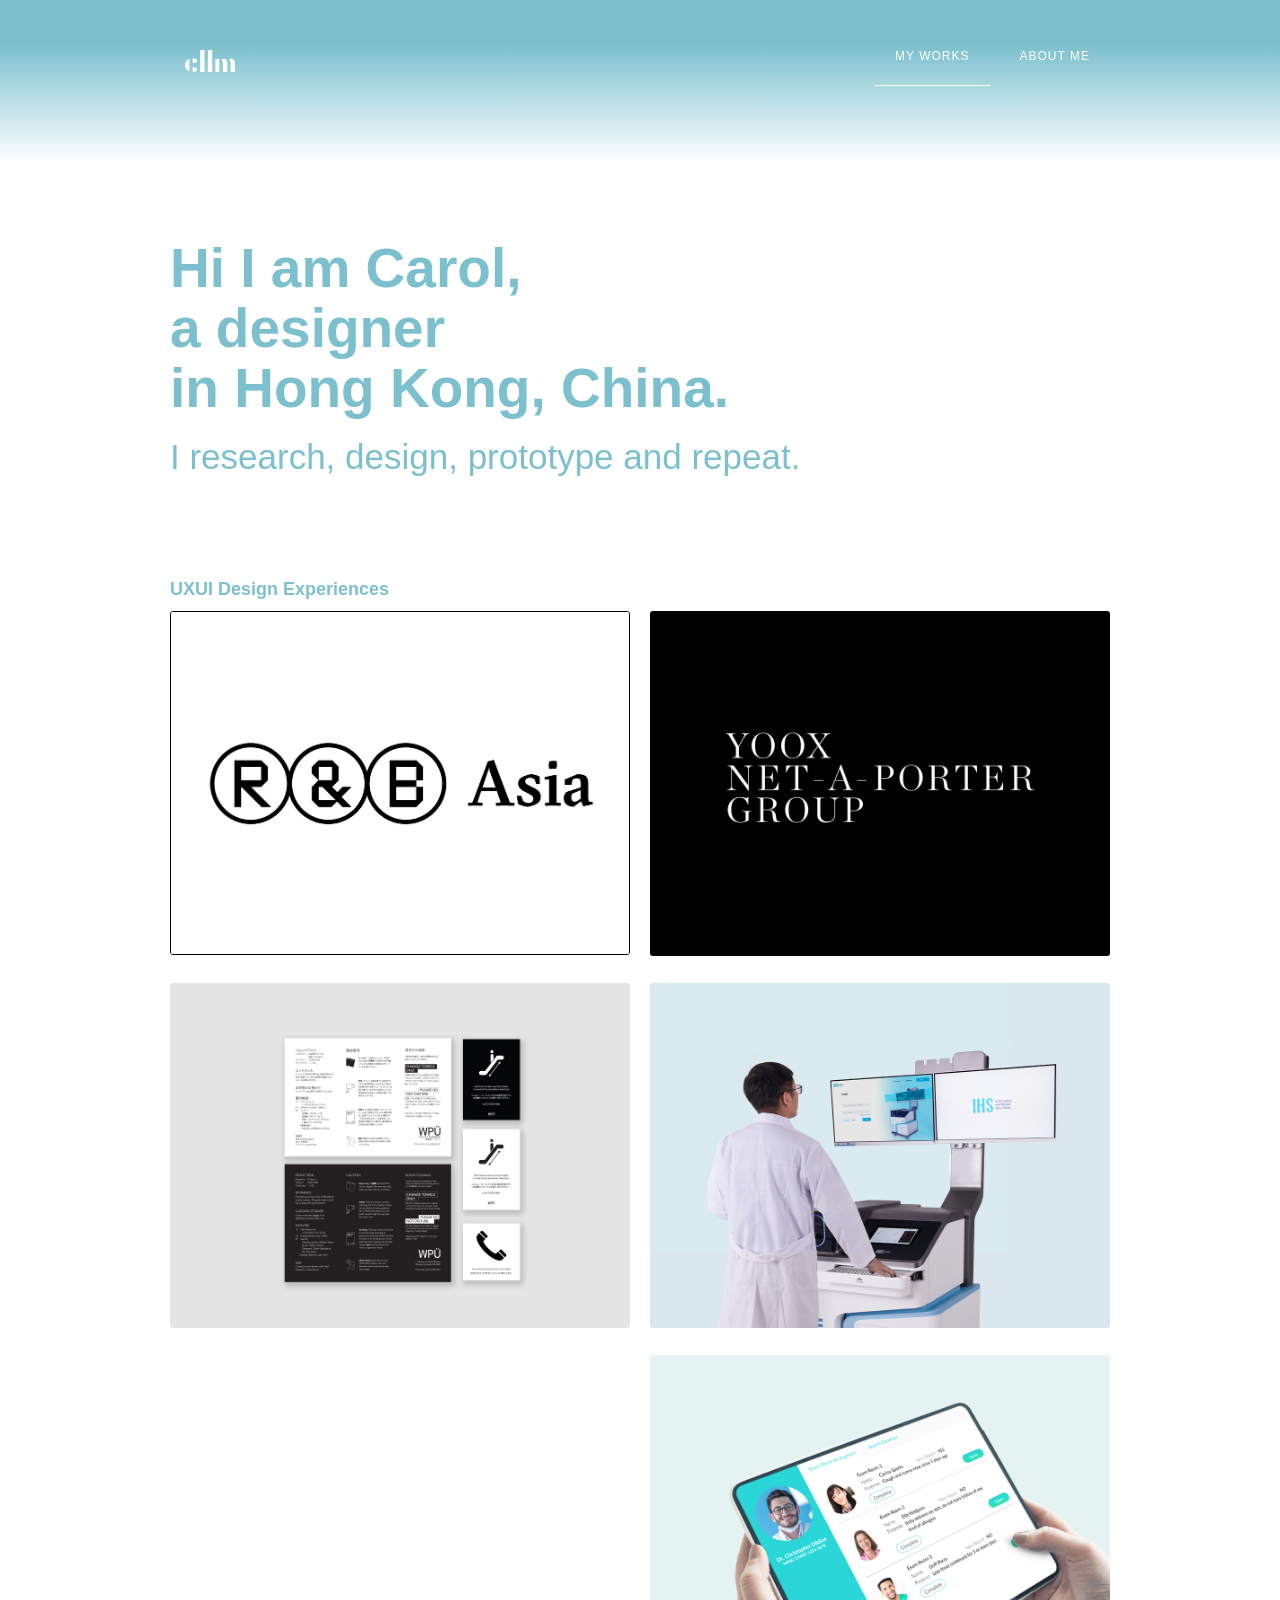
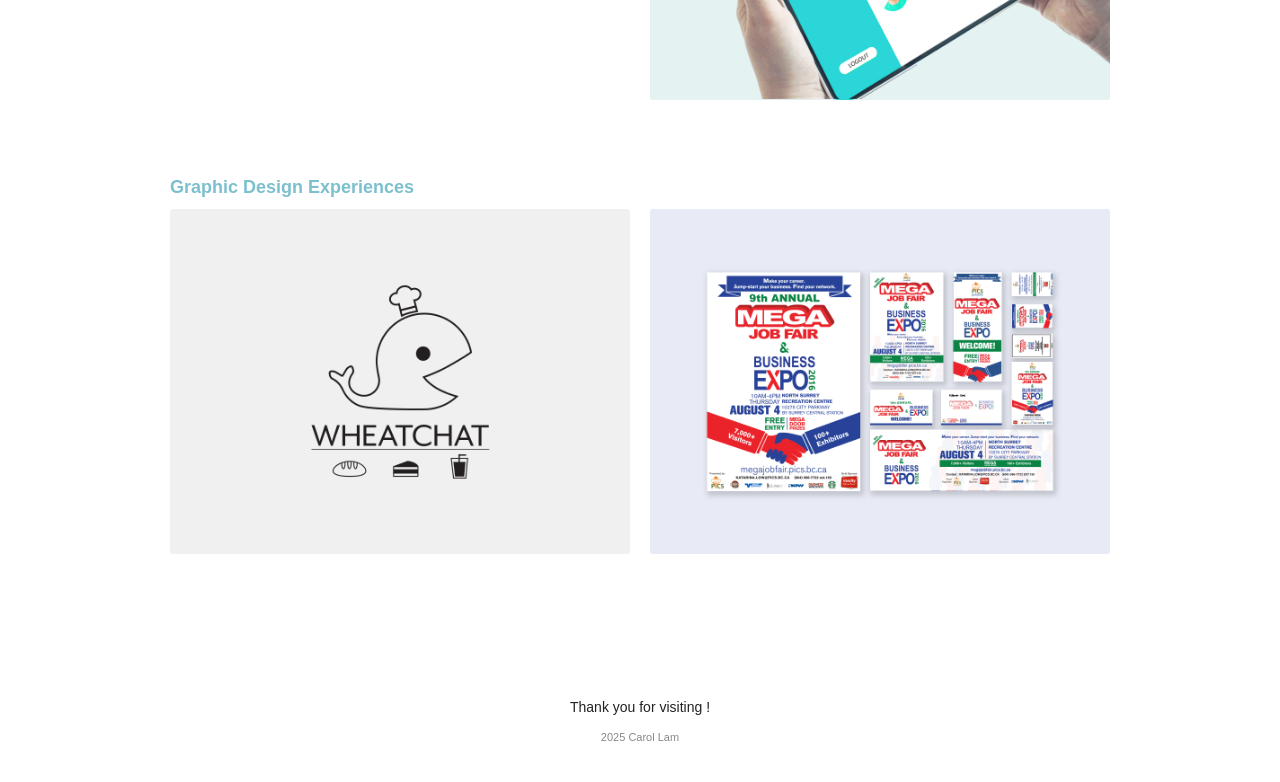
<file: index.html>
<!DOCTYPE html><!-- This site was created in Webflow. http://www.webflow.com --><!-- Last Published: Thu Jan 13 2022 04:57:56 GMT+0000 (Coordinated Universal Time) -->
<html data-wf-domain="carollam-ca.webflow.io" data-wf-page="61d27268a0a01c2654c23e5b" data-wf-site="61d27268a0a01cc143c23e53" data-wf-status="1">
   <head>
      <meta charset="utf-8"/>
      <title>carollam.ca</title>
      <meta content="width=device-width, initial-scale=1" name="viewport"/>
      <meta content="Webflow" name="generator"/>
      <link href="css/stylesheet.css" rel="stylesheet" type="text/css"/>
      <script src="js/webfont.js" type="text/javascript"></script><script type="text/javascript">WebFont.load({  google: {    families: ["Open Sans:300,300italic,400,400italic,600,600italic,700,700italic,800,800italic","Lato:100,100italic,300,300italic,400,400italic,700,700italic,900,900italic"]  }});</script><!--[if lt IE 9]><script src="https://cdnjs.cloudflare.com/ajax/libs/html5shiv/3.7.3/html5shiv.min.js" type="text/javascript"></script><![endif]--><script type="text/javascript">!function(o,c){var n=c.documentElement,t=" w-mod-";n.className+=t+"js",("ontouchstart"in o||o.DocumentTouch&&c instanceof DocumentTouch)&&(n.className+=t+"touch")}(window,document);</script>
      <link href="img/cllmwhite.svg" rel="shortcut icon"/>
      <link href="" rel="apple-touch-icon"/>
   </head>
   <body class="body">
      <div class="hero wf-section">
         <div data-collapse="medium" data-animation="default" data-duration="400" data-easing="ease" data-easing2="ease" role="banner" class="nav w-nav">
            <div class="w-container">
               <a href="index.html" aria-current="page" class="logo w-nav-brand w--current"><img src="img/cllmwhite.svg" loading="lazy" width="50" alt="" class="image"/></a>
               <nav role="navigation" class="nav-menu w-nav-menu"><a href="/" aria-current="page" class="nav-link w-nav-link w--current">my works</a><a href="about.html" class="nav-link w-nav-link">about Me</a></nav>
               <div class="menu-button w-nav-button">
                  <div class="w-icon-nav-menu"></div>
               </div>
            </div>
         </div>
         <div class="heading-wrapper w-container">
            <h4 class="heading-2">I research, design, prototype and repeat.</h4>
            <h1 class="main-heading">Hi I am Carol, <br/>a designer <br/>in Hong Kong, China.</h1>
         </div>
      </div>
      <div class="section wf-section">
         <div class="container w-container">
            <div class="w-dyn-list">
               <h4 class="project-title-copy">UXUI Design Experiences</h4>
               <div role="list" class="collection-list w-dyn-items w-row">
                   <div role="listitem" class="w-dyn-item w-col w-col-6"><a href="RBA.html" class="w-inline-block"><img src="img/RBA.png" alt="" sizes="100vw" srcset="img/RBA.png 500w, img/RBA.png 800w" class="project-image" style="border: black 1px; border-style: solid;"/></a></div>
                  <div role="listitem" class="w-dyn-item w-col w-col-6"><a href="Ynap.html" class="w-inline-block"><img src="img/Ynap.jpg" alt="" sizes="100vw" srcset="img/Ynap.jpg 500w, img/Ynap.jpg 800w" class="project-image"/></a></div>
                  <div role="listitem" class="w-dyn-item w-col w-col-6"><a href="WPU.html" class="w-inline-block"><img src="img/WPU 1.jpg" alt="" sizes="100vw" srcset="img/WPU 1.jpg 500w, img/WPU 1.jpg 800w" class="project-image"/></a></div>
                  <div role="listitem" class="w-dyn-item w-col w-col-6"><a href="ihs.html" class="w-inline-block"><img src="img/IHS.jpg" alt="" sizes="100vw" srcset="img/IHS.jpg 500w, img/IHS.jpg 800w" class="project-image"/></a></div>
                  <div role="listitem" class="w-dyn-item w-col w-col-6"><a href="ehr.html" class="w-inline-block"><img src="img/EHR cover.jpg" alt="" sizes="100vw" srcset="img/EHR cover.jpg 500w, img/EHR cover.jpg 800w" class="project-image"/></a></div>
               </div>
            </div>
            <div class="w-dyn-list">
               <h4 class="project-title-copy">Graphic Design Experiences</h4>
               <div role="list" class="collection-list w-dyn-items w-row">
                  <div role="listitem" class="w-dyn-item w-col w-col-6"><a href="wheatchat.html" class="w-inline-block"><img src="img/WheatChat cover.jpg" alt="" sizes="100vw" srcset="img/WheatChat cover.jpg 500w, img/WheatChat cover.jpg 800w" class="project-image"/></a></div>
                  <div role="listitem" class="w-dyn-item w-col w-col-6"><a href="mjf.html" class="w-inline-block"><img src="img/MJF.jpg" alt="" sizes="100vw" srcset="img/MJF.jpg 500w, img/MJF.jpg 800w" class="project-image"/></a></div>
               </div>
            </div>
         </div>
      </div>
      </div>
      <div class="footer wf-section">
         <div class="w-container">
            <div class="footer-logo">Thank you for visiting !</div>
            <div class="text-block">2025 Carol Lam</div>
         </div>
      </div>
      <script src="js/cloudfront.js" type="text/javascript" integrity="sha256-9/aliU8dGd2tb6OSsuzixeV4y/faTqgFtohetphbbj0=" crossorigin="anonymous"></script><script src="js/webflow.js" type="text/javascript"></script><!--[if lte IE 9]><script src="//cdnjs.cloudflare.com/ajax/libs/placeholders/3.0.2/placeholders.min.js"></script><![endif]-->
   </body>
</html>
</file>
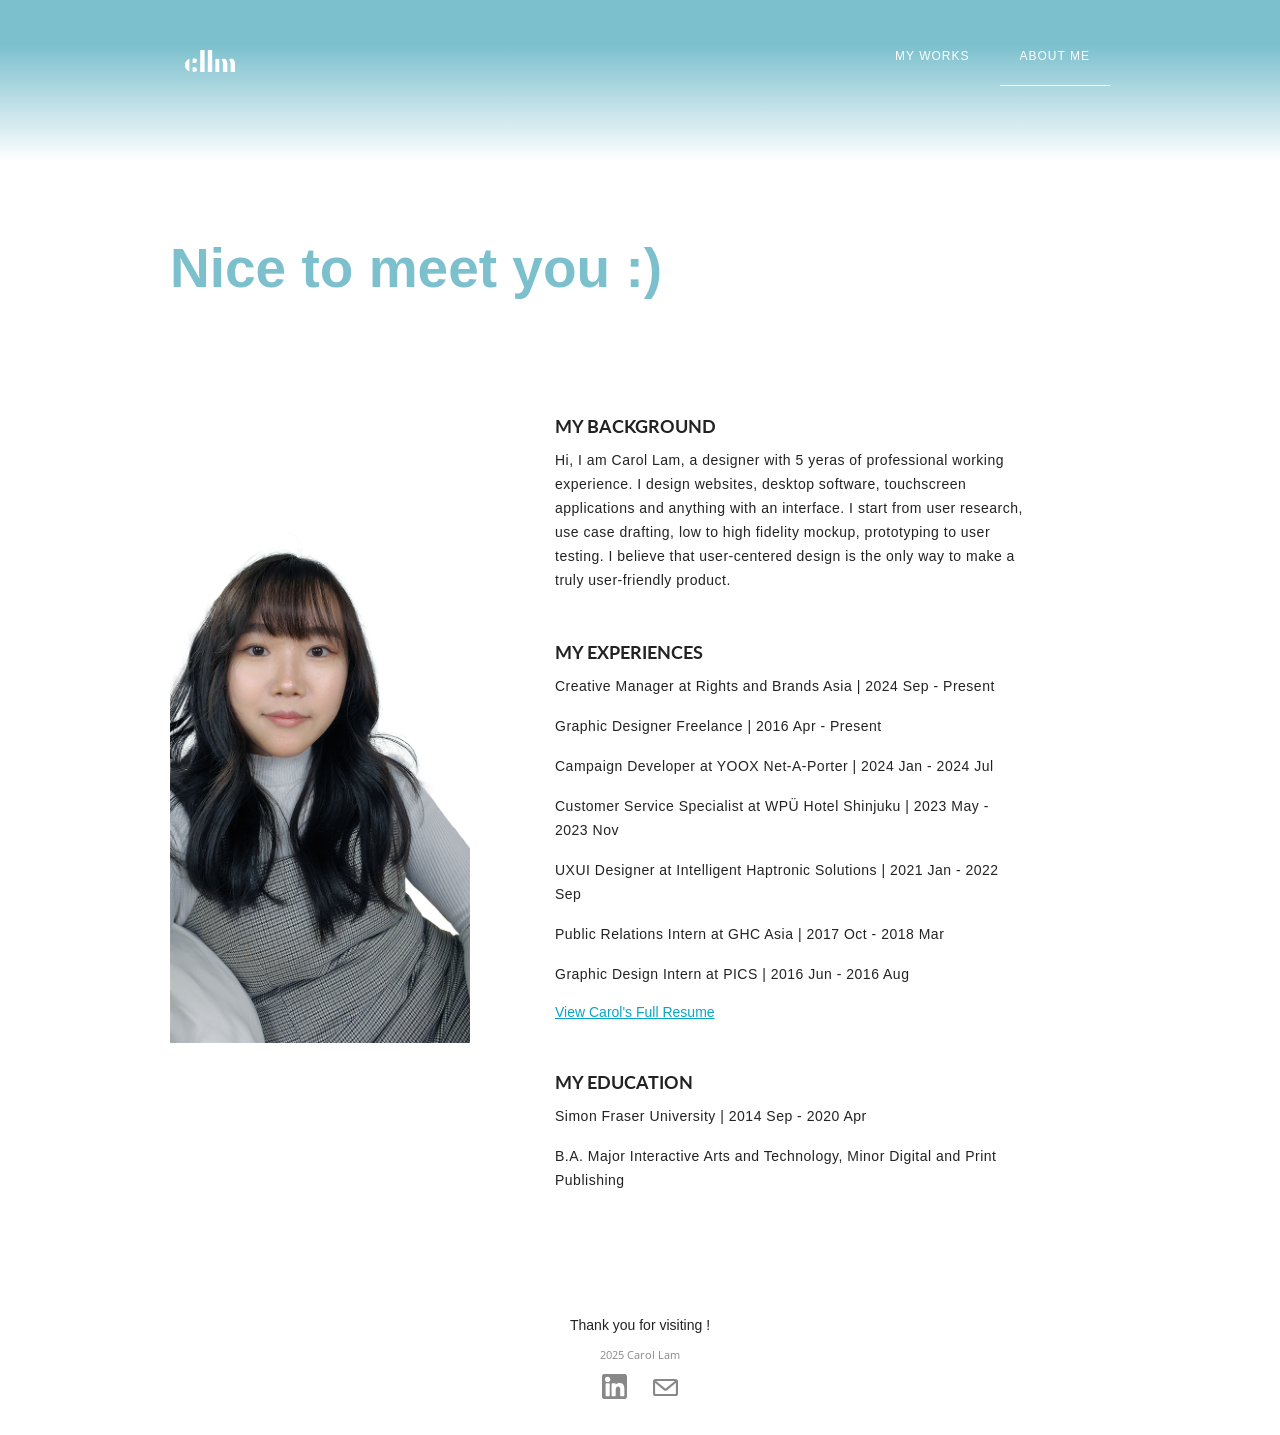
<file: about.html>
<!DOCTYPE html><!-- This site was created in Webflow. http://www.webflow.com --><!-- Last Published: Thu Jan 13 2022 04:57:56 GMT+0000 (Coordinated Universal Time) -->
<html data-wf-domain="carollam-ca.webflow.io" data-wf-page="61d27268a0a01c0ea5c23e61" data-wf-site="61d27268a0a01cc143c23e53" data-wf-status="1">
   <head>
      <meta charset="utf-8"/>
      <title>carollam.ca</title>
      <meta content="width=device-width, initial-scale=1" name="viewport"/>
      <meta content="Webflow" name="generator"/>
      <link href="css/stylesheet.css" rel="stylesheet" type="text/css"/>
      <script src="js/webfont.js" type="text/javascript"></script><script type="text/javascript">WebFont.load({  google: {    families: ["Open Sans:300,300italic,400,400italic,600,600italic,700,700italic,800,800italic","Lato:100,100italic,300,300italic,400,400italic,700,700italic,900,900italic"]  }});</script><!--[if lt IE 9]><script src="https://cdnjs.cloudflare.com/ajax/libs/html5shiv/3.7.3/html5shiv.min.js" type="text/javascript"></script><![endif]--><script type="text/javascript">!function(o,c){var n=c.documentElement,t=" w-mod-";n.className+=t+"js",("ontouchstart"in o||o.DocumentTouch&&c instanceof DocumentTouch)&&(n.className+=t+"touch")}(window,document);</script>
      <link href="img/cllmwhite.svg" rel="shortcut icon" type="image/x-icon"/>
      <link href="" rel="apple-touch-icon"/>
   </head>
   <body class="body-2">
      <div class="hero wf-section">
         <div data-collapse="medium" data-animation="default" data-duration="400" data-easing="ease" data-easing2="ease" role="banner" class="nav w-nav">
            <div class="w-container">
               <a href="index.html" class="logo w-nav-brand"><img src="img/cllmwhite.svg" loading="lazy" width="50" alt="" class="image"/></a>
               <nav role="navigation" class="nav-menu w-nav-menu"><a href="index.html" class="nav-link w-nav-link">my works</a><a href="about.html" aria-current="page" class="nav-link w-nav-link w--current">about Me</a></nav>
               <div class="menu-button w-nav-button">
                  <div class="w-icon-nav-menu"></div>
               </div>
            </div>
         </div>
         <div class="heading-wrapper w-container">
            <h1 class="main-heading">Nice to meet you :)</h1>
         </div>
      </div>
      <div class="section-2 wf-section">
         <div class="body aboutme w-container">
            <img src="img/Me2021.2.png" loading="lazy" width="300" sizes="(max-width: 479px) 100vw, (max-width: 767px) 45vw, 300px" alt="A Picture of Carol" srcset="img/Me2021.2.png 500w, img/Me2021.2.png 620w" class="image-2"/>
            <div href="" class="about-me w-richtext">
               <h4>MY BACKGROUND</h4>
               <p>Hi, I am Carol Lam, a designer with 5 yeras of professional working experience. I design websites, desktop software, touchscreen applications and anything with an interface. I start from user research, use case drafting, low to high fidelity mockup, prototyping to user testing. I believe that user-centered design is the only way to make a truly user-friendly product.<br/></p>
               <h4>MY EXPERIENCES</h4>
               <p>Creative Manager at Rights and Brands Asia | 2024 Sep - Present</p>
               <p>Graphic Designer Freelance | 2016 Apr - Present</p>
               <p>Campaign Developer at YOOX Net-A-Porter | 2024 Jan - 2024 Jul</p>
               <p>Customer Service Specialist at WPÜ Hotel Shinjuku | 2023 May - 2023 Nov</p>
               <p>UXUI Designer at Intelligent Haptronic Solutions | 2021 Jan - 2022 Sep</p>
               <p>Public Relations Intern at GHC Asia | 2017 Oct - 2018 Mar</p>
               <p>Graphic Design Intern at PICS | 2016 Jun - 2016 Aug</p>
               <a href="CarolResume.pdf">View Carol's Full Resume</a>
               <h4>MY EDUCATION</h4>
               <p>Simon Fraser University | 2014 Sep - 2020 Apr</p>
               <p>B.A. Major Interactive Arts and Technology, Minor Digital and Print Publishing</p>
            </div>
         </div>
      </div>
      <div class="footer wf-section">
         <div class="w-container">
            <div class="footer-logo">Thank you for visiting !</div>
            <div class="text-block">2025 Carol Lam</div>
         </div>
         <div class="div-block"><a href="https://www.linkedin.com/in/carol-lam-yee-on/" target="_blank" class="w-inline-block"><img src="img/linkedin.svg" loading="lazy" width="25" alt=""/></a><a href="mailto:carollam.yeeon@hotmail.com" class="w-inline-block"><img src="img/Email.svg" loading="lazy" width="25" alt=""/></a></div>
      </div>
      <script src="js/cloudfront.js" type="text/javascript" integrity="sha256-9/aliU8dGd2tb6OSsuzixeV4y/faTqgFtohetphbbj0=" crossorigin="anonymous"></script><script src="js/webflow.js" type="text/javascript"></script><!--[if lte IE 9]><script src="//cdnjs.cloudflare.com/ajax/libs/placeholders/3.0.2/placeholders.min.js"></script><![endif]-->
   </body>
</html>
</file>
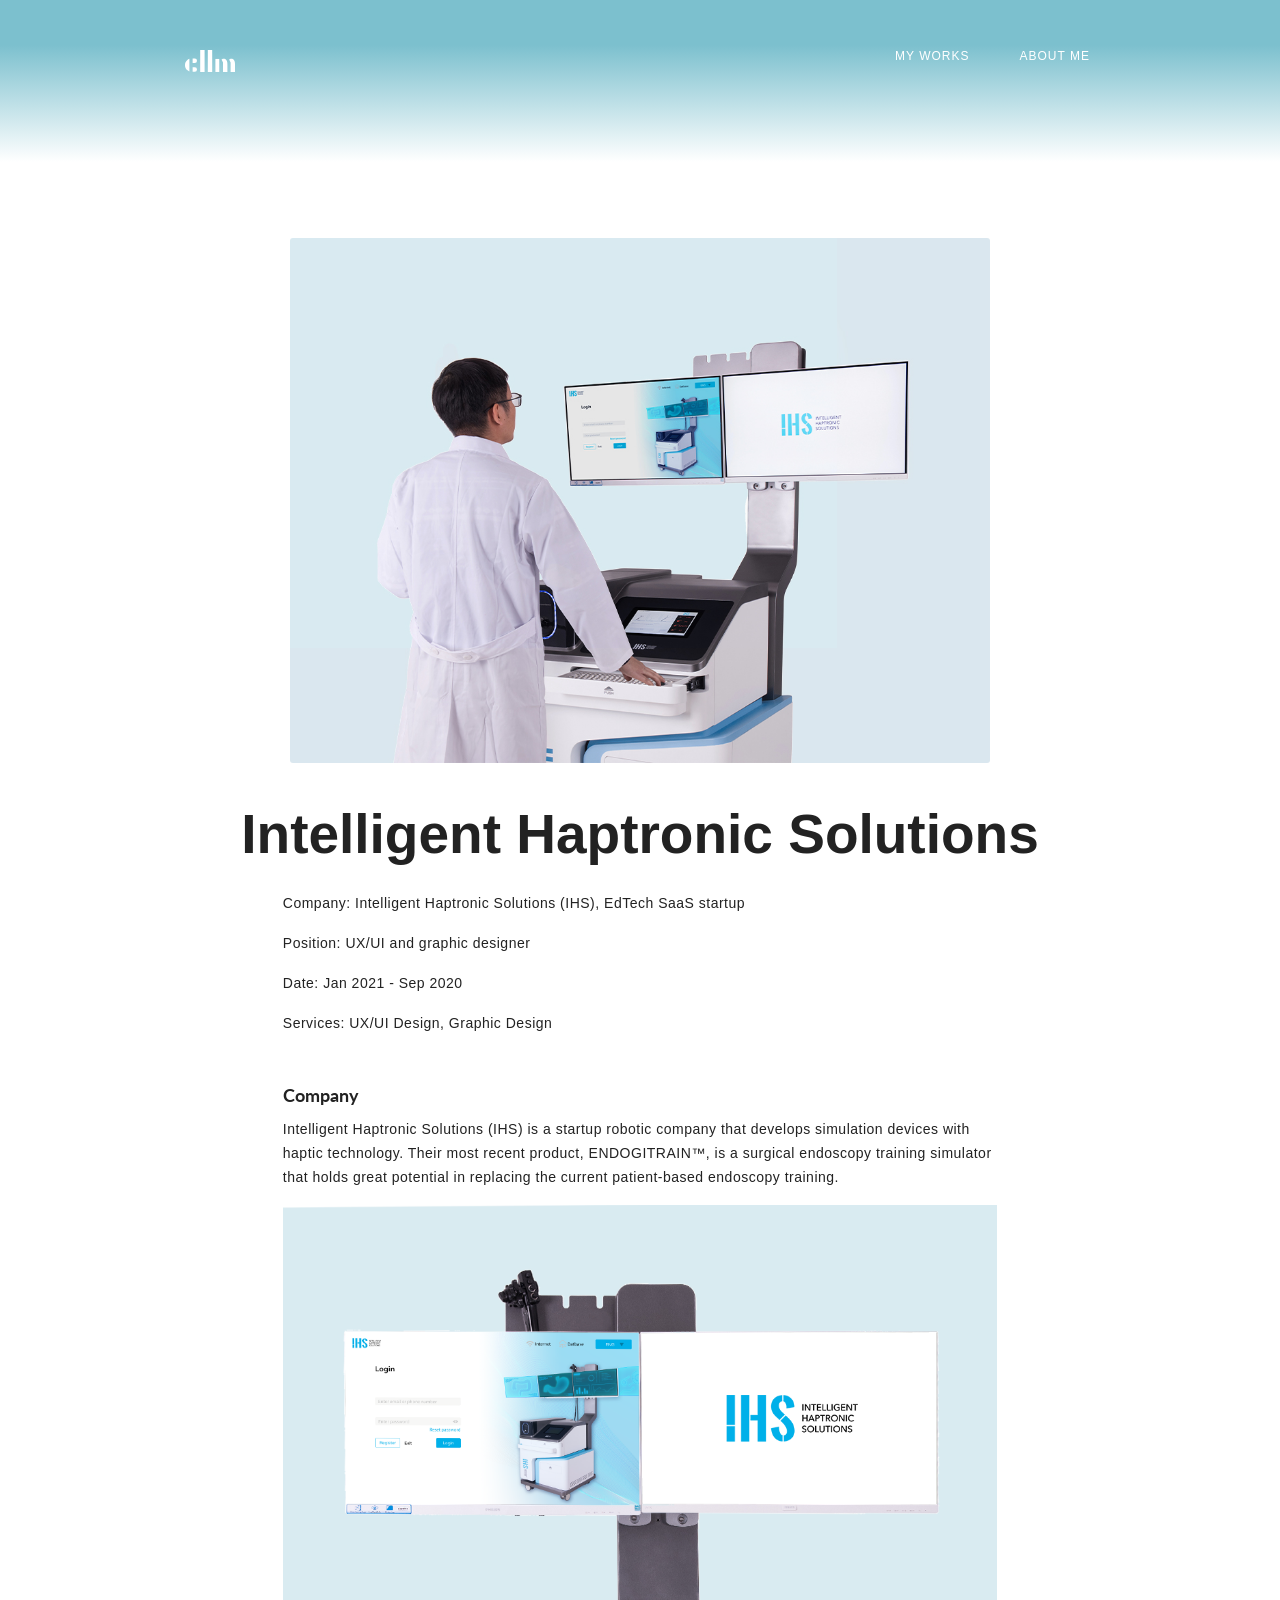
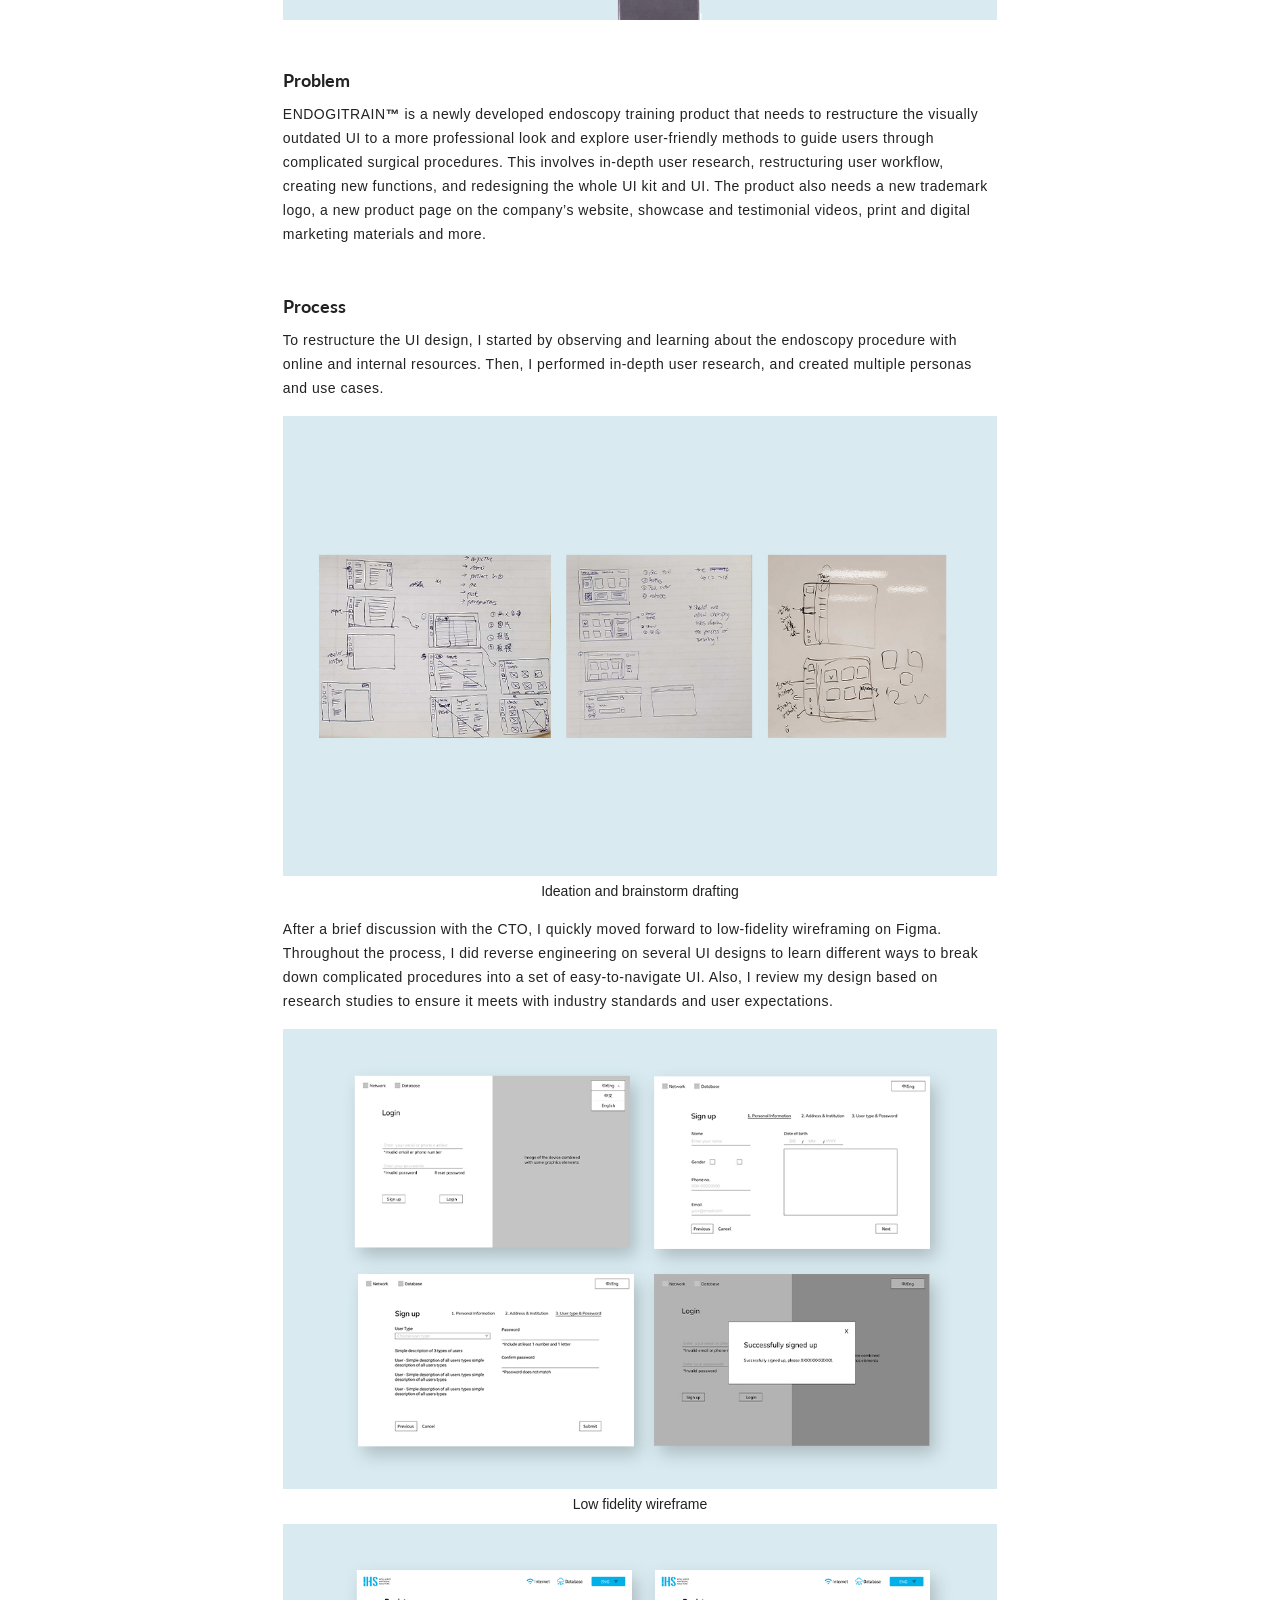
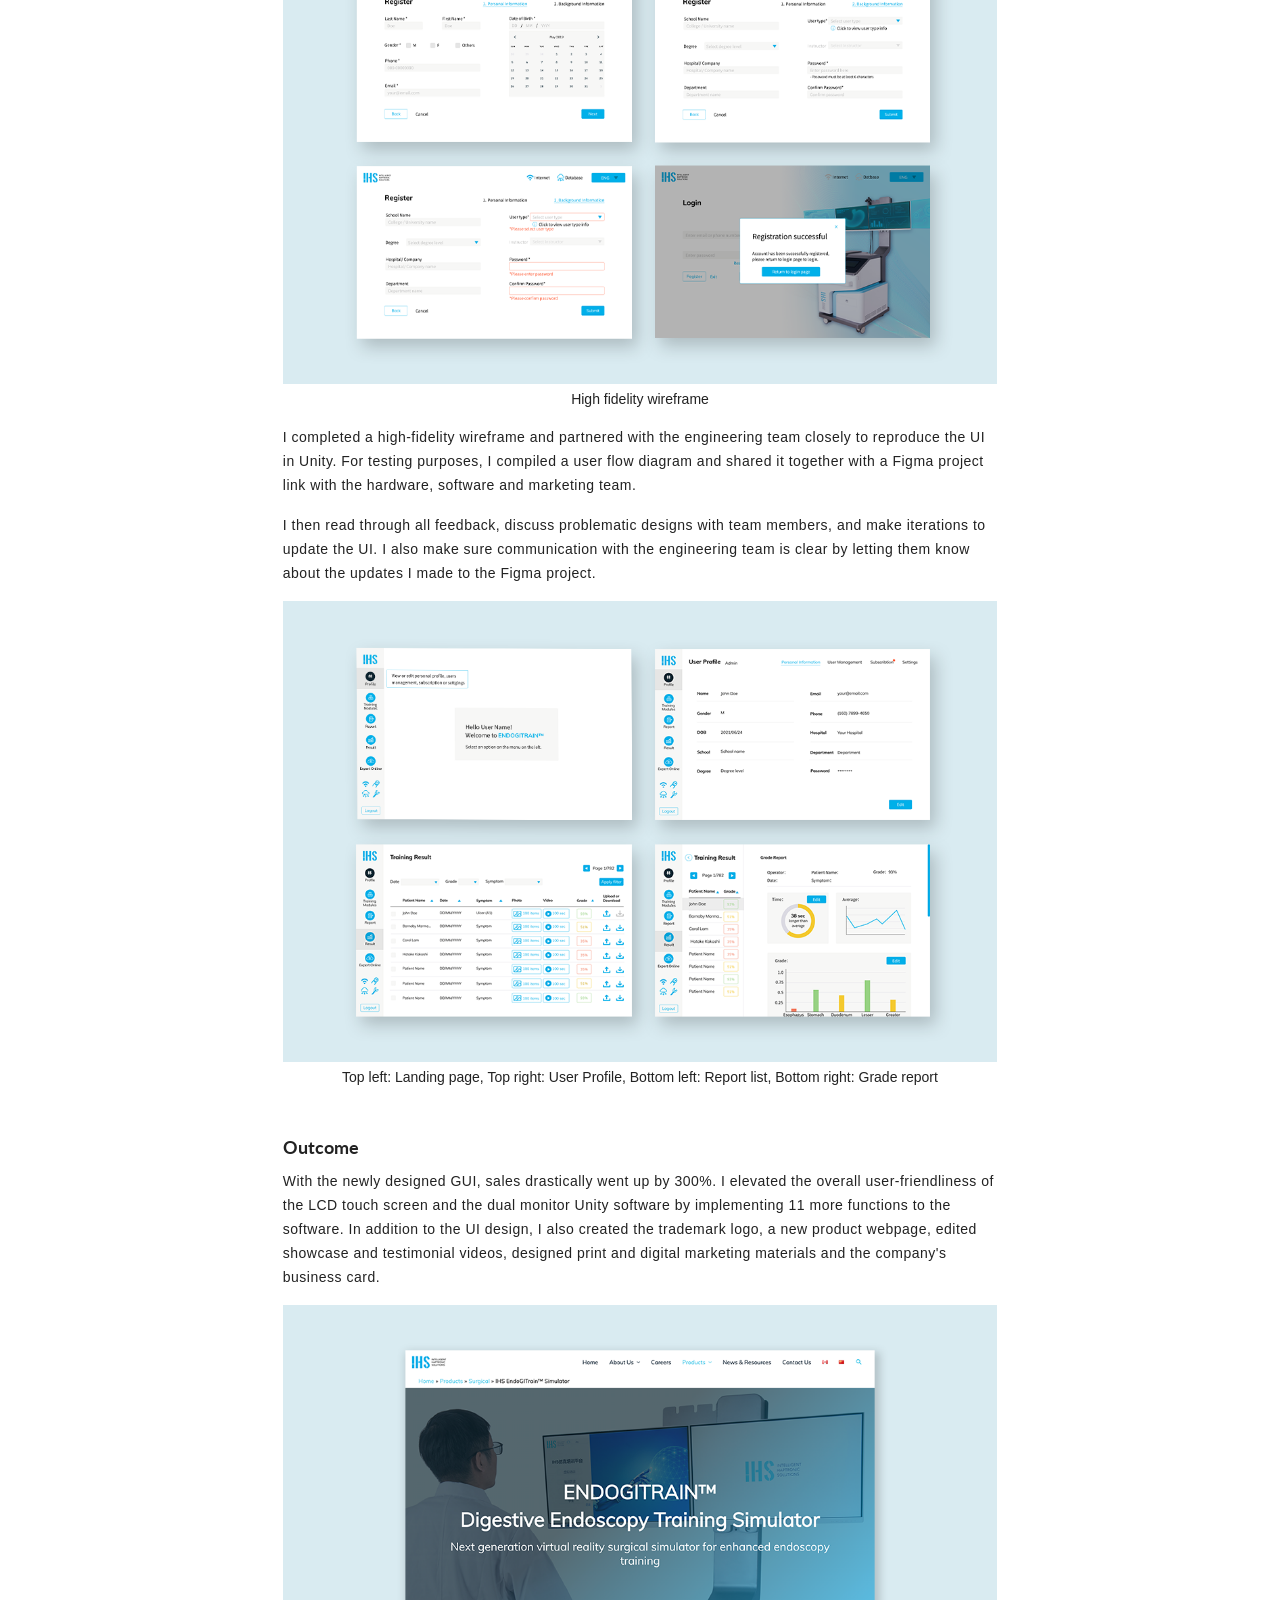
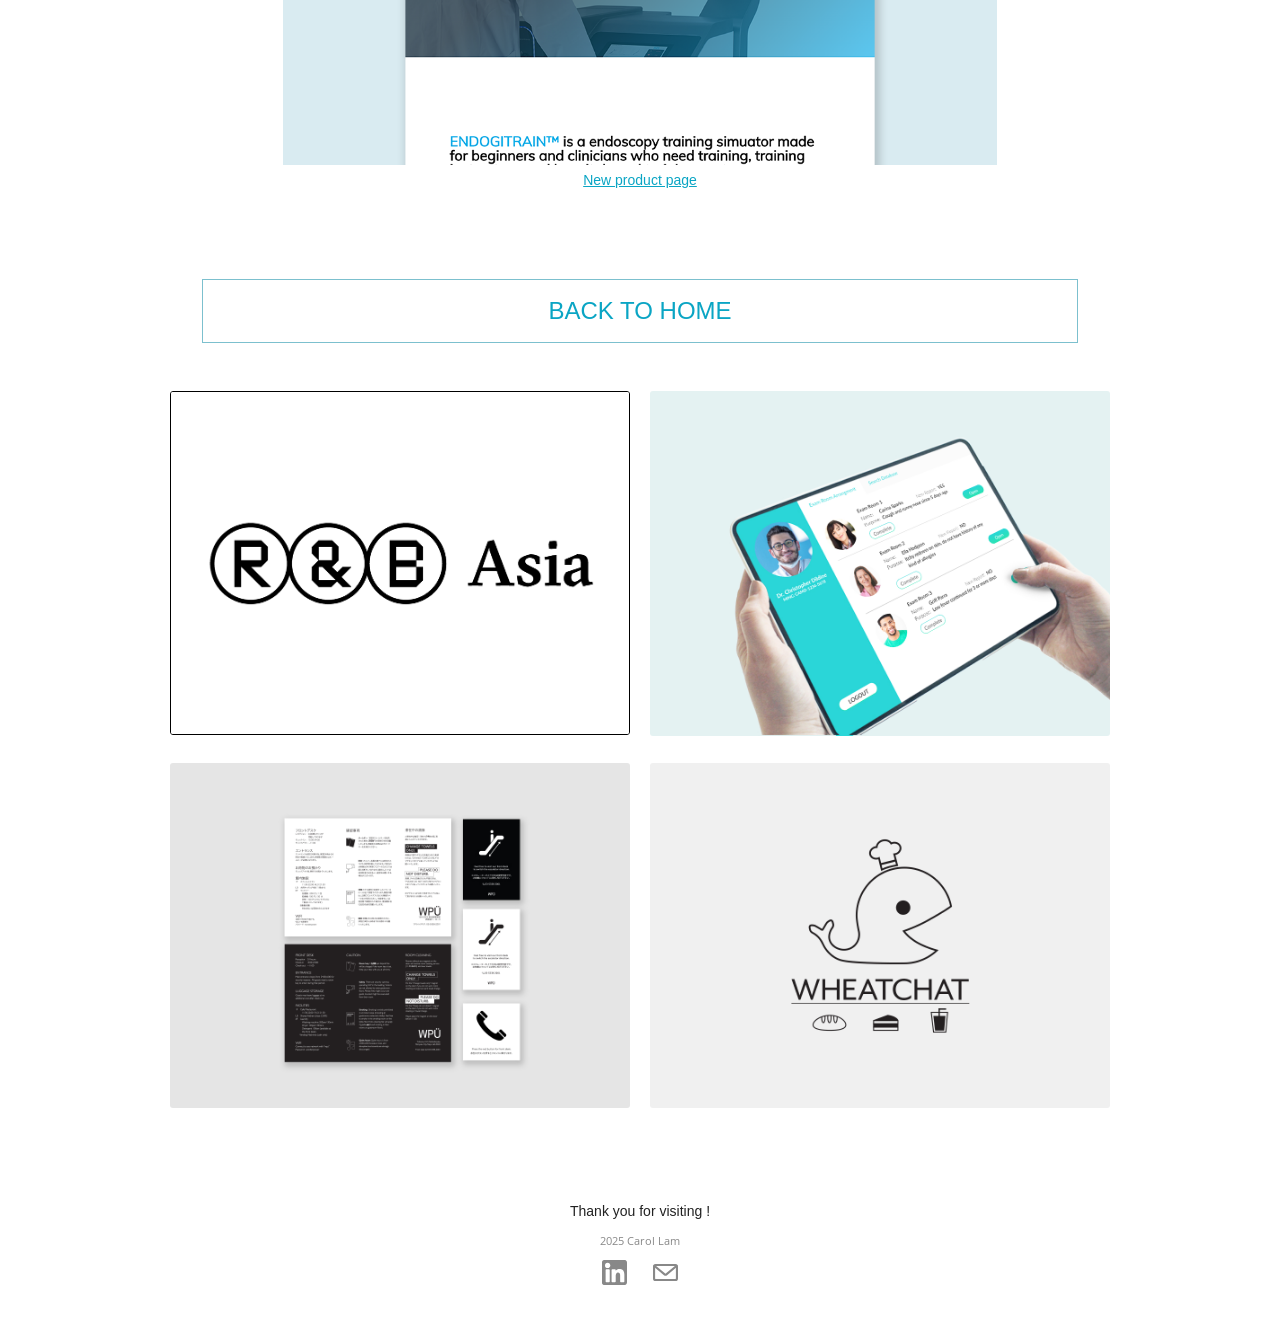
<file: ihs.html>
<!DOCTYPE html><!-- This site was created in Webflow. http://www.webflow.com --><!-- Last Published: Thu Jan 13 2022 04:57:56 GMT+0000 (Coordinated Universal Time) -->
<html data-wf-domain="carollam-ca.webflow.io" data-wf-page="61d27268a0a01c259ec23e5f" data-wf-site="61d27268a0a01cc143c23e53" data-wf-status="1">
   <head>
      <meta charset="utf-8"/>
      <title>Projects</title>
      <meta content="width=device-width, initial-scale=1" name="viewport"/>
      <meta content="Webflow" name="generator"/>
      <link href="css/stylesheet.css" rel="stylesheet" type="text/css"/>
      <script src="js/webfont.js" type="text/javascript"></script><script type="text/javascript">WebFont.load({  google: {    families: ["Open Sans:300,300italic,400,400italic,600,600italic,700,700italic,800,800italic","Lato:100,100italic,300,300italic,400,400italic,700,700italic,900,900italic"]  }});</script><!--[if lt IE 9]><script src="https://cdnjs.cloudflare.com/ajax/libs/html5shiv/3.7.3/html5shiv.min.js" type="text/javascript"></script><![endif]--><script type="text/javascript">!function(o,c){var n=c.documentElement,t=" w-mod-";n.className+=t+"js",("ontouchstart"in o||o.DocumentTouch&&c instanceof DocumentTouch)&&(n.className+=t+"touch")}(window,document);</script>
      <link href="img/cllmwhite.svg" rel="shortcut icon" type="image/x-icon"/>
      <link href="" rel="apple-touch-icon"/>
   </head>
   <body class="body-3">
      <div class="hero project-page wf-section">
         <div data-collapse="medium" data-animation="default" data-duration="400" data-easing="ease" data-easing2="ease" role="banner" class="nav w-nav">
            <div class="w-container">
               <a href="index.html" class="logo w-nav-brand"><img src="img/cllmwhite.svg" loading="lazy" width="50" alt="" class="image"/></a>
               <nav role="navigation" class="nav-menu w-nav-menu"><a href="index.html" class="nav-link w-nav-link">my works</a><a href="about.html" class="nav-link w-nav-link">about Me</a></nav>
               <div class="menu-button w-nav-button">
                  <div class="w-icon-nav-menu"></div>
               </div>
            </div>
         </div>
         <div class="heading-wrapper w-container">
            <h1 class="main-heading project">Intelligent Haptronic Solutions</h1>
            <img src="img/IHS.jpg" alt="" sizes="(max-width: 479px) 100vw, (max-width: 767px) 448.46875px, 698.5px" srcset="img/IHS.jpg 500w, img/IHS.jpg 800w" class="main-detail-image"/>
         </div>
      </div>
      <div class="w-container">
         <div class="project-body-copy w-richtext">
            <p>Company: Intelligent Haptronic Solutions (IHS), EdTech SaaS startup</p>
            <p>Position: UX/UI and graphic designer</p>
            <p>Date: Jan 2021 - Sep 2020</p>
            <p>Services: UX/UI Design, Graphic Design</p>
            <h4><strong>Company</strong></h4>
            <p>Intelligent Haptronic Solutions (IHS) is a startup robotic company that develops simulation devices with haptic technology. Their most recent product, ENDOGITRAIN™, is a surgical endoscopy training simulator that holds great potential in replacing the current patient-based endoscopy training. </p>
            <figure style="max-width:1056pxpx" class="w-richtext-align-fullwidth w-richtext-figure-type-image">
               <div><img src="img/IHS.1.png" loading="lazy" alt=""/></div>
            </figure>
            <h4><strong>Problem</strong></h4>
            <p>ENDOGITRAIN<strong>™</strong> is a newly developed endoscopy training product that needs to restructure the visually outdated UI to a more professional look and explore user-friendly methods to guide users through complicated surgical procedures. This involves in-depth user research, restructuring user workflow, creating new functions, and redesigning the whole UI kit and UI. The product also needs a new trademark logo, a new product page on the company’s website, showcase and testimonial videos, print and digital marketing materials and more.</p>
            <h4><strong>Process</strong></h4>
            <p>
               To restructure the UI design, I started by observing and learning about the endoscopy procedure with online and internal resources. Then, I performed in-depth user research, and created multiple personas and use cases. <br/>
               <figure style="max-width:1056pxpx" class="w-richtext-align-fullwidth w-richtext-figure-type-image">
            <div><img src="img/IHS.4.jpg" loading="lazy" alt=""/></div><figcaption>Ideation and brainstorm drafting</figcaption></figure></p>
            <p>
               After a brief discussion with the CTO, I quickly moved forward to low-fidelity wireframing on Figma. Throughout the process, I did reverse engineering on several UI designs to learn different ways to break down complicated procedures into a set of easy-to-navigate UI. Also, I review my design based on research studies to ensure it meets with industry standards and user expectations.<br/>
               <figure style="max-width:1056pxpx" class="w-richtext-align-fullwidth w-richtext-figure-type-image">
            <div><img src="img/IHS.5.jpg" loading="lazy" alt=""/></div><figcaption>Low fidelity wireframe</figcaption></figure>
            <figure style="max-width:1056pxpx" class="w-richtext-align-fullwidth w-richtext-figure-type-image">
               <div><img src="img/IHS.2.png" loading="lazy" alt=""/></div>
               <figcaption>High fidelity wireframe</figcaption>
            </figure>
            </p>
            <p>I completed a high-fidelity wireframe and partnered with the engineering team closely to reproduce the UI in Unity. For testing purposes, I compiled a user flow diagram and shared it together with a Figma project link with the hardware, software and marketing team.<br/></p>
            <p>I then  read through all feedback, discuss problematic designs with team members, and make iterations to update the UI. I also make sure communication with the engineering team is clear by letting them know about the updates I made to the Figma project.<br/></p>
            <figure style="max-width:1056pxpx" class="w-richtext-align-fullwidth w-richtext-figure-type-image">
               <div><img src="img/IHS.3.png" loading="lazy" alt=""/></div>
               <figcaption>Top left: Landing page, Top right: User Profile, Bottom left: Report list, Bottom right: Grade report</figcaption>
            </figure>
            <h4><strong>Outcome</strong></h4>
            <p>With the newly designed GUI, sales drastically went up by 300%. I elevated the overall user-friendliness of the LCD touch screen and the dual monitor Unity software by implementing 11 more functions to the software. In addition to the UI design, I also created the trademark logo, a new product webpage, edited showcase and testimonial videos, designed print and digital marketing materials and the company&#x27;s business card.<br/></p>
            <a href="https://www.intelligent-haptronic-solutions.com/products/surgical/ihs-endogitrain-simulator/" class="project-image">
               <figure style="max-width:1056pxpx" class="w-richtext-align-fullwidth w-richtext-figure-type-image">
                  <div><img src="img/IHS6.png" loading="lazy" alt=""/></div>
                  <figcaption>New product page</figcaption>
               </figure>
            </a>
         </div>
      </div>
      <div class="container-3 w-container">
         <a href="index.html" style="text-decoration: none;">
            <h3 class="section-title">Back to Home</h3>
         </a>
         <div class="w-dyn-list">
            <div role="list" class="w-dyn-items w-row">
               <div role="listitem" class="w-dyn-item w-col w-col-6"><a href="rba.html" class="w-inline-block"><img src="img/RBA.png" alt="" sizes="(max-width: 767px) 96vw, (max-width: 991px) 354px, 460px" srcset="img/RBA.png 500w, img/RBA.png 800w" class="project-image" style="border: black 1px; border-style: solid;"/></a></div>
               <div role="listitem" class="w-dyn-item w-col w-col-6"><a href="ehr.html" class="w-inline-block"><img src="img/EHR cover.jpg" alt="" sizes="(max-width: 767px) 96vw, (max-width: 991px) 354px, 460px" srcset="img/EHR cover.jpg 500w, img/EHR cover.jpg 800w" class="project-image"/></a></div>
               <div role="listitem" class="w-dyn-item w-col w-col-6"><a href="WPU.html" class="w-inline-block"><img src="img/WPU 1.jpg" alt="" sizes="100vw" srcset="img/WPU 1.jpg 500w, img/WPU 1.jpg 800w" class="project-image"/></a></div>
               <div role="listitem" class="w-dyn-item w-col w-col-6"><a href="wheatchat.html" class="w-inline-block"><img src="img/WheatChat cover.jpg" alt="" sizes="(max-width: 767px) 96vw, (max-width: 991px) 354px, 460px" srcset="img/WheatChat cover.jpg 500w, img/WheatChat cover.jpg 800w" class="project-image"/></a></div>
            </div>
         </div>
      </div>
      <div class="footer wf-section">
         <div class="w-container">
            <div class="footer-logo">Thank you for visiting !</div>
            <div class="text-block">2025 Carol Lam</div>
         </div>
         <div class="div-block"><a href="https://www.linkedin.com/in/carol-lam-yee-on/" target="_blank" class="w-inline-block"><img src="img/linkedin.svg" loading="lazy" width="25" alt=""/></a><a href="mailto:carollam.yeeon@hotmail.com" class="w-inline-block"><img src="img/Email.svg" loading="lazy" width="25" alt=""/></a></div>
      </div>
      <script src="js/cloudfront.js" type="text/javascript" integrity="sha256-9/aliU8dGd2tb6OSsuzixeV4y/faTqgFtohetphbbj0=" crossorigin="anonymous"></script><script src="js/webflow.js" type="text/javascript"></script><!--[if lte IE 9]><script src="//cdnjs.cloudflare.com/ajax/libs/placeholders/3.0.2/placeholders.min.js"></script><![endif]-->
   </body>
</html>
</file>
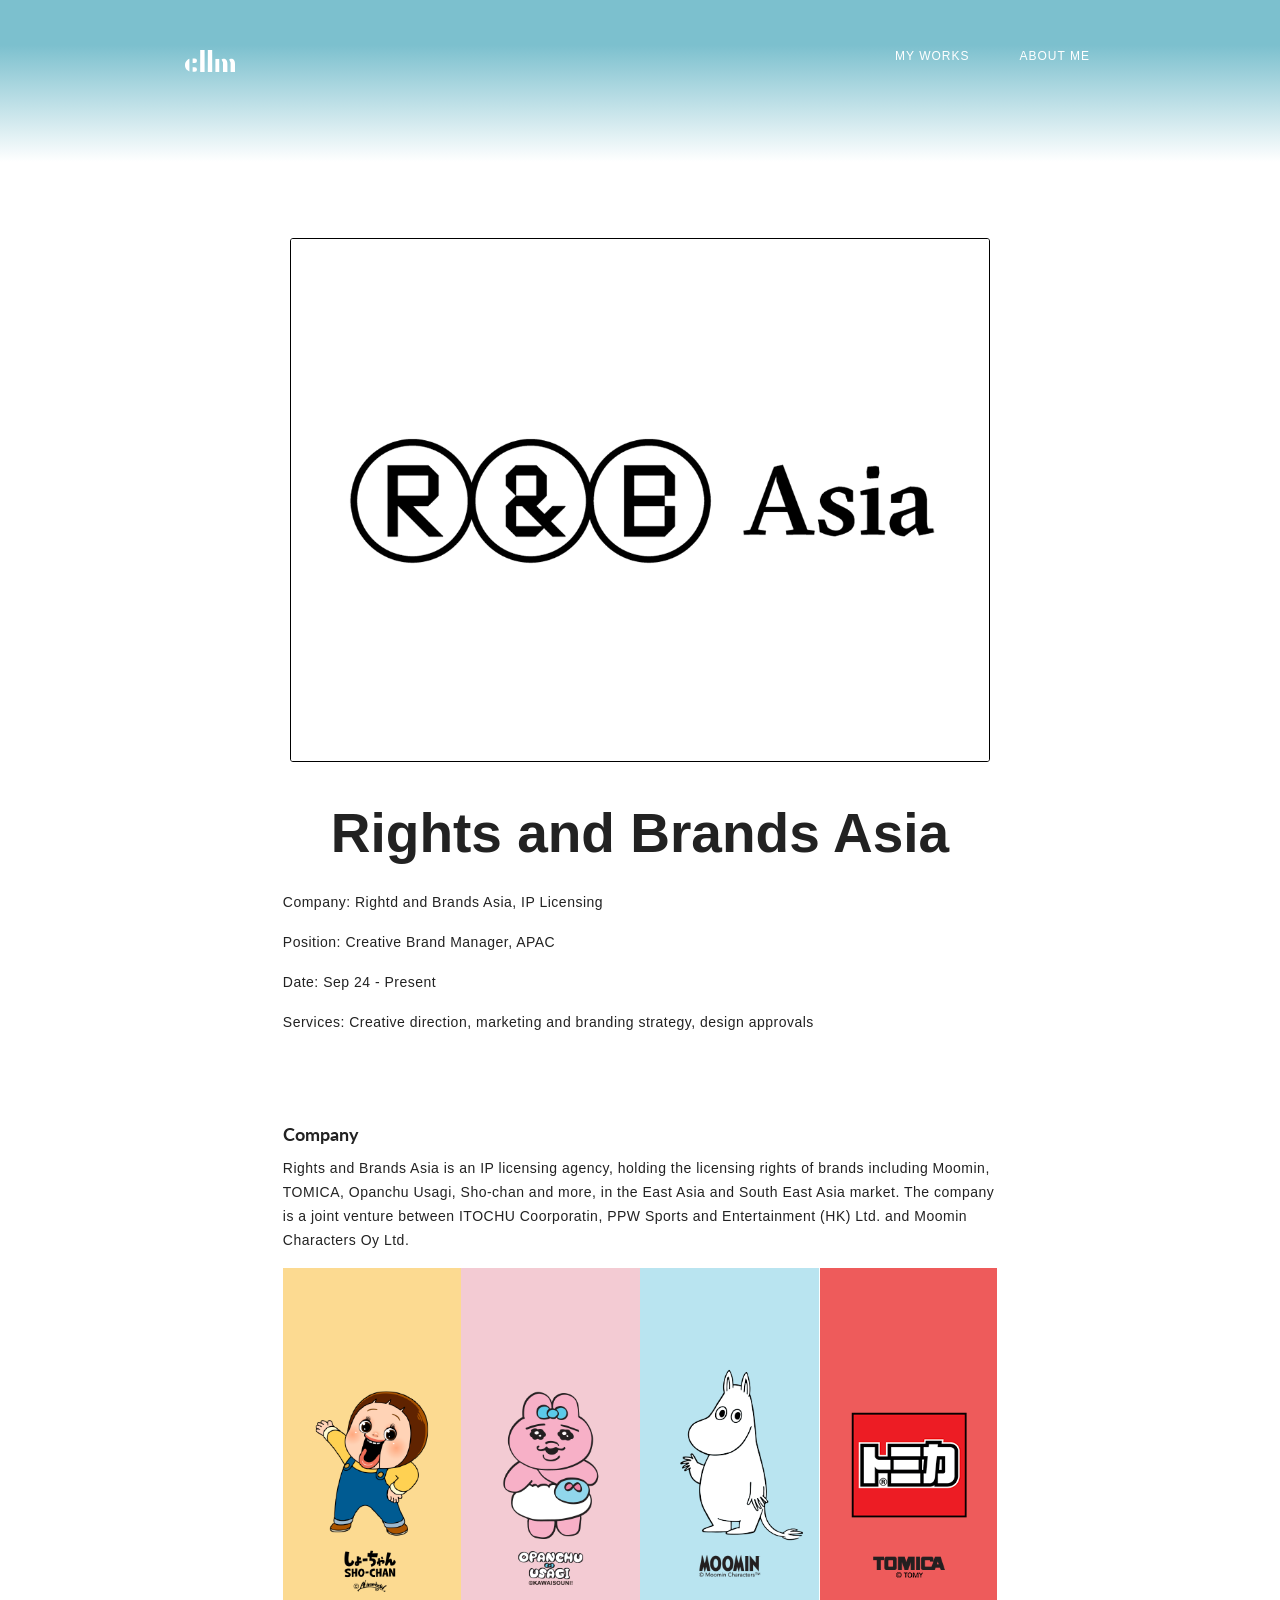
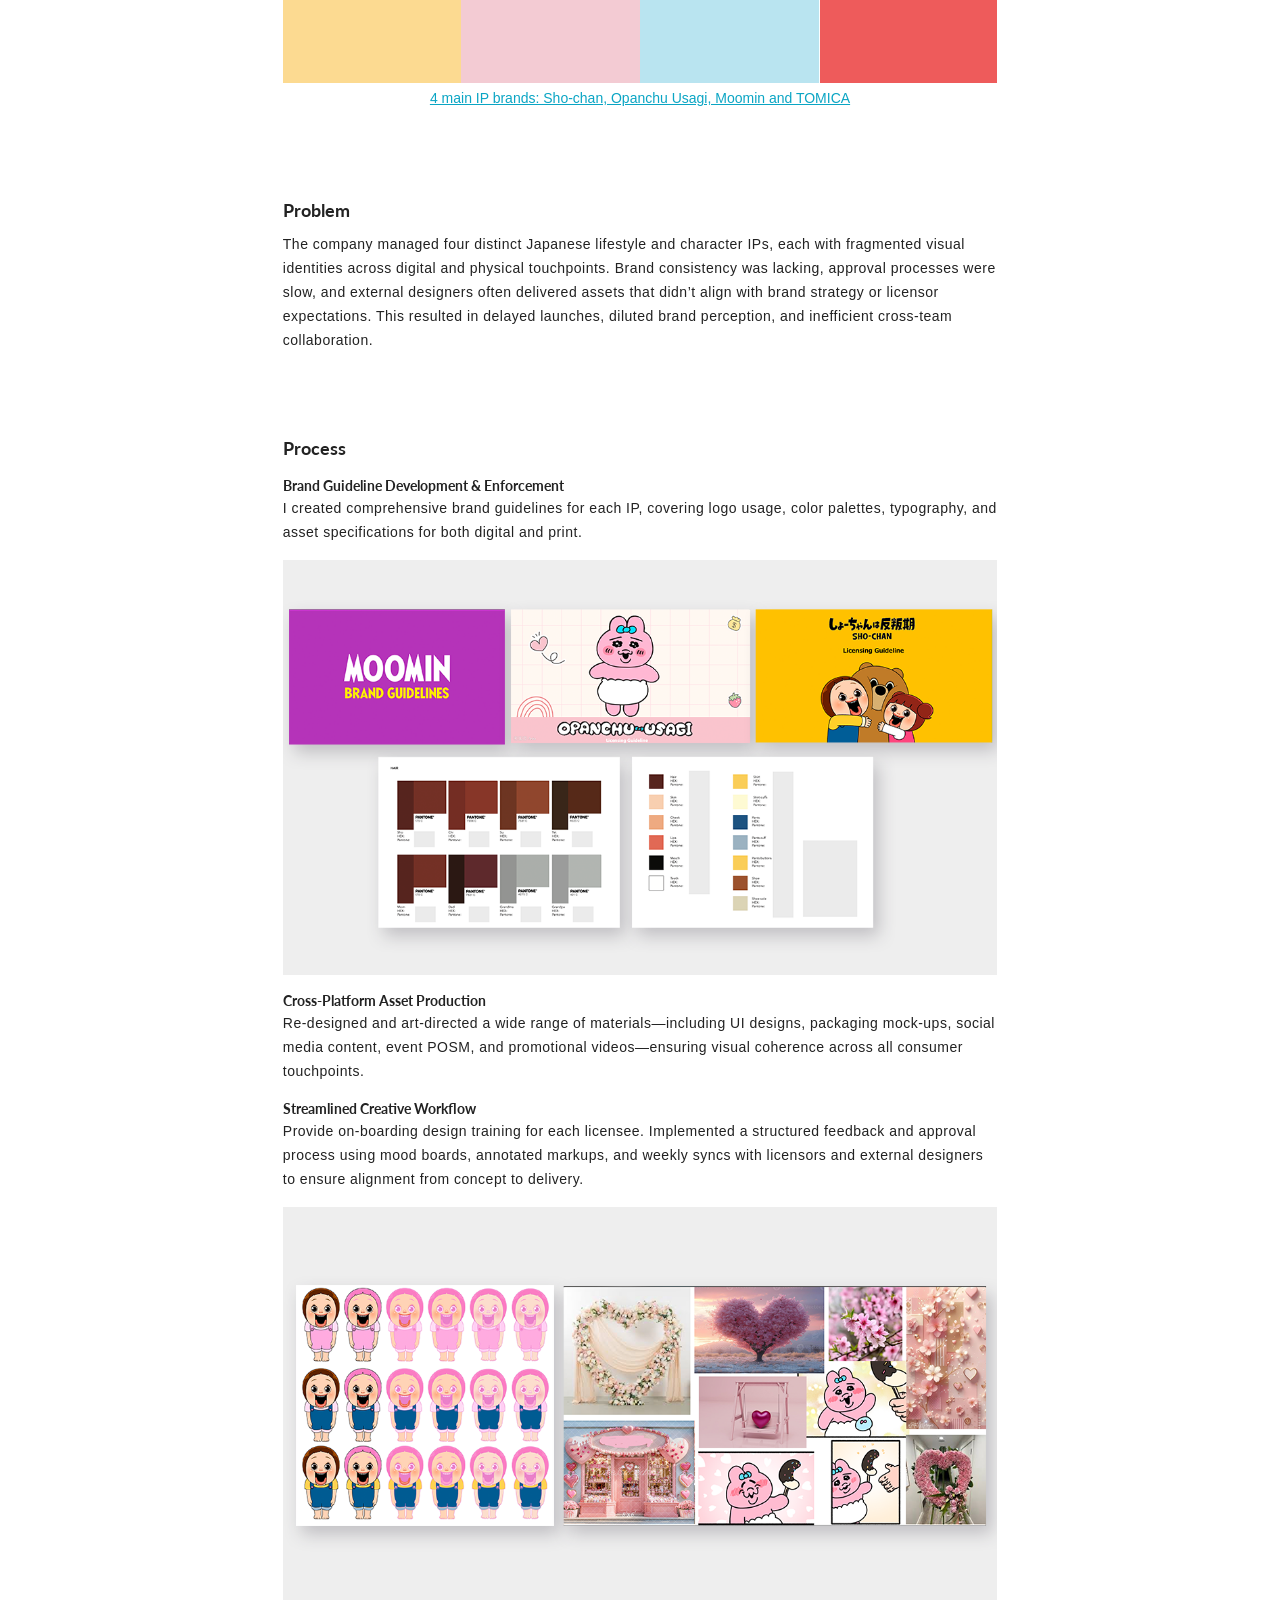
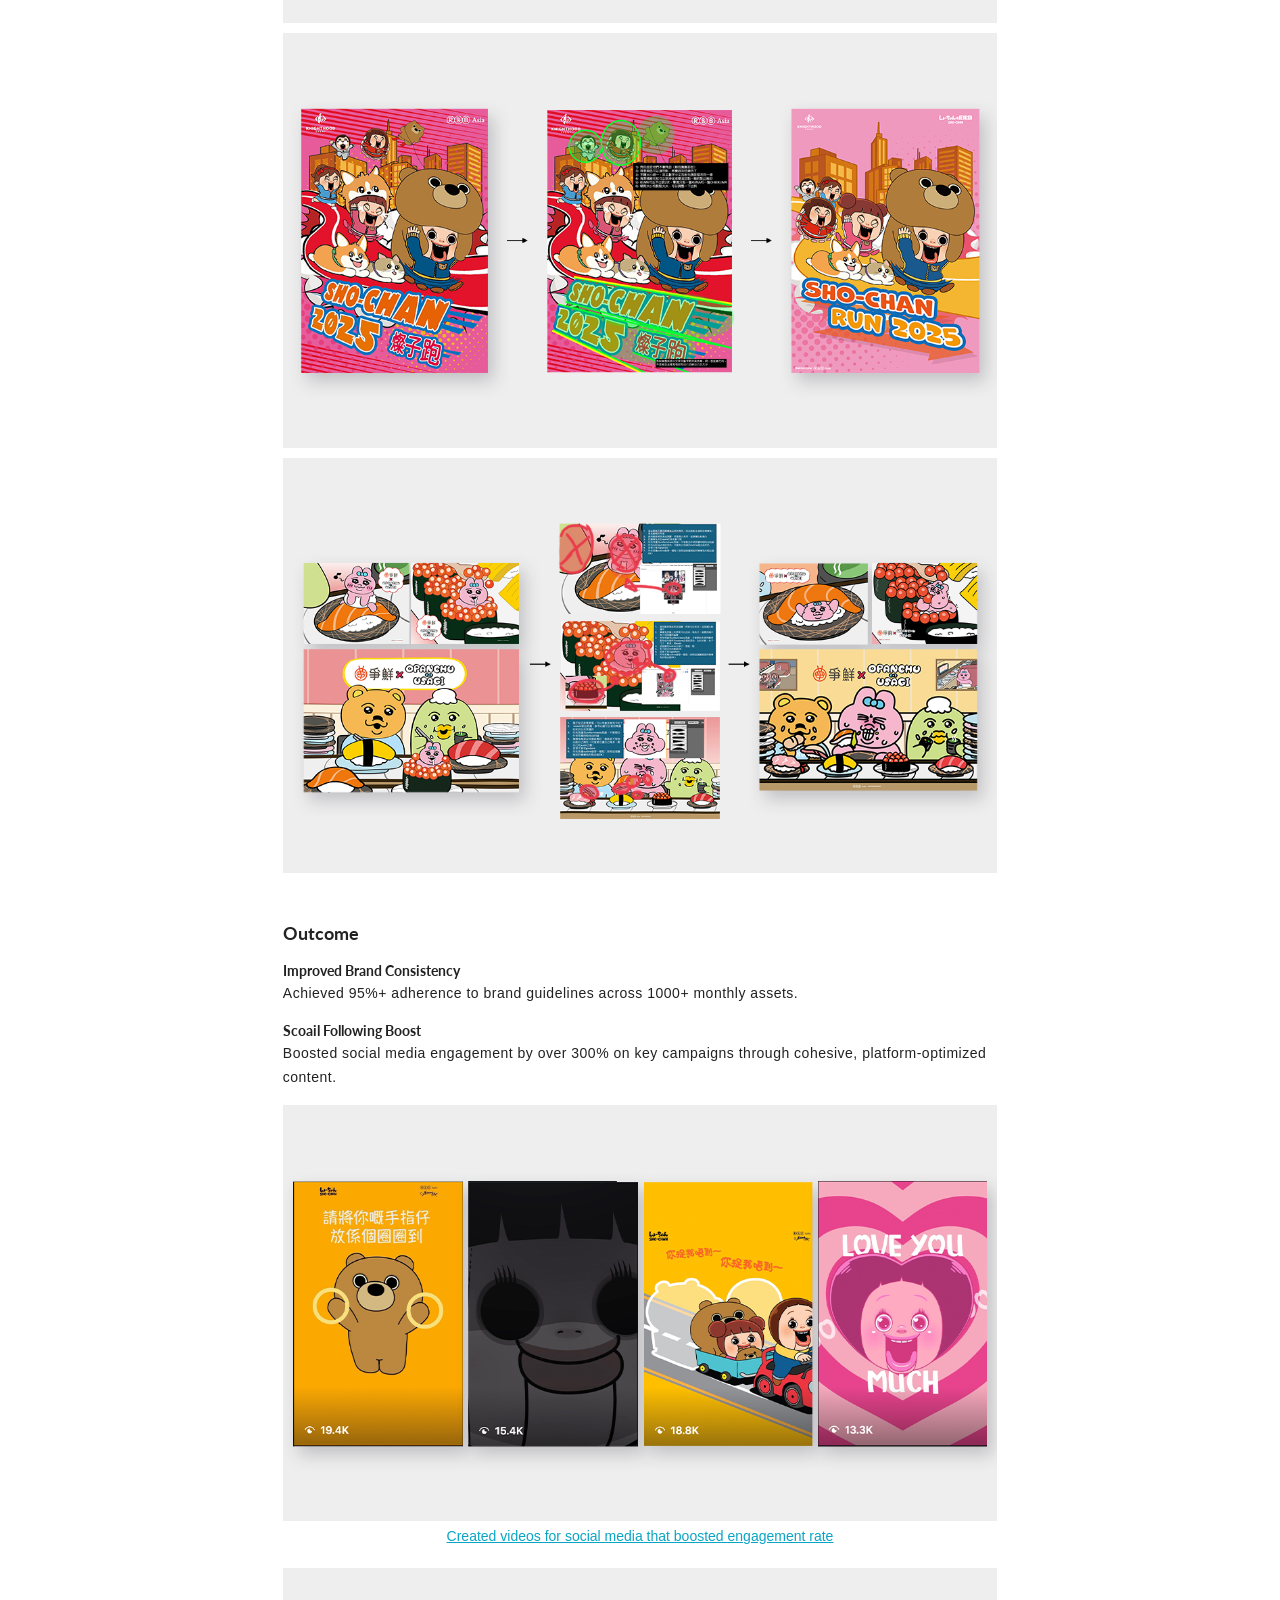
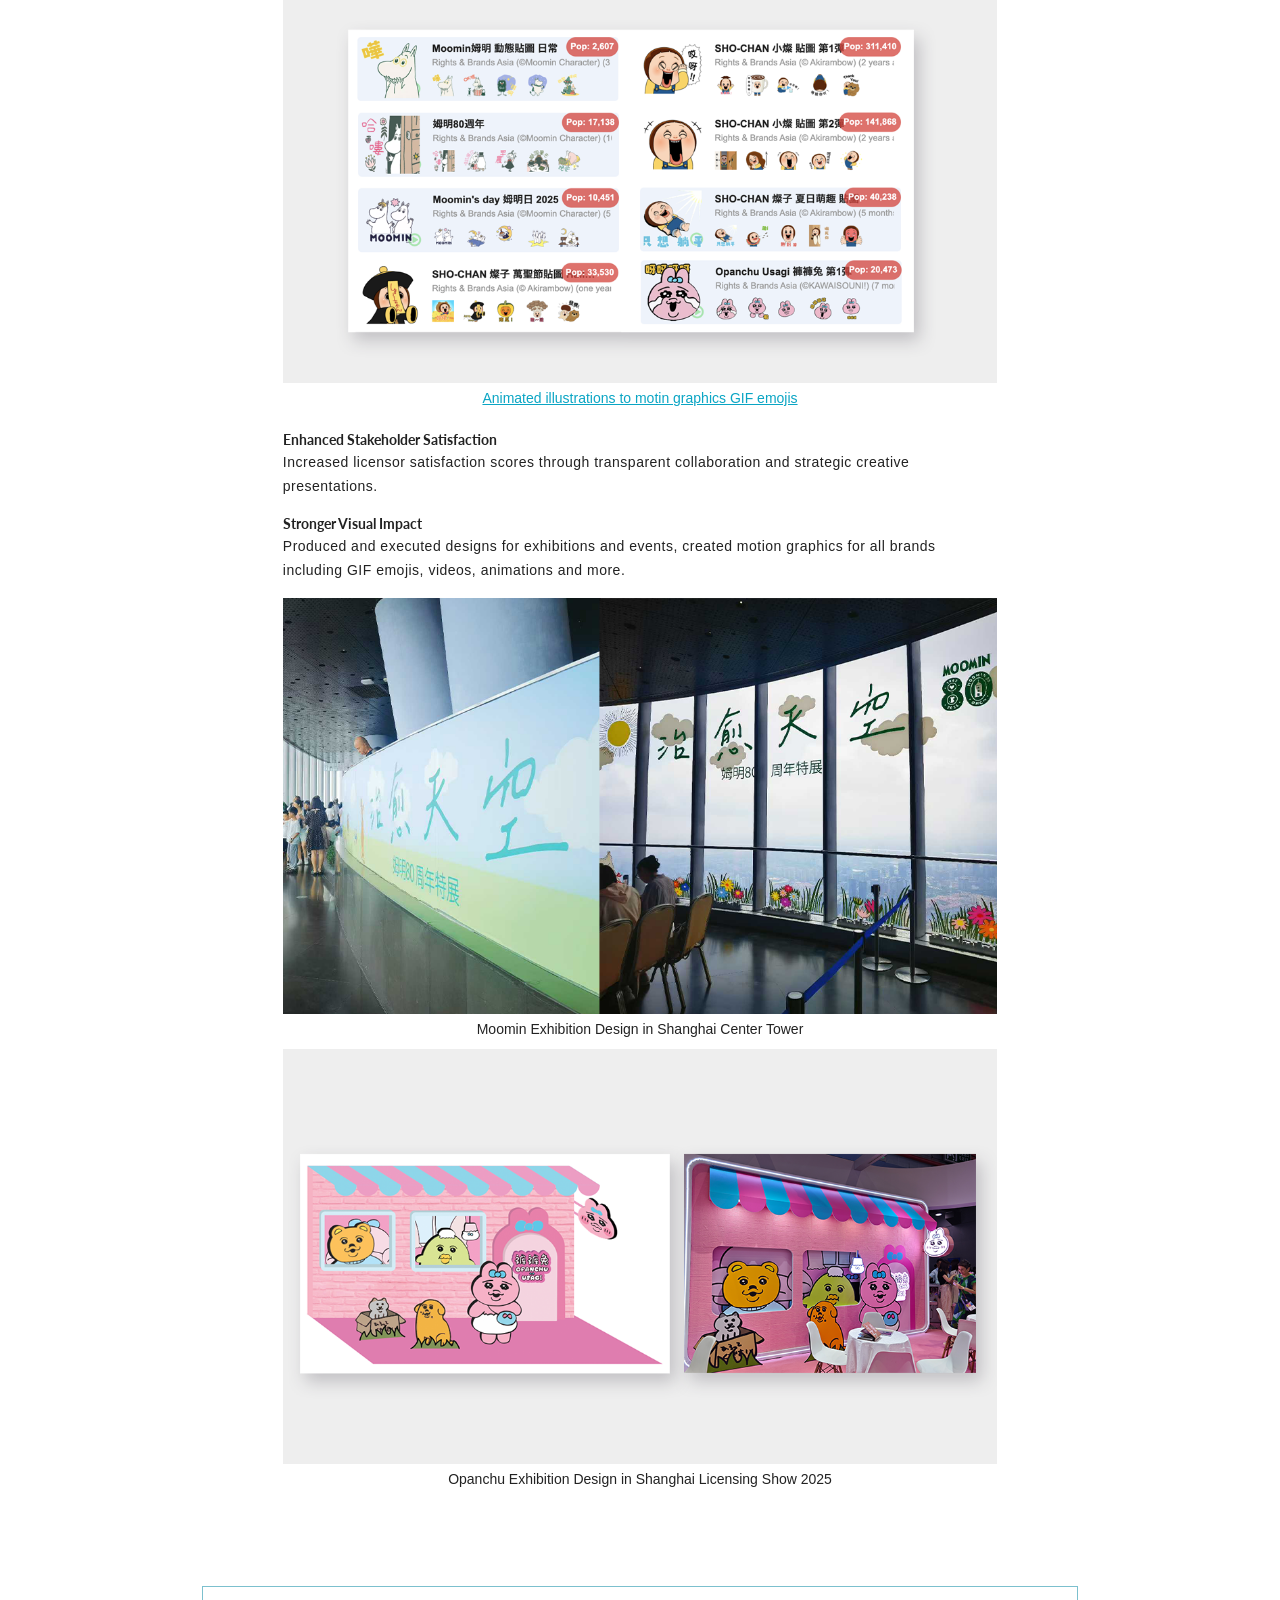
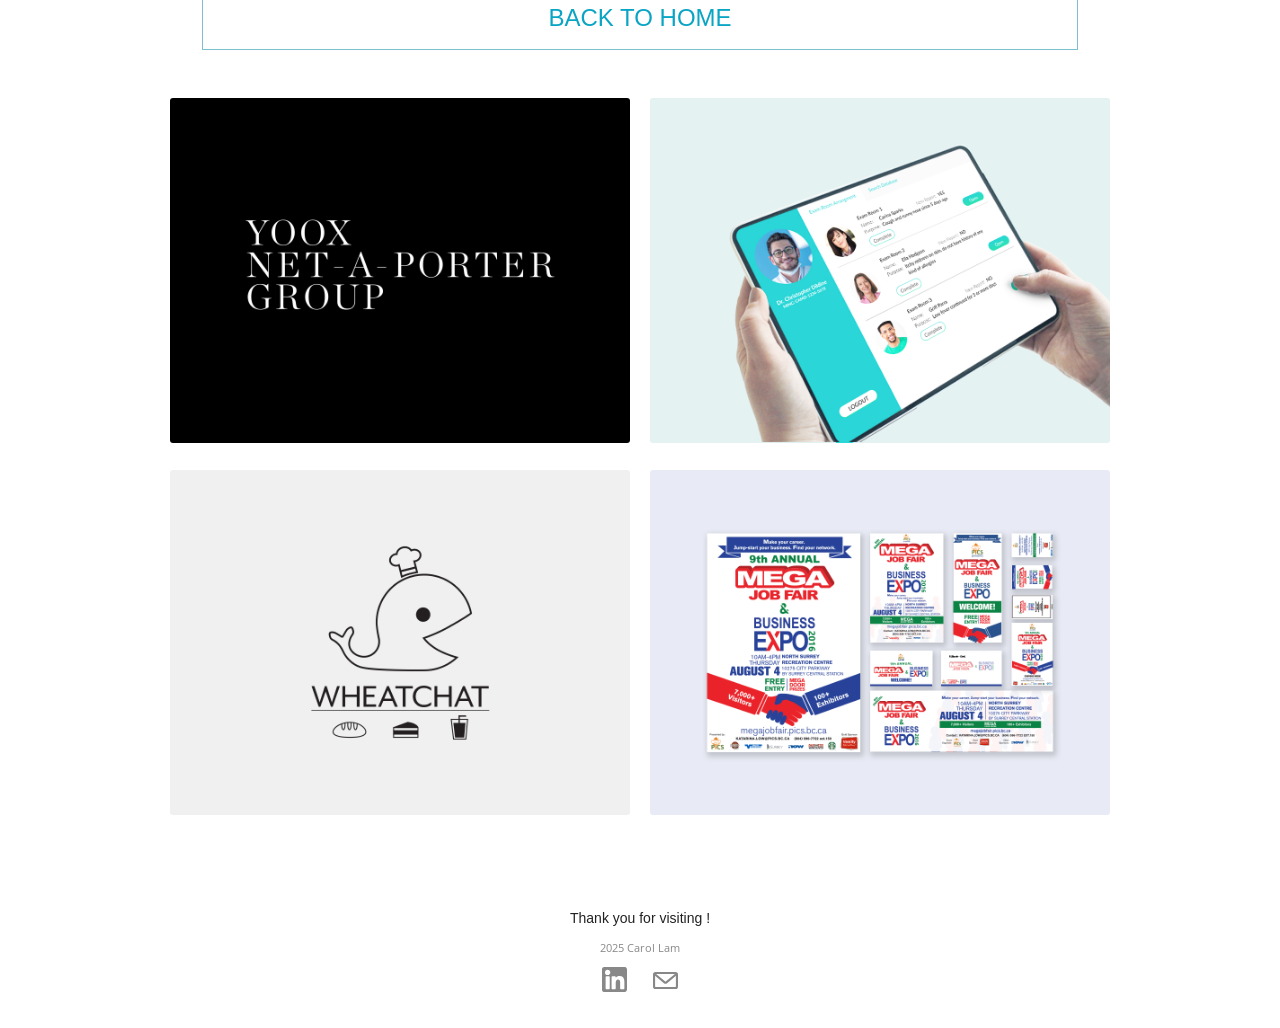
<file: RBA.html>
<!DOCTYPE html>
<html data-wf-domain="carollam-ca.webflow.io" data-wf-page="61d27268a0a01c259ec23e5f" data-wf-site="61d27268a0a01cc143c23e53" data-wf-status="1">
   <head>
      <meta charset="utf-8"/>
      <title>Projects</title>
      <meta content="width=device-width, initial-scale=1" name="viewport"/>
      <meta content="Webflow" name="generator"/>
      <link href="css/stylesheet.css" rel="stylesheet" type="text/css"/>
      <script src="js/webfont.js" type="text/javascript"></script><script type="text/javascript">WebFont.load({  google: {    families: ["Open Sans:300,300italic,400,400italic,600,600italic,700,700italic,800,800italic","Lato:100,100italic,300,300italic,400,400italic,700,700italic,900,900italic"]  }});</script><!--[if lt IE 9]><script src="https://cdnjs.cloudflare.com/ajax/libs/html5shiv/3.7.3/html5shiv.min.js" type="text/javascript"></script><![endif]--><script type="text/javascript">!function(o,c){var n=c.documentElement,t=" w-mod-";n.className+=t+"js",("ontouchstart"in o||o.DocumentTouch&&c instanceof DocumentTouch)&&(n.className+=t+"touch")}(window,document);</script>
      <link href="img/cllmwhite.svg" rel="shortcut icon" type="image/x-icon"/>
      <link href="" rel="apple-touch-icon"/>
   </head>
   <body class="body-3">
      <div class="hero project-page wf-section">
         <div data-collapse="medium" data-animation="default" data-duration="400" data-easing="ease" data-easing2="ease" role="banner" class="nav w-nav">
            <div class="w-container">
               <a href="index.html" class="logo w-nav-brand"><img src="img/cllmwhite.svg" loading="lazy" width="50" alt="" class="image"/></a>
               <nav role="navigation" class="nav-menu w-nav-menu"><a href="index.html" class="nav-link w-nav-link">my works</a><a href="about.html" class="nav-link w-nav-link">about Me</a></nav>
               <div class="menu-button w-nav-button">
                  <div class="w-icon-nav-menu"></div>
               </div>
            </div>
         </div>
         <div class="heading-wrapper w-container">
            <h1 class="main-heading project">Rights and Brands Asia</h1>
            <img src="img/RBA.png" alt="" style="border: black 1px; border-style: solid;" sizes="(max-width: 479px) 100vw, (max-width: 767px) 448.46875px, 698.5px" srcset="himg/RBA.png 500w, img/RBA.png 800w" class="main-detail-image"/>
         </div>
      </div>
      <div class="w-container">
         <div class="project-body-copy w-richtext">
            <p>Company: Rightd and Brands Asia, IP Licensing</p>
            <p>Position: Creative Brand Manager, APAC</p>
            <p>Date: Sep 24 - Present</p>
            <p>Services: Creative direction, marketing and branding strategy, design approvals</p>
            <p>‍</p>
            <h4><strong>Company</strong></h4>
            <p>Rights and Brands Asia is an IP licensing agency, holding the licensing rights of brands including Moomin, TOMICA, Opanchu Usagi, Sho-chan and more, in the East Asia and South East Asia market. The company is a joint venture between ITOCHU Coorporatin, PPW Sports and Entertainment (HK) Ltd. and Moomin Characters Oy Ltd.</p>
            <a href="https://rightsandbrands.com/asia/" class="project-image">
               <figure style="max-width:1100pxpx" class="w-richtext-align-fullwidth w-richtext-figure-type-image">
                <div><img src="img/RBA1.png" loading="lazy" alt=""/></div>
                <figcaption>4 main IP brands: Sho-chan, Opanchu Usagi, Moomin and TOMICA</figcaption>
               </figure>
           </a>
            <br>
            <h4><strong>Problem</strong></h4>
            <p>The company managed four distinct Japanese lifestyle and character IPs, each with fragmented visual identities across digital and physical touchpoints. Brand consistency was lacking, approval processes were slow, and external designers often delivered assets that didn’t align with brand strategy or licensor expectations. This resulted in delayed launches, diluted brand perception, and inefficient cross-team collaboration.<br/></p>           
             <br>
            <h4><strong>Process</strong></h4>
            <h5>Brand Guideline Development & Enforcement</h5> <p>I created comprehensive brand guidelines for each IP, covering logo usage, color palettes, typography, and asset specifications for both digital and print.</p>

            <figure style="max-width:1100pxpx" class="w-richtext-align-fullwidth w-richtext-figure-type-image">
               <div><img src="img/RBA2.png" loading="lazy" alt="Brands guidelines for each brand, details are reomved for confidential issues."/></div>
            </figure>

            <h5>Cross-Platform Asset Production</h5> <p>Re-designed and art-directed a wide range of materials—including UI designs, packaging mock-ups, social media content, event POSM, and promotional videos—ensuring visual coherence across all consumer touchpoints.</p> 
            
            <h5>Streamlined Creative Workflow</h5> <p>Provide on-boarding design training for each licensee. Implemented a structured feedback and approval process using mood boards, annotated markups, and weekly syncs with licensors and external designers to ensure alignment from concept to delivery.</p>

             <figure style="max-width:1100pxpx" class="w-richtext-align-fullwidth w-richtext-figure-type-image">
               <div><img src="img/RBA6.png" loading="lazy" alt="Brands guidelines for each brand, details are reomved for confidential issues."/></div>
            </figure>

             <figure style="max-width:1100pxpx" class="w-richtext-align-fullwidth w-richtext-figure-type-image">
               <div><img src="img/RBA3.png" loading="lazy" alt="Brands guidelines for each brand, details are reomved for confidential issues."/></div>
            </figure>

            <figure style="max-width:1100pxpx" class="w-richtext-align-fullwidth w-richtext-figure-type-image">
               <div><img src="img/RBA4.png" loading="lazy" alt="Brands guidelines for each brand, details are reomved for confidential issues."/></div>
            </figure>


            <h4><strong>Outcome</strong></h4>
            <h5>Improved Brand Consistency</h5> <p>Achieved 95%+ adherence to brand guidelines across 1000+ monthly assets.</p>

            <h5>Scoail Following Boost</h5> <p>Boosted social media engagement by over 300% on key campaigns through cohesive, platform-optimized content.</p>

            <a href="https://www.instagram.com/shochanofficial_hk/reels/" class="project-image">
            <figure style="max-width:1100pxpx" class="w-richtext-align-fullwidth w-richtext-figure-type-image">
                <div><img src="img/RBA8.png" loading="lazy" alt=""/></div>
                <figcaption>Created videos for social media that boosted engagement rate</figcaption>
            </figure>
            </a>

            <a href="https://whatsticker.online/cache/search/HK?keyword=Rights+%26+Brands+Asia" class="project-image">
            <figure style="max-width:1100pxpx" class="w-richtext-align-fullwidth w-richtext-figure-type-image">
                <div><img src="img/RBA9.png" loading="lazy" alt=""/></div>
                <figcaption>Animated illustrations to motin graphics GIF emojis</figcaption>
            </figure>
            </a>

            <h5>Enhanced Stakeholder Satisfaction</h5> <p>Increased licensor satisfaction scores through transparent collaboration and strategic creative presentations.</p>

            <h5>Stronger Visual Impact</h5> <p>Produced and executed designs for exhibitions and events, created motion graphics for all brands including GIF emojis, videos, animations and more.</p>
            
            <figure style="max-width:1100pxpx" class="w-richtext-align-fullwidth w-richtext-figure-type-image">
                <div><img src="img/RBA5.png" loading="lazy" alt=""/></div>
                <figcaption>Moomin Exhibition Design in Shanghai Center Tower</figcaption>
            </figure>


             <figure style="max-width:1100pxpx" class="w-richtext-align-fullwidth w-richtext-figure-type-image">
               <div><img src="img/RBA7.png" loading="lazy" alt="Brands guidelines for each brand, details are reomved for confidential issues."/></div>
               <figcaption>Opanchu Exhibition Design in Shanghai Licensing Show 2025</figcaption>
            </figure>
            <br>
         </div>
      </div>
 
      <div class="container-3 w-container">
         <a href="index.html" style="text-decoration: none;">
            <h3 class="section-title">Back to Home</h3>
         </a>
         <div class="w-dyn-list">
            <div role="list" class="w-dyn-items w-row">
               <div role="listitem" class="w-dyn-item w-col w-col-6"><a href="Ynap.html" class="w-inline-block"><img src="img/Ynap.jpg" alt="" sizes="(max-width: 767px) 96vw, (max-width: 991px) 354px, 460px" srcset="img/Ynap.jpg 500w, img/Ynap.jpg 800w" class="project-image"/></a></div>
               <div role="listitem" class="w-dyn-item w-col w-col-6"><a href="ehr.html" class="w-inline-block"><img src="img/EHR cover.jpg" alt="" sizes="(max-width: 767px) 96vw, (max-width: 991px) 354px, 460px" srcset="img/EHR cover.jpg 500w, img/EHR cover.jpg 800w" class="project-image"/></a></div>
               <div role="listitem" class="w-dyn-item w-col w-col-6"><a href="wheatchat.html" class="w-inline-block"><img src="img/WheatChat cover.jpg" alt="" sizes="(max-width: 767px) 96vw, (max-width: 991px) 354px, 460px" srcset="img/WheatChat cover.jpg 500w, img/WheatChat cover.jpg 800w" class="project-image"/></a></div>
               <div role="listitem" class="w-dyn-item w-col w-col-6"><a href="mjf.html" aria-current="page" class="w-inline-block w--current"><img src="img/MJF.jpg" alt="" sizes="(max-width: 767px) 96vw, (max-width: 991px) 354px, 460px" srcset="img/MJF.jpg 500w, img/MJF.jpg 800w" class="project-image"/></a></div>
            </div>
         </div>
      </div>
      <div class="footer wf-section">
         <div class="w-container">
            <div class="footer-logo">Thank you for visiting !</div>
            <div class="text-block">2025 Carol Lam</div>
         </div>
         <div class="div-block"><a href="https://www.linkedin.com/in/carol-lam-yee-on/" target="_blank" class="w-inline-block"><img src="img/linkedin.svg" loading="lazy" width="25" alt=""/></a><a href="mailto:carollam.yeeon@hotmail.com" class="w-inline-block"><img src="img/Email.svg" loading="lazy" width="25" alt=""/></a></div>
      </div>
      <script src="js/cloudfront.js" type="text/javascript" integrity="sha256-9/aliU8dGd2tb6OSsuzixeV4y/faTqgFtohetphbbj0=" crossorigin="anonymous"></script><script src="js/webflow.js" type="text/javascript"></script><!--[if lte IE 9]><script src="//cdnjs.cloudflare.com/ajax/libs/placeholders/3.0.2/placeholders.min.js"></script><![endif]-->
   </body>
</html>
</file>
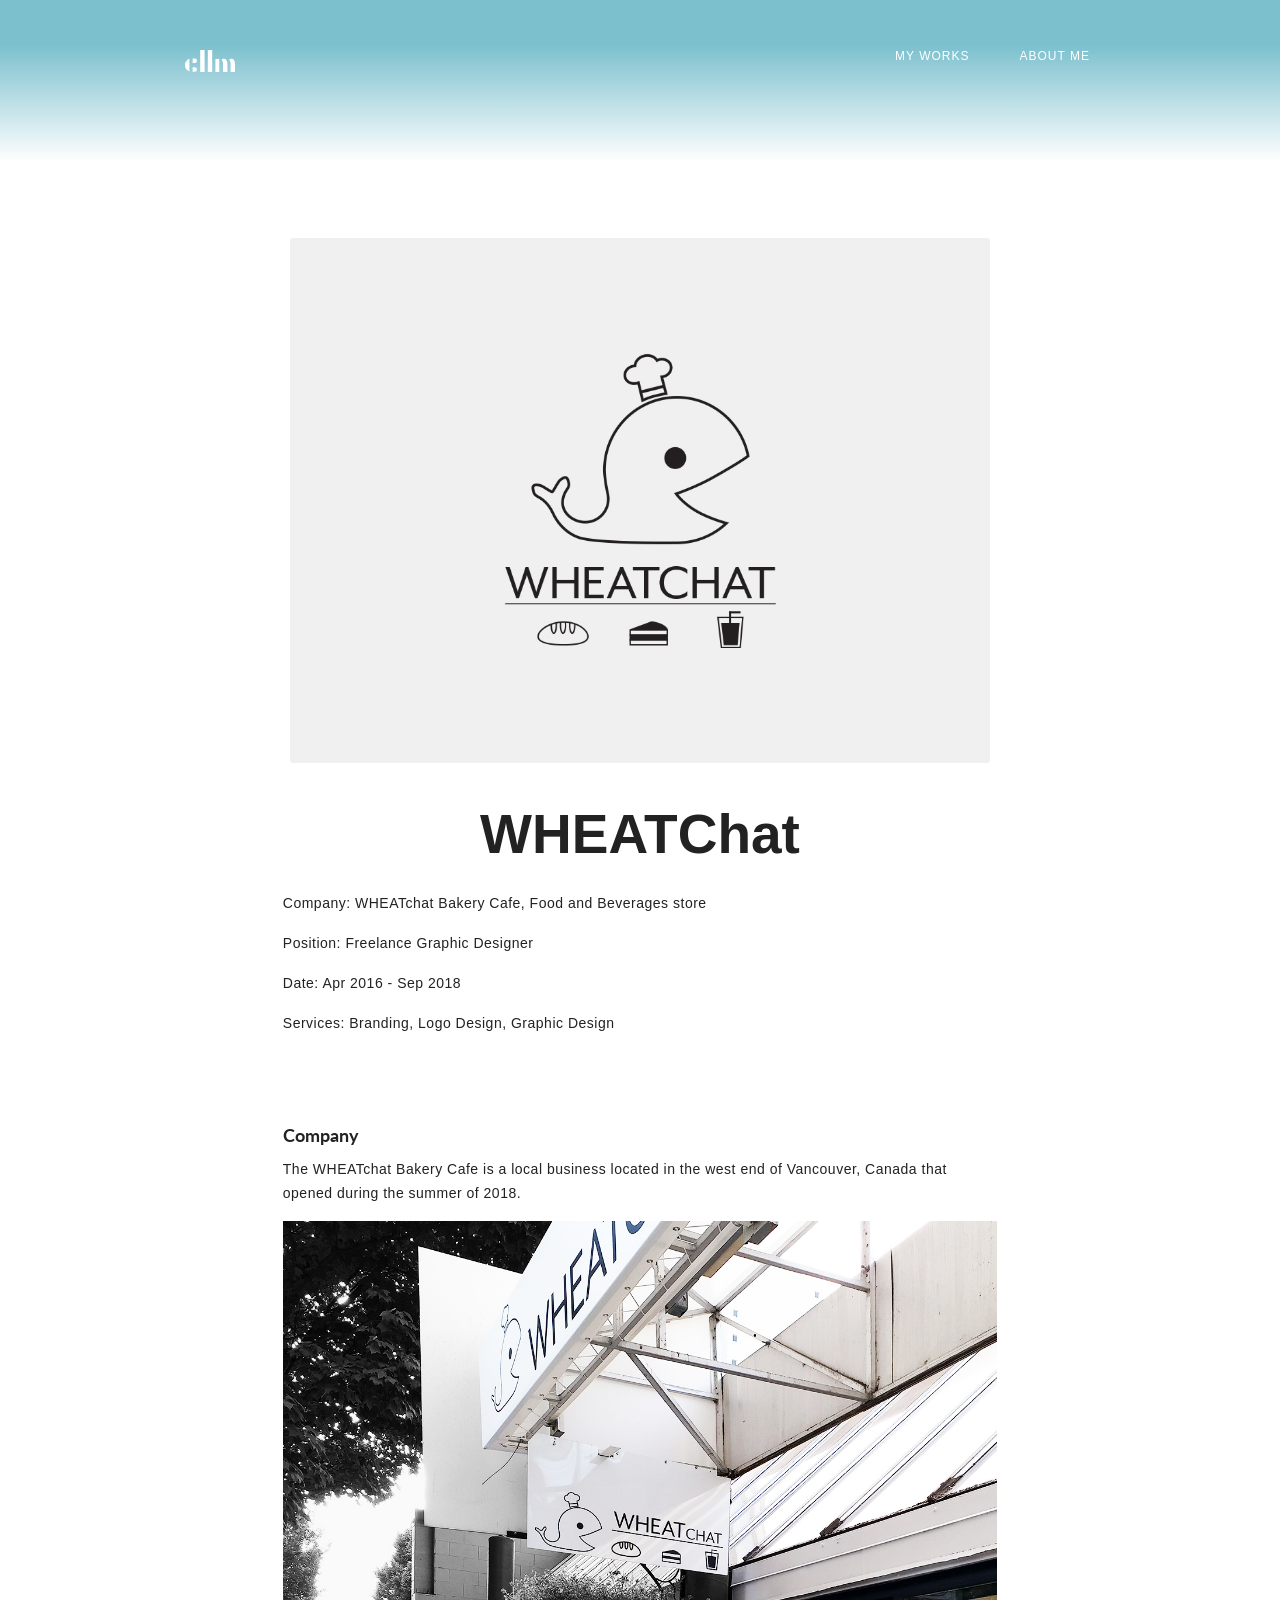
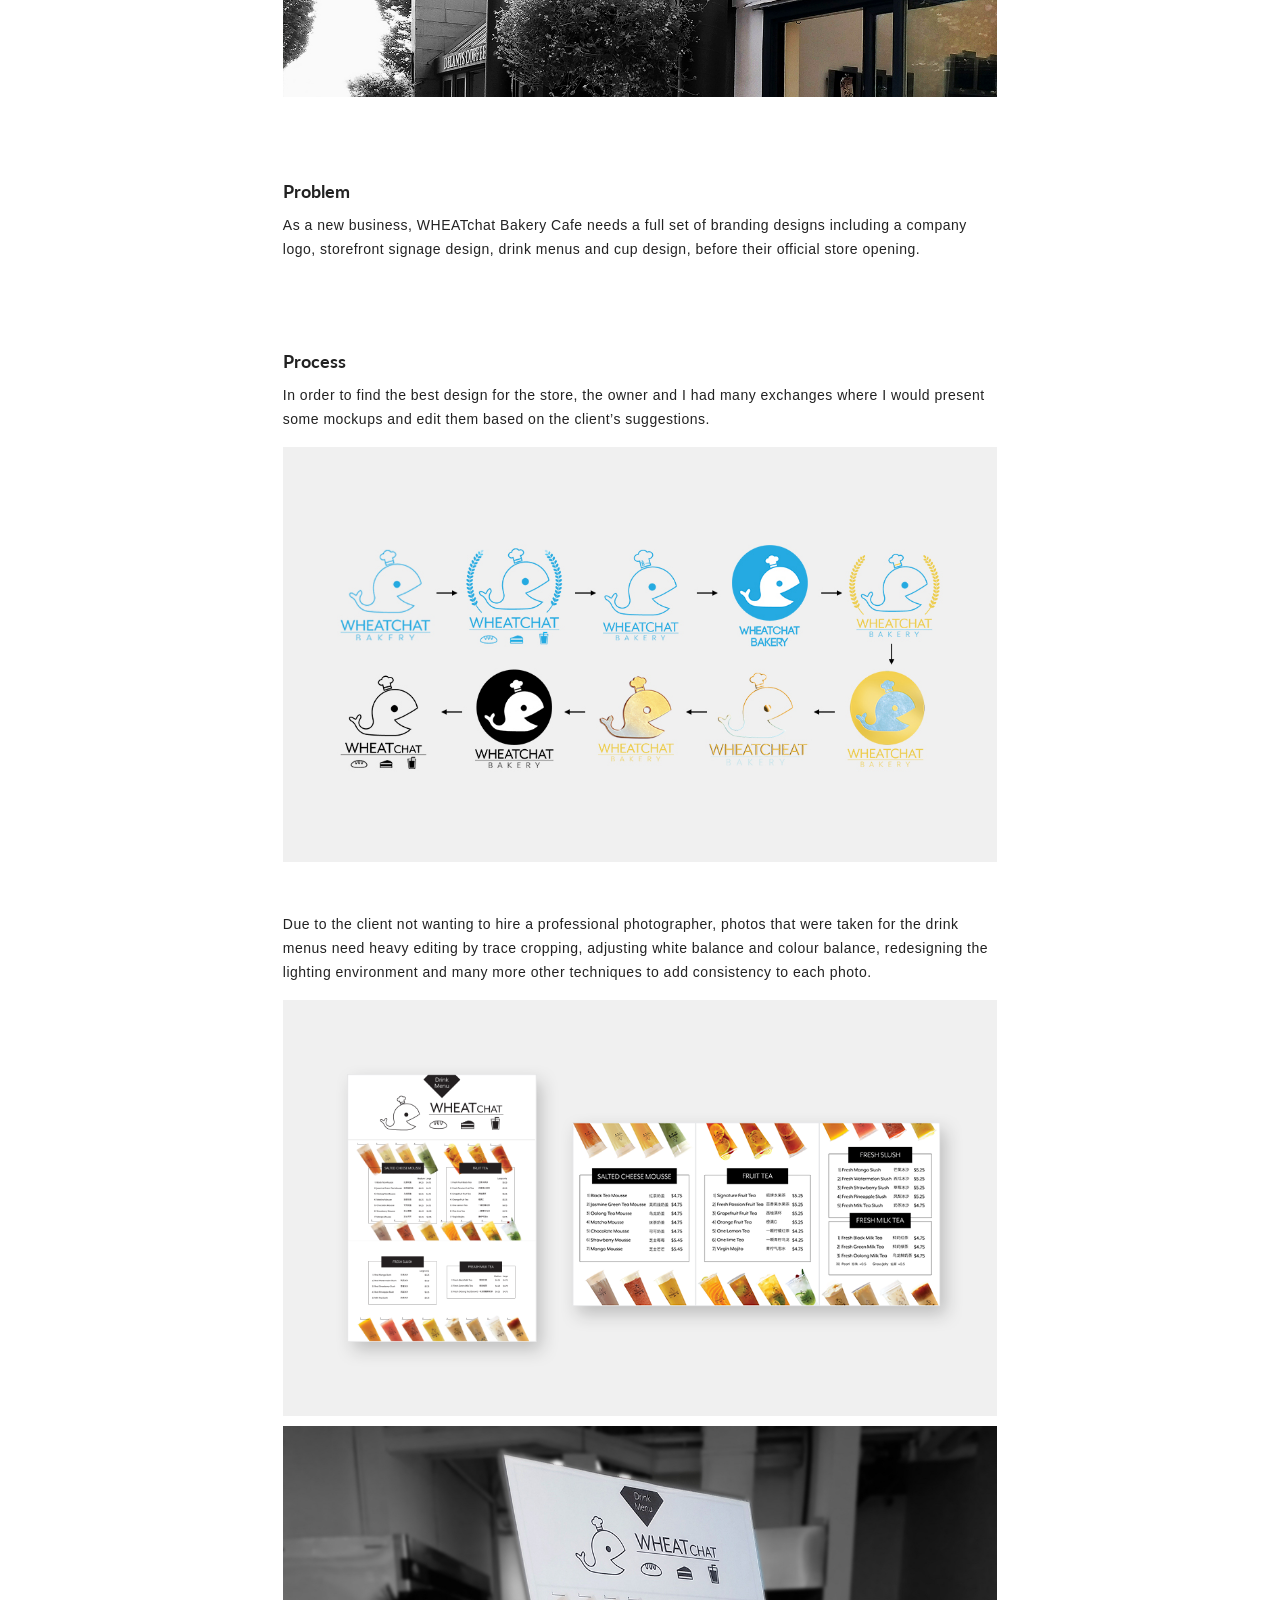
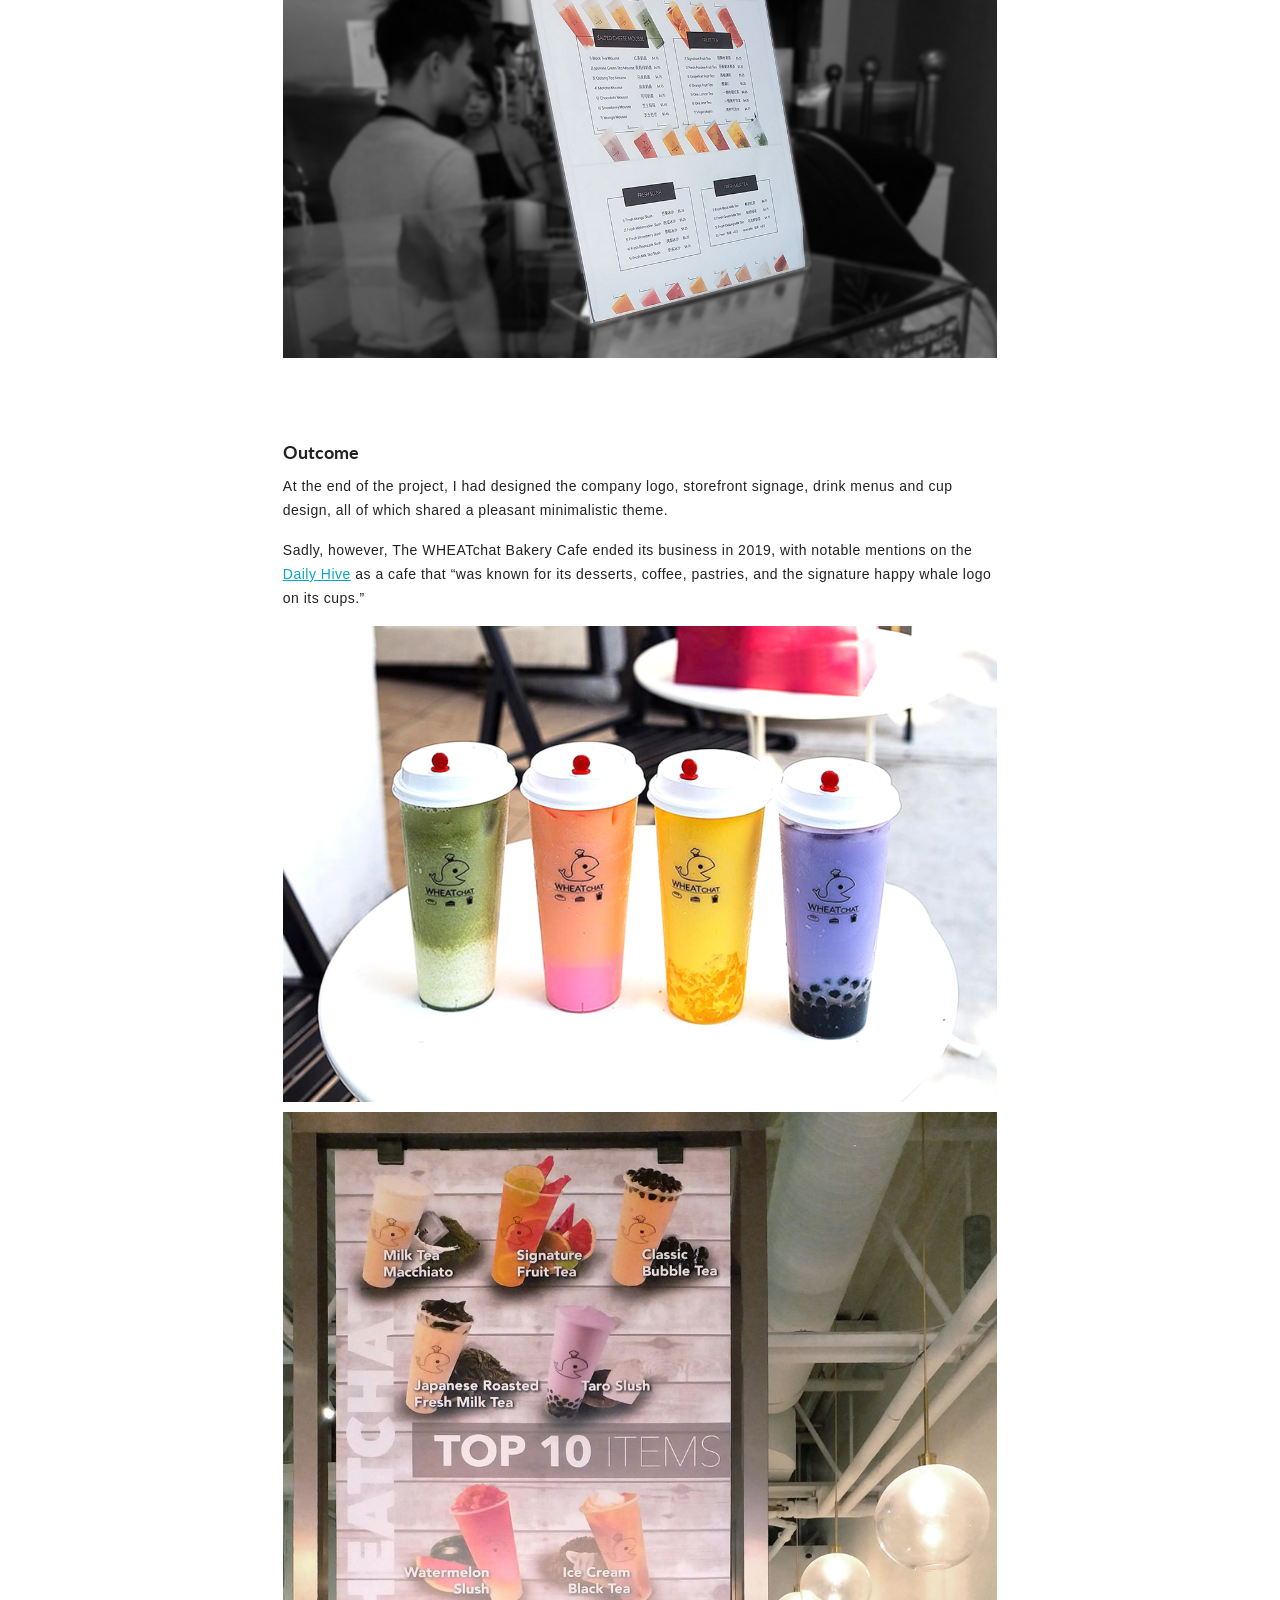
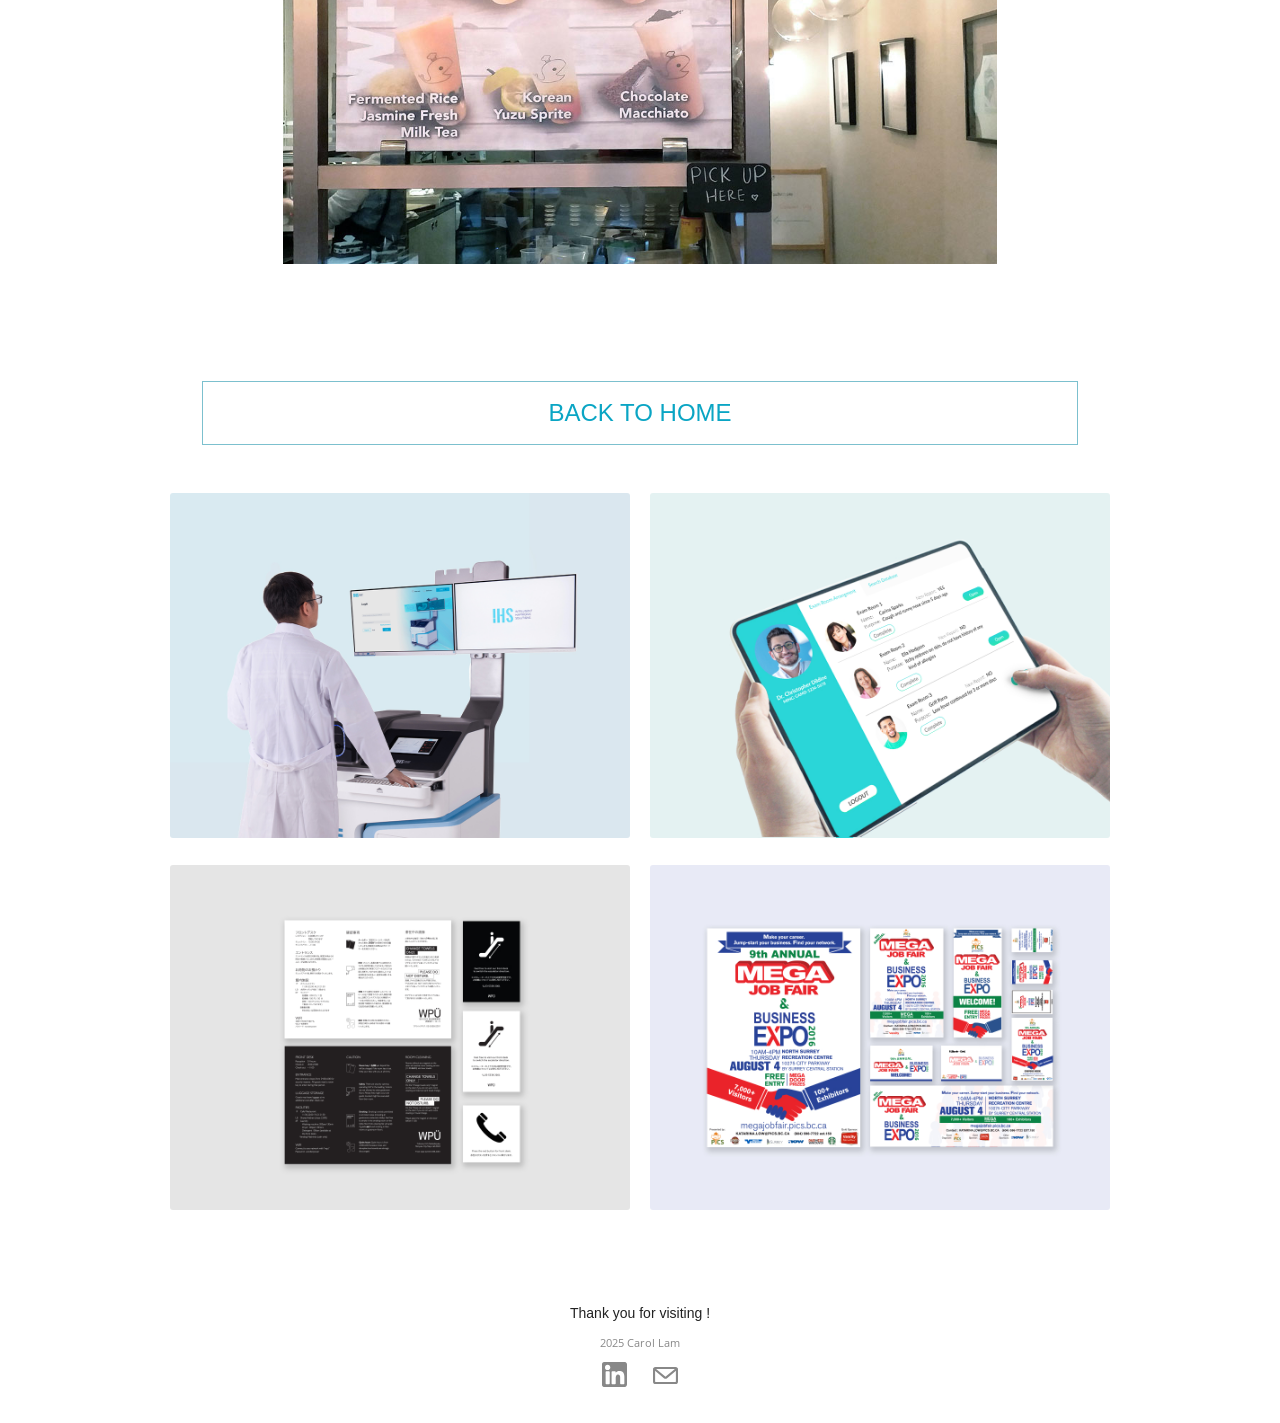
<file: wheatchat.html>
<!DOCTYPE html><!-- This site was created in Webflow. http://www.webflow.com --><!-- Last Published: Thu Jan 13 2022 04:57:56 GMT+0000 (Coordinated Universal Time) -->
<html data-wf-domain="carollam-ca.webflow.io" data-wf-page="61d27268a0a01c259ec23e5f" data-wf-site="61d27268a0a01cc143c23e53" data-wf-status="1">
   <head>
      <meta charset="utf-8"/>
      <title>Projects</title>
      <meta content="width=device-width, initial-scale=1" name="viewport"/>
      <meta content="Webflow" name="generator"/>
      <link href="css/stylesheet.css" rel="stylesheet" type="text/css"/>
      <script src="js/webfont.js" type="text/javascript"></script><script type="text/javascript">WebFont.load({  google: {    families: ["Open Sans:300,300italic,400,400italic,600,600italic,700,700italic,800,800italic","Lato:100,100italic,300,300italic,400,400italic,700,700italic,900,900italic"]  }});</script><!--[if lt IE 9]><script src="https://cdnjs.cloudflare.com/ajax/libs/html5shiv/3.7.3/html5shiv.min.js" type="text/javascript"></script><![endif]--><script type="text/javascript">!function(o,c){var n=c.documentElement,t=" w-mod-";n.className+=t+"js",("ontouchstart"in o||o.DocumentTouch&&c instanceof DocumentTouch)&&(n.className+=t+"touch")}(window,document);</script>
      <link href="img/cllmwhite.svg" rel="shortcut icon" type="image/x-icon"/>
      <link href="" rel="apple-touch-icon"/>
   </head>
   <body class="body-3">
      <div class="hero project-page wf-section">
         <div data-collapse="medium" data-animation="default" data-duration="400" data-easing="ease" data-easing2="ease" role="banner" class="nav w-nav">
            <div class="w-container">
               <a href="index.html" class="logo w-nav-brand"><img src="img/cllmwhite.svg" loading="lazy" width="50" alt="" class="image"/></a>
               <nav role="navigation" class="nav-menu w-nav-menu"><a href="index.html" class="nav-link w-nav-link">my works</a><a href="about.html" class="nav-link w-nav-link">about Me</a></nav>
               <div class="menu-button w-nav-button">
                  <div class="w-icon-nav-menu"></div>
               </div>
            </div>
         </div>
         <div class="heading-wrapper w-container">
            <h1 class="main-heading project">WHEATChat</h1>
            <img src="img/WheatChat cover.jpg" alt="" sizes="(max-width: 479px) 100vw, (max-width: 767px) 448.46875px, 698.5px" srcset="img/WheatChat cover.jpg 500w, img/WheatChat cover.jpg 800w" class="main-detail-image"/>
         </div>
      </div>
      <div class="w-container">
         <div class="project-body-copy w-richtext">
            <p>Company: WHEATchat Bakery Cafe, Food and Beverages store</p>
            <p>Position: Freelance Graphic Designer</p>
            <p>Date: Apr 2016 - Sep 2018</p>
            <p>Services: Branding, Logo Design, Graphic Design</p>
            <p>‍</p>
            <h4><strong>Company</strong></h4>
            <p>The WHEATchat Bakery Cafe is a local business located in the west end of Vancouver, Canada that opened during the summer of 2018. </p>
            <figure style="max-width:1223pxpx" class="w-richtext-align-fullwidth w-richtext-figure-type-image">
               <div><img src="img/WheatChat store.jpg" loading="lazy" alt=""/></div>
            </figure>
            <p>‍</p>
            <h4><strong>Problem</strong></h4>
            <p>As a new business, WHEATchat Bakery Cafe needs a full set of branding designs including a company logo, storefront signage design, drink menus and cup design, before their official store opening.</p>
            <p>‍</p>
            <h4><strong>Process</strong></h4>
            <p>In order to find the best design for the store, the owner and I had many exchanges where I would present some mockups and edit them based on the client’s suggestions. </p>
            <figure style="max-width:1056pxpx" class="w-richtext-align-fullwidth w-richtext-figure-type-image">
               <div><img src="img/WHEATchat.2.jpg" loading="lazy" alt=""/></div>
            </figure>
            <p>‍<br/></p>
            <p>Due to the client not wanting to hire a professional photographer, photos that were taken for the drink menus need heavy editing by trace cropping, adjusting white balance and colour balance, redesigning the lighting environment and many more other techniques to add consistency to each photo. <br/></p>
            <figure style="max-width:1056pxpx" class="w-richtext-align-fullwidth w-richtext-figure-type-image">
               <div><img src="img/WheatChat.1.png" loading="lazy" alt=""/></div>
            </figure>
            <figure style="max-width:1056pxpx" class="w-richtext-align-fullwidth w-richtext-figure-type-image">
               <div><img src="img/WheatChat menuinstore.jpg" loading="lazy" alt=""/></div>
            </figure>
            <p>‍</p>
            <h4><strong>Outcome</strong></h4>
            <p>At the end of the project, I had designed the company logo, storefront signage, drink menus and cup design, all of which shared a pleasant minimalistic theme.  </p>
            <p>Sadly, however, The WHEATchat Bakery Cafe ended its business in 2019, with notable mentions on the <a href="https://dailyhive.com/vancouver/wheatchat-bubble-tea-closed-vancouver">Daily Hive</a> as a cafe that “was known for its desserts, coffee, pastries, and the signature happy whale logo on its cups.”<br/></p>
            <figure style="max-width:1800pxpx" class="w-richtext-align-fullwidth w-richtext-figure-type-image">
               <div><img src="img/Wheatchat drink.jpg" loading="lazy" alt=""/></div>
            </figure>
            <figure style="max-width:1800pxpx" class="w-richtext-align-fullwidth w-richtext-figure-type-image">
               <div><img src="img/WheatChat poster.jpg" loading="lazy" alt=""/></div>
            </figure>
            <p>‍</p>
         </div>
      </div>
      <div class="container-3 w-container">
         <a href="index.html" style="text-decoration: none;">
            <h3 class="section-title">Back to Home</h3>
         </a>
         <div class="w-dyn-list">
            <div role="list" class="w-dyn-items w-row">
               <div role="listitem" class="w-dyn-item w-col w-col-6"><a href="ihs.html" class="w-inline-block"><img src="img/IHS.jpg" alt="" sizes="(max-width: 767px) 96vw, (max-width: 991px) 354px, 460px" srcset="img/IHS.jpg 500w, img/IHS.jpg 800w" class="project-image"/></a></div>
               <div role="listitem" class="w-dyn-item w-col w-col-6"><a href="ehr.html" class="w-inline-block"><img src="img/EHR cover.jpg" alt="" sizes="(max-width: 767px) 96vw, (max-width: 991px) 354px, 460px" srcset="img/EHR cover.jpg 500w, img/EHR cover.jpg 800w" class="project-image"/></a></div>
               <div role="listitem" class="w-dyn-item w-col w-col-6"><a href="WPU.html" class="w-inline-block"><img src="img/WPU 1.jpg" alt="" sizes="100vw" srcset="img/WPU 1.jpg 500w, img/WPU 1.jpg 800w" class="project-image"/></a></div>
               <div role="listitem" class="w-dyn-item w-col w-col-6"><a href="mjf.html" class="w-inline-block"><img src="img/MJF.jpg" alt="" sizes="(max-width: 767px) 96vw, (max-width: 991px) 354px, 460px" srcset="img/MJF.jpg 500w, img/MJF.jpg 800w" class="project-image"/></a></div>
            </div>
         </div>
      </div>
      <div class="footer wf-section">
         <div class="w-container">
            <div class="footer-logo">Thank you for visiting !</div>
            <div class="text-block">2025 Carol Lam</div>
         </div>
         <div class="div-block"><a href="https://www.linkedin.com/in/carol-lam-yee-on/" target="_blank" class="w-inline-block"><img src="img/linkedin.svg" loading="lazy" width="25" alt=""/></a><a href="mailto:carollam.yeeon@hotmail.com" class="w-inline-block"><img src="img/Email.svg" loading="lazy" width="25" alt=""/></a></div>
      </div>
      <script src="js/cloudfront.js" type="text/javascript" integrity="sha256-9/aliU8dGd2tb6OSsuzixeV4y/faTqgFtohetphbbj0=" crossorigin="anonymous"></script><script src="js/webflow.js" type="text/javascript"></script><!--[if lte IE 9]><script src="//cdnjs.cloudflare.com/ajax/libs/placeholders/3.0.2/placeholders.min.js"></script><![endif]-->
   </body>
</html>
</file>
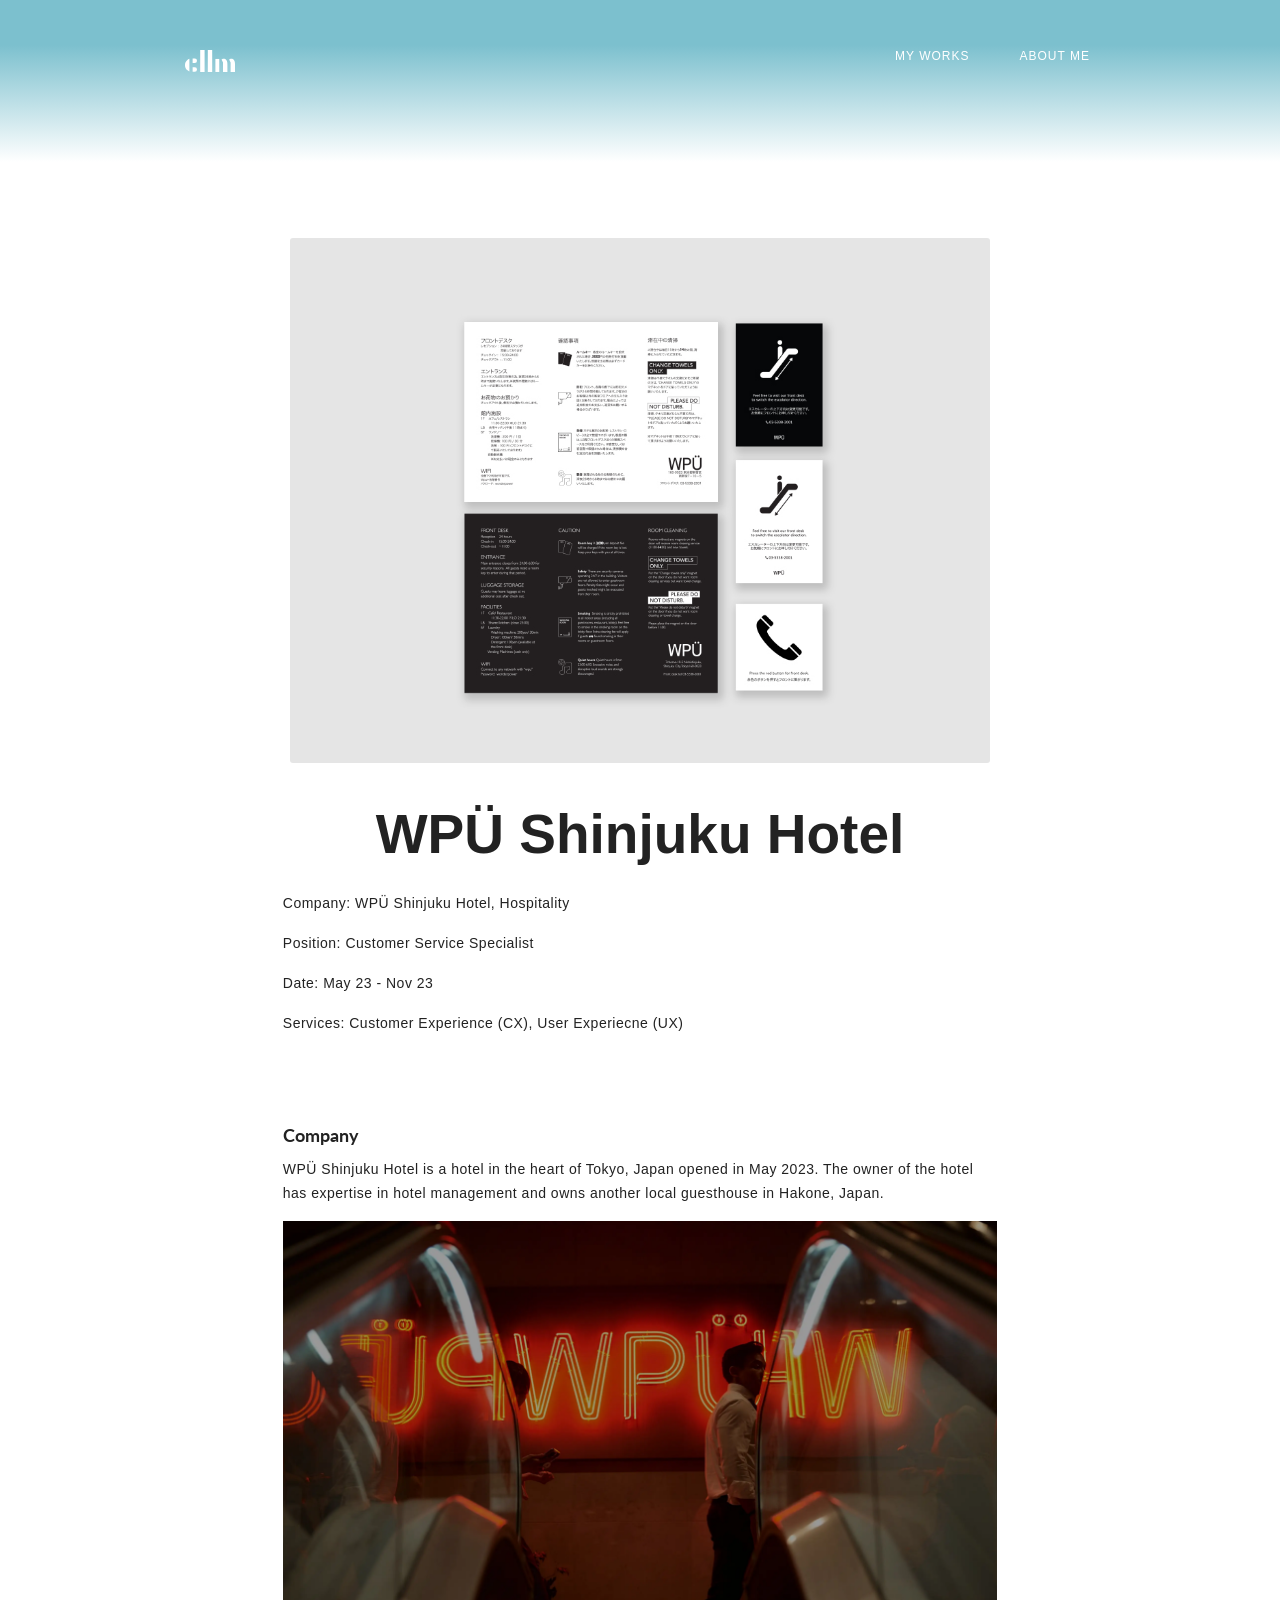
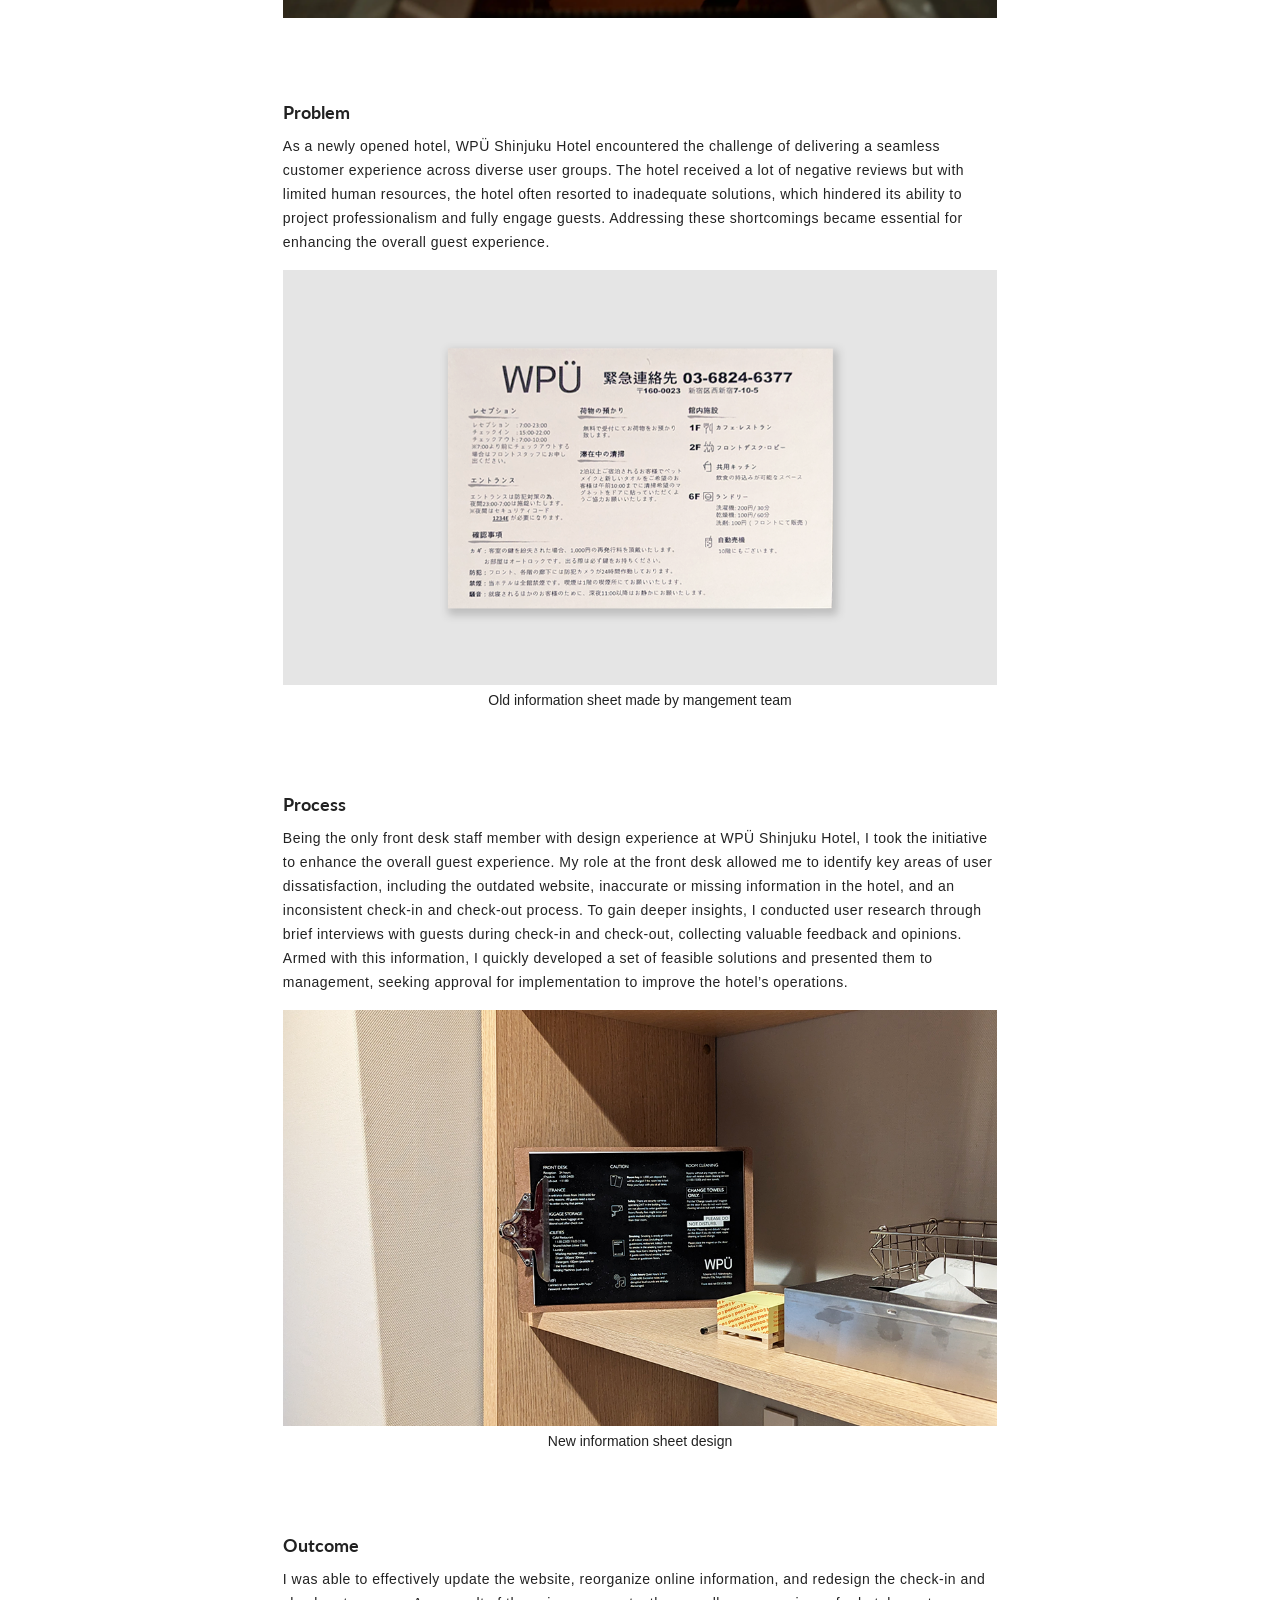
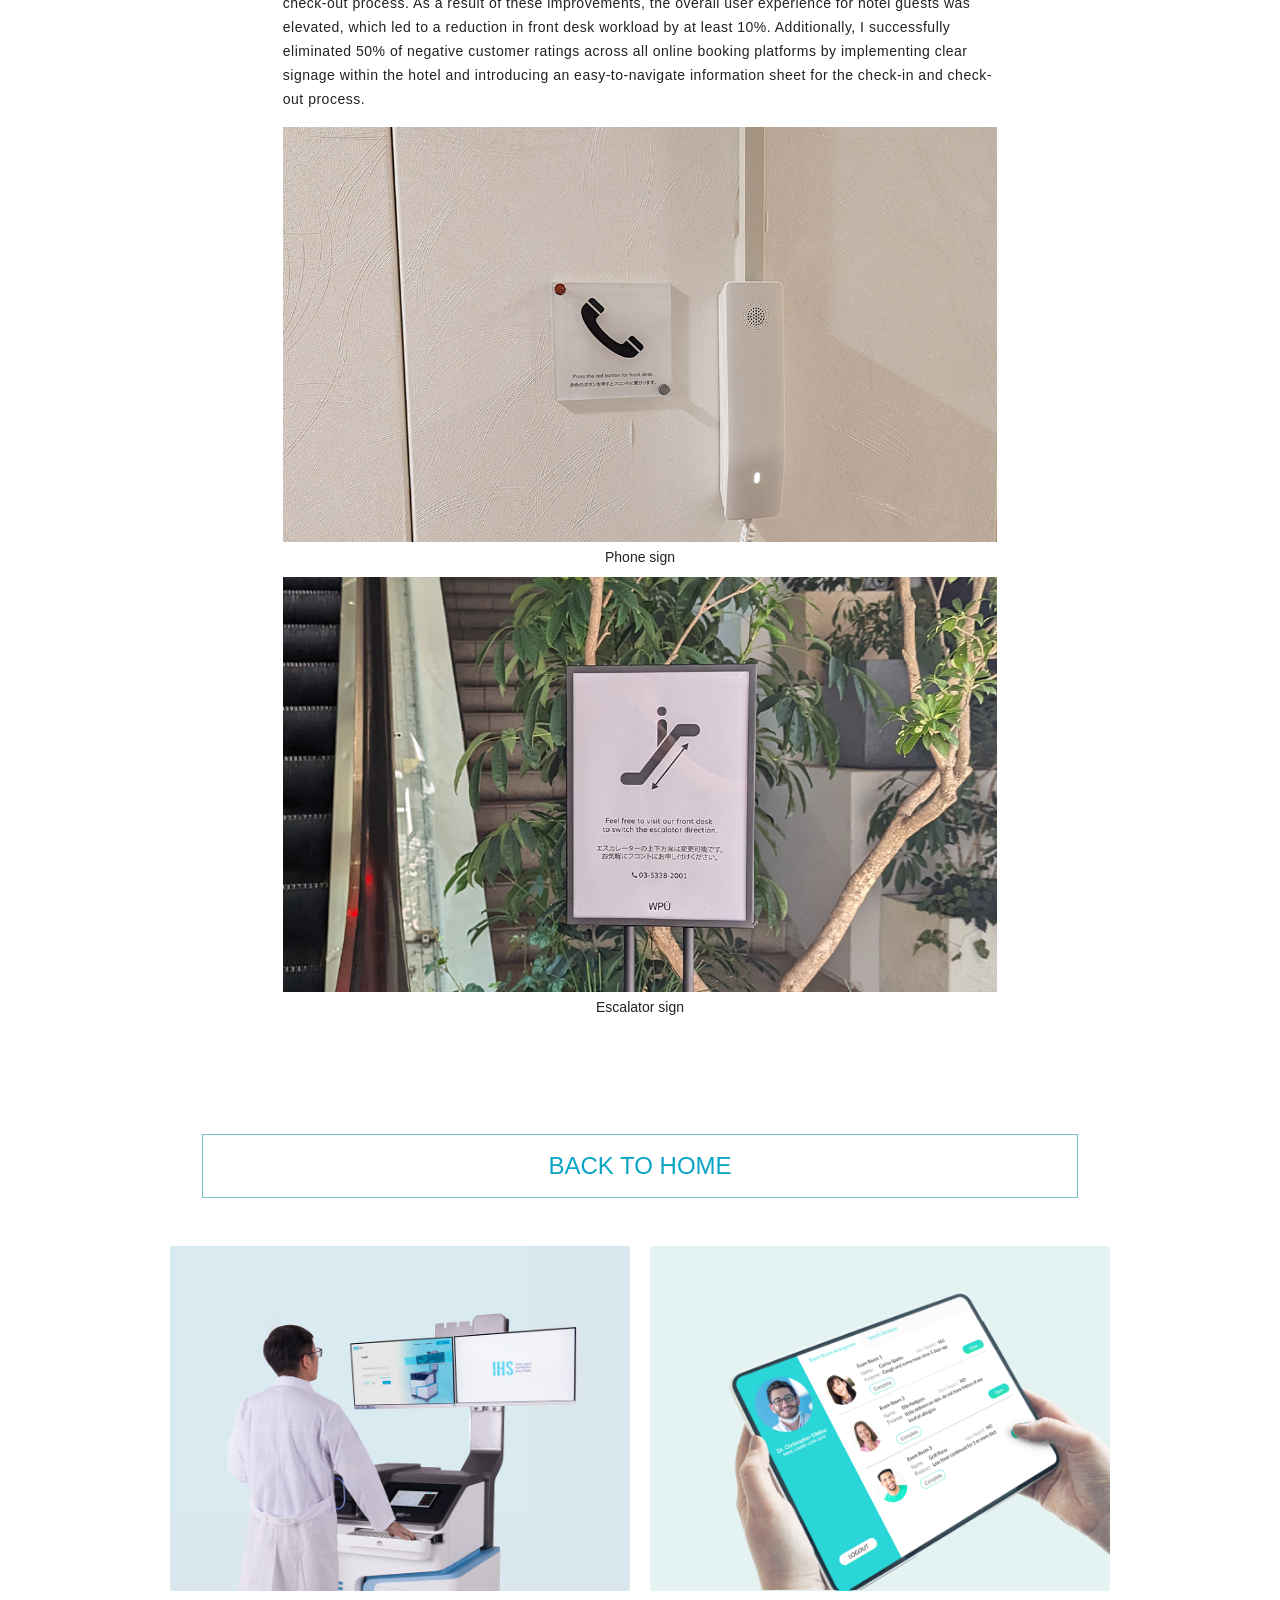
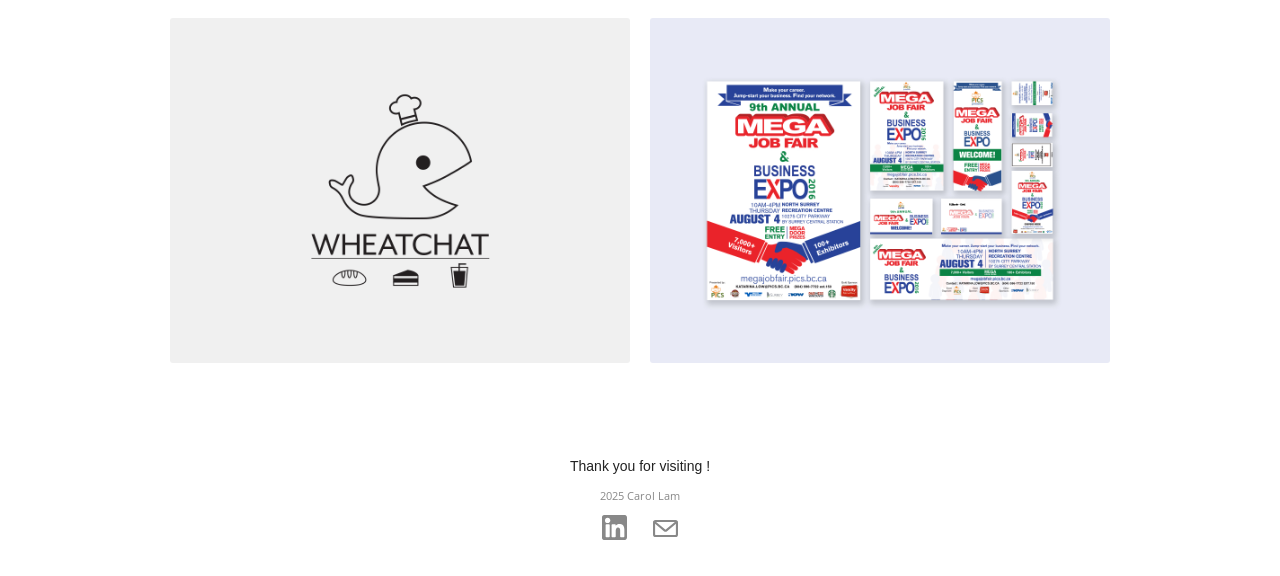
<file: WPU.html>
<!DOCTYPE html>
<html data-wf-domain="carollam-ca.webflow.io" data-wf-page="61d27268a0a01c259ec23e5f" data-wf-site="61d27268a0a01cc143c23e53" data-wf-status="1">
   <head>
      <meta charset="utf-8"/>
      <title>Projects</title>
      <meta content="width=device-width, initial-scale=1" name="viewport"/>
      <meta content="Webflow" name="generator"/>
      <link href="css/stylesheet.css" rel="stylesheet" type="text/css"/>
      <script src="js/webfont.js" type="text/javascript"></script><script type="text/javascript">WebFont.load({  google: {    families: ["Open Sans:300,300italic,400,400italic,600,600italic,700,700italic,800,800italic","Lato:100,100italic,300,300italic,400,400italic,700,700italic,900,900italic"]  }});</script><!--[if lt IE 9]><script src="https://cdnjs.cloudflare.com/ajax/libs/html5shiv/3.7.3/html5shiv.min.js" type="text/javascript"></script><![endif]--><script type="text/javascript">!function(o,c){var n=c.documentElement,t=" w-mod-";n.className+=t+"js",("ontouchstart"in o||o.DocumentTouch&&c instanceof DocumentTouch)&&(n.className+=t+"touch")}(window,document);</script>
      <link href="img/cllmwhite.svg" rel="shortcut icon" type="image/x-icon"/>
      <link href="" rel="apple-touch-icon"/>
   </head>
   <body class="body-3">
      <div class="hero project-page wf-section">
         <div data-collapse="medium" data-animation="default" data-duration="400" data-easing="ease" data-easing2="ease" role="banner" class="nav w-nav">
            <div class="w-container">
               <a href="index.html" class="logo w-nav-brand"><img src="img/cllmwhite.svg" loading="lazy" width="50" alt="" class="image"/></a>
               <nav role="navigation" class="nav-menu w-nav-menu"><a href="index.html" class="nav-link w-nav-link">my works</a><a href="about.html" class="nav-link w-nav-link">about Me</a></nav>
               <div class="menu-button w-nav-button">
                  <div class="w-icon-nav-menu"></div>
               </div>
            </div>
         </div>
         <div class="heading-wrapper w-container">
            <h1 class="main-heading project">WPÜ Shinjuku Hotel</h1>
            <img src="img/WPU 1.jpg" alt="" sizes="(max-width: 479px) 100vw, (max-width: 767px) 448.46875px, 698.5px" srcset="himg/WPU 1.jpg 500w, img/WPU 1.jpg 800w" class="main-detail-image"/>
         </div>
      </div>
      <div class="w-container">
         <div class="project-body-copy w-richtext">
            <p>Company: WPÜ Shinjuku Hotel, Hospitality</p>
            <p>Position: Customer Service Specialist</p>
            <p>Date: May 23 - Nov 23</p>
            <p>Services: Customer Experience (CX), User Experiecne (UX)</p>
            <p>‍</p>
            <h4><strong>Company</strong></h4>
            <p>WPÜ Shinjuku Hotel is a hotel in the heart of Tokyo, Japan opened in May 2023. The owner of the hotel has expertise in hotel management and owns another local guesthouse in Hakone, Japan.</p>
            <figure style="max-width:1100pxpx" class="w-richtext-align-fullwidth w-richtext-figure-type-image">
               <div><img src="img/WPU2.webp" loading="lazy" alt=""/></div>
            </figure>
            <p><br/></p>
            <h4><strong>Problem</strong></h4>
            <p>As a newly opened hotel, WPÜ Shinjuku Hotel encountered the challenge of delivering a seamless customer experience across diverse user groups. The hotel received a lot of negative reviews but with limited human resources, the hotel often resorted to inadequate solutions, which hindered its ability to project professionalism and fully engage guests. Addressing these shortcomings became essential for enhancing the overall guest experience.<br/></p>
            <figure style="max-width:1056pxpx" class="w-richtext-align-fullwidth w-richtext-figure-type-image">
               <div><img src="img/WPU2.png" loading="lazy" alt=""/></div>
               <figcaption>Old information sheet made by mangement team</figcaption>
            </figure>
            <p>‍</p>
            <h4><strong>Process</strong></h4>
            <p>Being the only front desk staff member with design experience at WPÜ Shinjuku Hotel, I took the initiative to enhance the overall guest experience. My role at the front desk allowed me to identify key areas of user dissatisfaction, including the outdated website, inaccurate or missing information in the hotel, and an inconsistent check-in and check-out process. To gain deeper insights, I conducted user research through brief interviews with guests during check-in and check-out, collecting valuable feedback and opinions. Armed with this information, I quickly developed a set of feasible solutions and presented them to management, seeking approval for implementation to improve the hotel’s operations.<strong><br/></strong></p>
            <figure style="max-width:1056pxpx" class="w-richtext-align-fullwidth w-richtext-figure-type-image">
               <div><img src="img/WPU3.png" loading="lazy" alt=""/></div>
               <figcaption>New information sheet design</figcaption>
            </figure>
            <p>‍</p>
            <h4><strong>Outcome</strong></h4>
            <p>I was able to effectively update the website, reorganize online information, and redesign the check-in and check-out process. As a result of these improvements, the overall user experience for hotel guests was elevated, which led to a reduction in front desk workload by at least 10%. Additionally, I successfully eliminated 50% of negative customer ratings across all online booking platforms by implementing clear signage within the hotel and introducing an easy-to-navigate information sheet for the check-in and check-out process. </p>
            <figure style="max-width:1000pxpx" class="w-richtext-align-fullwidth w-richtext-figure-type-image">
               <div><img src="img/WPU4.png" loading="lazy" alt=""/></div>
               <figcaption>Phone sign</figcaption>
            </figure>
            <figure style="max-width:1000pxpx" class="w-richtext-align-fullwidth w-richtext-figure-type-image">
               <div><img src="img/WPU5.png" loading="lazy" alt=""/></div>
               <figcaption>Escalator sign</figcaption>
            </figure>
            <p><strong>‍<br/></strong></p>
         </div>
      </div>
      <div class="container-3 w-container">
         <a href="index.html" style="text-decoration: none;">
            <h3 class="section-title">Back to Home</h3>
         </a>
         <div class="w-dyn-list">
            <div role="list" class="w-dyn-items w-row">
               <div role="listitem" class="w-dyn-item w-col w-col-6"><a href="ihs.html" class="w-inline-block"><img src="img/IHS.jpg" alt="" sizes="(max-width: 767px) 96vw, (max-width: 991px) 354px, 460px" srcset="img/IHS.jpg 500w, img/IHS.jpg 800w" class="project-image"/></a></div>
               <div role="listitem" class="w-dyn-item w-col w-col-6"><a href="ehr.html" class="w-inline-block"><img src="img/EHR cover.jpg" alt="" sizes="(max-width: 767px) 96vw, (max-width: 991px) 354px, 460px" srcset="img/EHR cover.jpg 500w, img/EHR cover.jpg 800w" class="project-image"/></a></div>
               <div role="listitem" class="w-dyn-item w-col w-col-6"><a href="wheatchat.html" class="w-inline-block"><img src="img/WheatChat cover.jpg" alt="" sizes="(max-width: 767px) 96vw, (max-width: 991px) 354px, 460px" srcset="img/WheatChat cover.jpg 500w, img/WheatChat cover.jpg 800w" class="project-image"/></a></div>
               <div role="listitem" class="w-dyn-item w-col w-col-6"><a href="mjf.html" aria-current="page" class="w-inline-block w--current"><img src="img/MJF.jpg" alt="" sizes="(max-width: 767px) 96vw, (max-width: 991px) 354px, 460px" srcset="img/MJF.jpg 500w, img/MJF.jpg 800w" class="project-image"/></a></div>
            </div>
         </div>
      </div>
      <div class="footer wf-section">
         <div class="w-container">
            <div class="footer-logo">Thank you for visiting !</div>
            <div class="text-block">2025 Carol Lam</div>
         </div>
         <div class="div-block"><a href="https://www.linkedin.com/in/carol-lam-yee-on/" target="_blank" class="w-inline-block"><img src="img/linkedin.svg" loading="lazy" width="25" alt=""/></a><a href="mailto:carollam.yeeon@hotmail.com" class="w-inline-block"><img src="img/Email.svg" loading="lazy" width="25" alt=""/></a></div>
      </div>
      <script src="js/cloudfront.js" type="text/javascript" integrity="sha256-9/aliU8dGd2tb6OSsuzixeV4y/faTqgFtohetphbbj0=" crossorigin="anonymous"></script><script src="js/webflow.js" type="text/javascript"></script><!--[if lte IE 9]><script src="//cdnjs.cloudflare.com/ajax/libs/placeholders/3.0.2/placeholders.min.js"></script><![endif]-->
   </body>
</html>
</file>
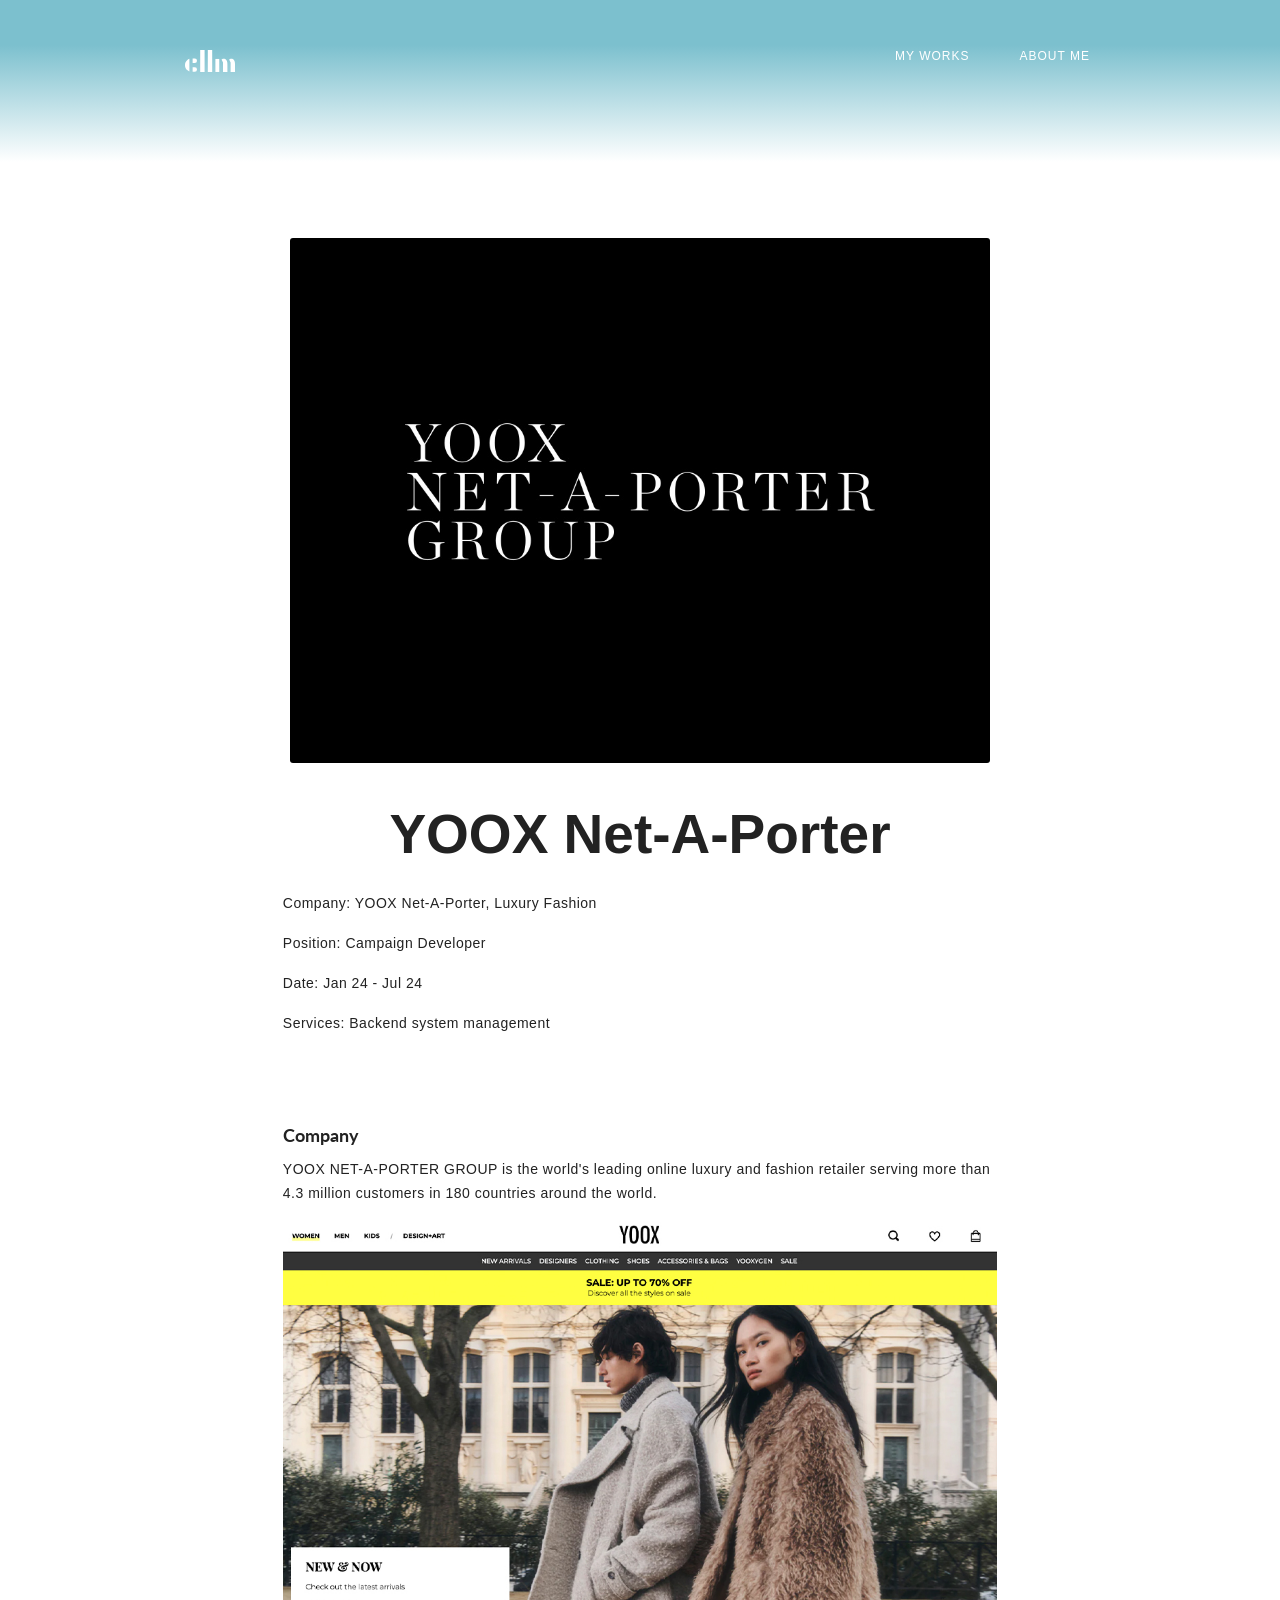
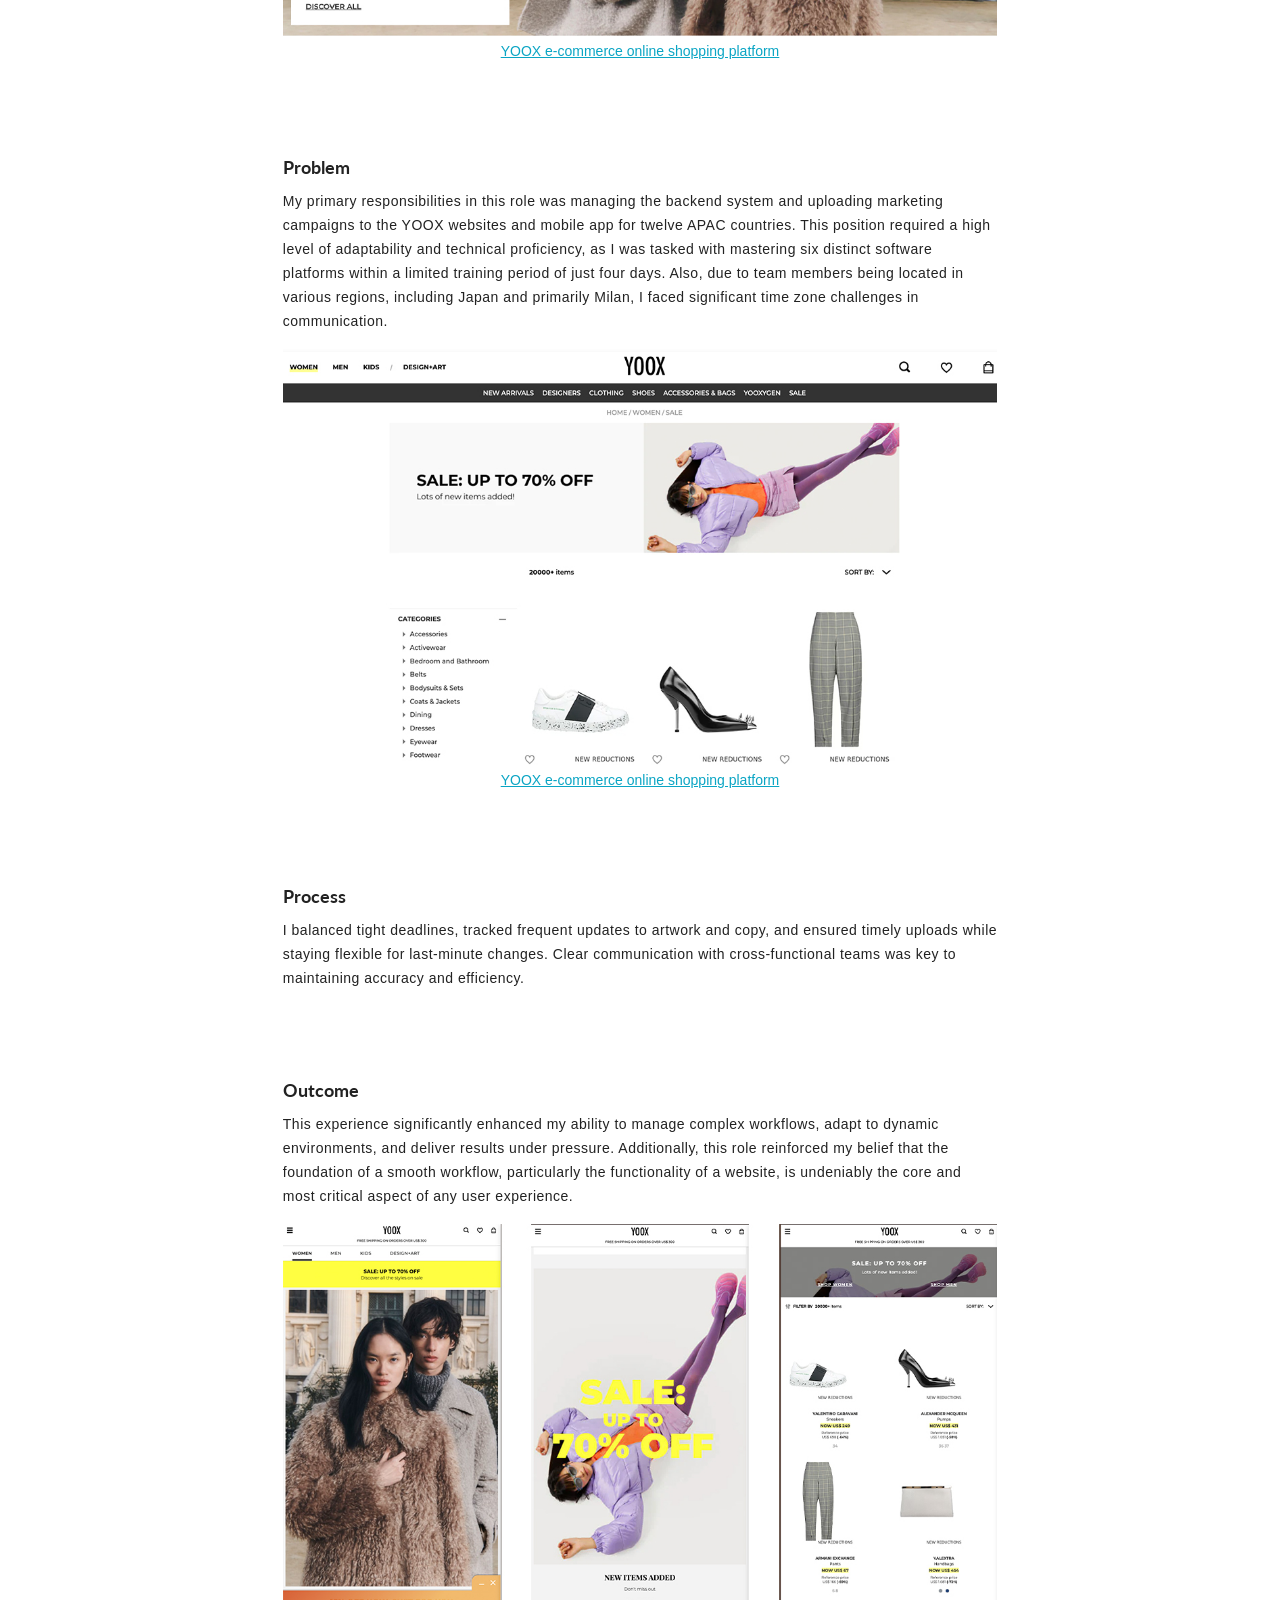
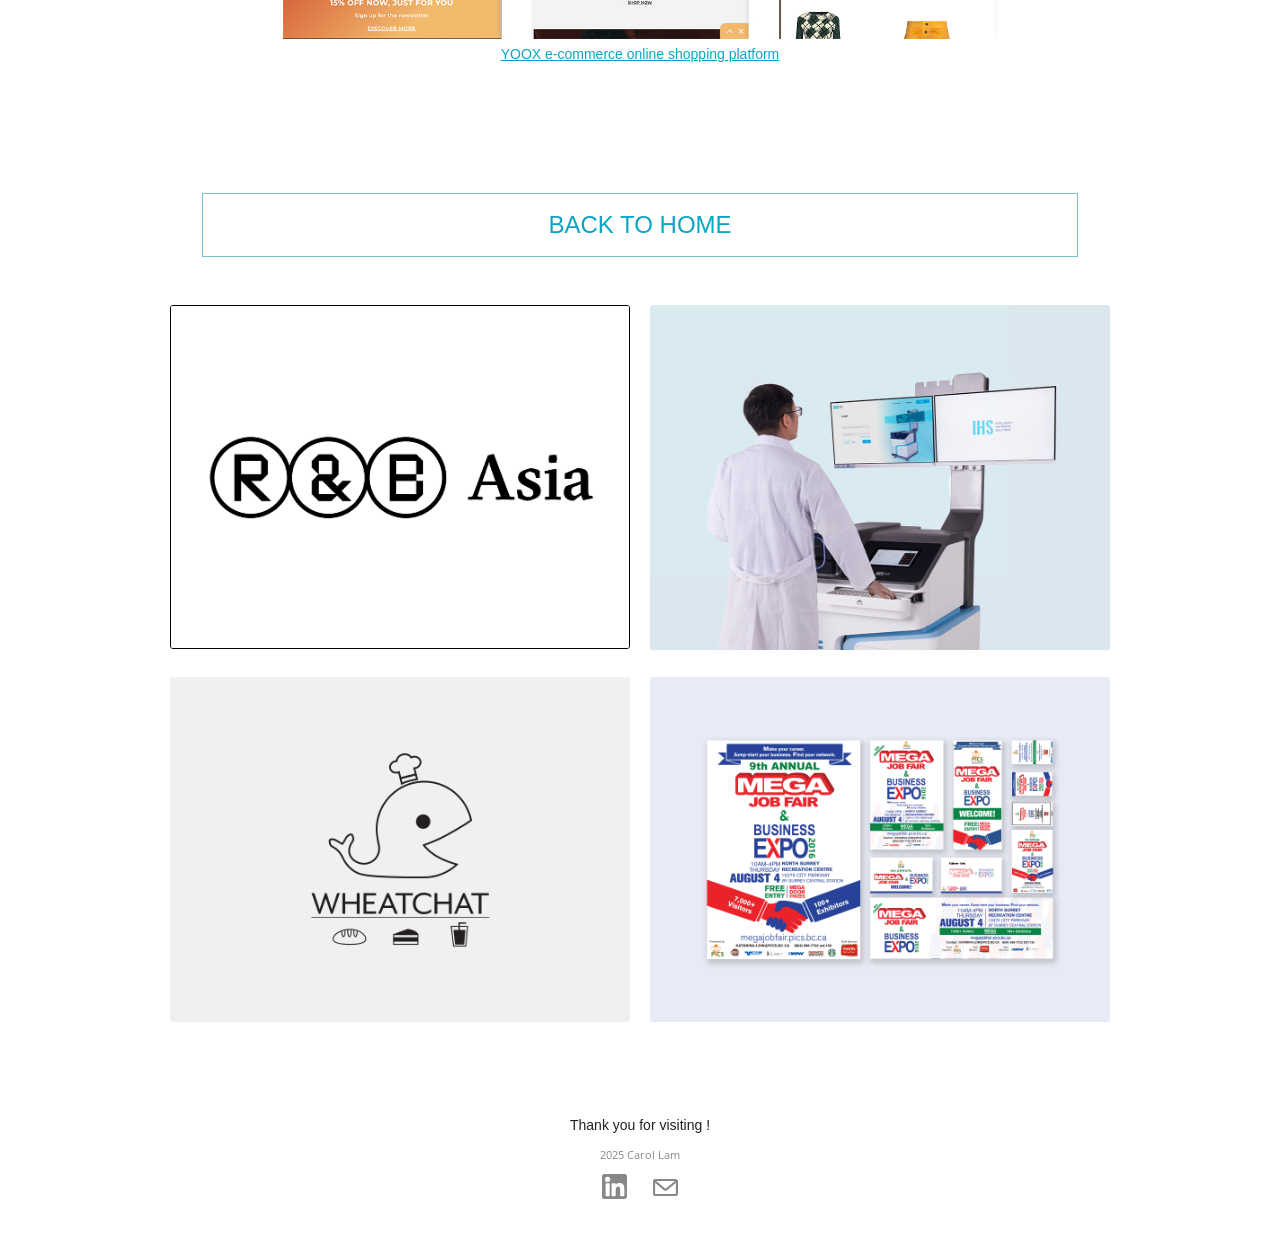
<file: Ynap.html>
<!DOCTYPE html>
<html data-wf-domain="carollam-ca.webflow.io" data-wf-page="61d27268a0a01c259ec23e5f" data-wf-site="61d27268a0a01cc143c23e53" data-wf-status="1">
   <head>
      <meta charset="utf-8"/>
      <title>Projects</title>
      <meta content="width=device-width, initial-scale=1" name="viewport"/>
      <meta content="Webflow" name="generator"/>
      <link href="css/stylesheet.css" rel="stylesheet" type="text/css"/>
      <script src="js/webfont.js" type="text/javascript"></script><script type="text/javascript">WebFont.load({  google: {    families: ["Open Sans:300,300italic,400,400italic,600,600italic,700,700italic,800,800italic","Lato:100,100italic,300,300italic,400,400italic,700,700italic,900,900italic"]  }});</script><!--[if lt IE 9]><script src="https://cdnjs.cloudflare.com/ajax/libs/html5shiv/3.7.3/html5shiv.min.js" type="text/javascript"></script><![endif]--><script type="text/javascript">!function(o,c){var n=c.documentElement,t=" w-mod-";n.className+=t+"js",("ontouchstart"in o||o.DocumentTouch&&c instanceof DocumentTouch)&&(n.className+=t+"touch")}(window,document);</script>
      <link href="img/cllmwhite.svg" rel="shortcut icon" type="image/x-icon"/>
      <link href="" rel="apple-touch-icon"/>
   </head>
   <body class="body-3">
      <div class="hero project-page wf-section">
         <div data-collapse="medium" data-animation="default" data-duration="400" data-easing="ease" data-easing2="ease" role="banner" class="nav w-nav">
            <div class="w-container">
               <a href="index.html" class="logo w-nav-brand"><img src="img/cllmwhite.svg" loading="lazy" width="50" alt="" class="image"/></a>
               <nav role="navigation" class="nav-menu w-nav-menu"><a href="index.html" class="nav-link w-nav-link">my works</a><a href="about.html" class="nav-link w-nav-link">about Me</a></nav>
               <div class="menu-button w-nav-button">
                  <div class="w-icon-nav-menu"></div>
               </div>
            </div>
         </div>
         <div class="heading-wrapper w-container">
            <h1 class="main-heading project">YOOX Net-A-Porter</h1>
            <img src="img/Ynap.jpg" alt="" sizes="(max-width: 479px) 100vw, (max-width: 767px) 448.46875px, 698.5px" srcset="himg/Ynap.jpg 500w, img/Ynap.jpg 800w" class="main-detail-image"/>
         </div>
      </div>
      <div class="w-container">
         <div class="project-body-copy w-richtext">
            <p>Company: YOOX Net-A-Porter, Luxury Fashion</p>
            <p>Position: Campaign Developer</p>
            <p>Date: Jan 24 - Jul 24</p>
            <p>Services: Backend system management</p>
            <p>‍</p>
            <h4><strong>Company</strong></h4>
            <p>YOOX NET-A-PORTER GROUP is the world's leading online luxury and fashion retailer serving more than 4.3 million customers in 180 countries around the world.</p>
            <a href="https://www.yoox.com/hk/women" class="project-image">
               <figure style="max-width:1100pxpx" class="w-richtext-align-fullwidth w-richtext-figure-type-image">
                <div><img src="img/Ynap.1.jpg" loading="lazy" alt=""/></div>
                <figcaption>YOOX e-commerce online shopping platform</figcaption>
               </figure>
           </a>
            <p><br/></p>
            <h4><strong>Problem</strong></h4>
            <p>My primary responsibilities in this role was managing the backend system and uploading marketing campaigns to the YOOX websites and mobile app for twelve APAC countries. This position required a high level of adaptability and technical proficiency, as I was tasked with mastering six distinct software platforms within a limited training period of just four days. Also, due to team members being located in various regions, including Japan and primarily Milan, I faced significant time zone challenges in communication.<br/></p>
            <a href="https://www.yoox.com/hk/women" class="project-image">
               <figure style="max-width:1100pxpx" class="w-richtext-align-fullwidth w-richtext-figure-type-image">
                <div><img src="img/Ynap.2.jpg" loading="lazy" alt=""/></div>
                <figcaption>YOOX e-commerce online shopping platform</figcaption>
               </figure>
           </a>
            <p>‍</p>
            <h4><strong>Process</strong></h4>
            <p>I balanced tight deadlines, tracked frequent updates to artwork and copy, and ensured timely uploads while staying flexible for last-minute changes. Clear communication with cross-functional teams was key to maintaining accuracy and efficiency.  <strong><br/></strong></p>
            <p>‍</p>
            <h4><strong>Outcome</strong></h4>
            <p>This experience significantly enhanced my ability to manage complex workflows, adapt to dynamic environments, and deliver results under pressure. Additionally, this role reinforced my belief that the foundation of a smooth workflow, particularly the functionality of a website, is undeniably the core and most critical aspect of any user experience.</p>
            <a href="https://www.yoox.com/hk/women" class="project-image">
               <figure style="max-width:1100pxpx" class="w-richtext-align-fullwidth w-richtext-figure-type-image">
                <div><img src="img/Ynap.3.jpg" loading="lazy" alt=""/></div>
                <figcaption>YOOX e-commerce online shopping platform</figcaption>
               </figure>
           </a>
            <p><strong>‍<br/></strong></p>
         </div>
      </div>
      <div class="container-3 w-container">
         <a href="index.html" style="text-decoration: none;">
            <h3 class="section-title">Back to Home</h3>
         </a>
         <div class="w-dyn-list">
            <div role="list" class="w-dyn-items w-row">
               <div role="listitem" class="w-dyn-item w-col w-col-6"><a href="rba.html" class="w-inline-block"><img src="img/RBA.png" alt="" sizes="(max-width: 767px) 96vw, (max-width: 991px) 354px, 460px" srcset="img/RBA.png 500w, img/RBA.png 800w" class="project-image" style="border: black 1px; border-style: solid;"/></a></div>
               <div role="listitem" class="w-dyn-item w-col w-col-6"><a href="ihs.html" class="w-inline-block"><img src="img/IHS.jpg" alt="" sizes="(max-width: 767px) 96vw, (max-width: 991px) 354px, 460px" srcset="img/IHS.jpg 500w, img/IHS.jpg 800w" class="project-image"/></a></div>
               <div role="listitem" class="w-dyn-item w-col w-col-6"><a href="wheatchat.html" class="w-inline-block"><img src="img/WheatChat cover.jpg" alt="" sizes="(max-width: 767px) 96vw, (max-width: 991px) 354px, 460px" srcset="img/WheatChat cover.jpg 500w, img/WheatChat cover.jpg 800w" class="project-image"/></a></div>
               <div role="listitem" class="w-dyn-item w-col w-col-6"><a href="mjf.html" aria-current="page" class="w-inline-block w--current"><img src="img/MJF.jpg" alt="" sizes="(max-width: 767px) 96vw, (max-width: 991px) 354px, 460px" srcset="img/MJF.jpg 500w, img/MJF.jpg 800w" class="project-image"/></a></div>
            </div>
         </div>
      </div>
      <div class="footer wf-section">
         <div class="w-container">
            <div class="footer-logo">Thank you for visiting !</div>
            <div class="text-block">2025 Carol Lam</div>
         </div>
         <div class="div-block"><a href="https://www.linkedin.com/in/carol-lam-yee-on/" target="_blank" class="w-inline-block"><img src="img/linkedin.svg" loading="lazy" width="25" alt=""/></a><a href="mailto:carollam.yeeon@hotmail.com" class="w-inline-block"><img src="img/Email.svg" loading="lazy" width="25" alt=""/></a></div>
      </div>
      <script src="js/cloudfront.js" type="text/javascript" integrity="sha256-9/aliU8dGd2tb6OSsuzixeV4y/faTqgFtohetphbbj0=" crossorigin="anonymous"></script><script src="js/webflow.js" type="text/javascript"></script><!--[if lte IE 9]><script src="//cdnjs.cloudflare.com/ajax/libs/placeholders/3.0.2/placeholders.min.js"></script><![endif]-->
   </body>
</html>
</file>
<file: css/stylesheet.css>
/* Generated on: Thu Jan 13 2022 04:57:56 GMT+0000 (Coordinated Universal Time) */
/* ==========================================================================
   normalize.css v3.0.3 | MIT License | github.com/necolas/normalize.css 
   ========================================================================== */
/*! normalize.css v3.0.3 | MIT License | github.com/necolas/normalize.css */html{font-family:sans-serif;-ms-text-size-adjust:100%;-webkit-text-size-adjust:100%}body{margin:0}article,aside,details,figcaption,figure,footer,header,hgroup,main,menu,nav,section,summary{display:block}audio,canvas,progress,video{display:inline-block;vertical-align:baseline}audio:not([controls]){display:none;height:0}[hidden],template{display:none}a{background-color:transparent}a:active,a:hover{outline:0}abbr[title]{border-bottom:1px dotted}b,strong{font-weight:bold}dfn{font-style:italic}h1{font-size:2em;margin:.67em 0}mark{background:#ff0;color:#000}small{font-size:80%}sub,sup{font-size:75%;line-height:0;position:relative;vertical-align:baseline}sup{top:-0.5em}sub{bottom:-0.25em}img{border:0}svg:not(:root){overflow:hidden}figure{margin:1em 40px}hr{box-sizing:content-box;height:0}pre{overflow:auto}code,kbd,pre,samp{font-family:monospace,monospace;font-size:1em}button,input,optgroup,select,textarea{color:inherit;font:inherit;margin:0}button{overflow:visible}button,select{text-transform:none}button,html input[type="button"],input[type="reset"]{-webkit-appearance:button;cursor:pointer}button[disabled],html input[disabled]{cursor:default}button::-moz-focus-inner,input::-moz-focus-inner{border:0;padding:0}input{line-height:normal}input[type='checkbox'],input[type='radio']{box-sizing:border-box;padding:0}input[type='number']::-webkit-inner-spin-button,input[type='number']::-webkit-outer-spin-button{height:auto}input[type='search']{-webkit-appearance:none}input[type='search']::-webkit-search-cancel-button,input[type='search']::-webkit-search-decoration{-webkit-appearance:none}fieldset{border:1px solid #c0c0c0;margin:0 2px;padding:.35em .625em .75em}legend{border:0;padding:0}textarea{overflow:auto}optgroup{font-weight:bold}table{border-collapse:collapse;border-spacing:0}td,th{padding:0}

/* ==========================================================================
   Start of base Webflow CSS - If you're looking for some ultra-clean CSS, skip the boilerplate and see the unminified code below.
   ========================================================================== */
   @font-face{font-family:'webflow-icons';src:url("[data-uri]") format('truetype');font-weight:normal;font-style:normal}[class^="w-icon-"],[class*=" w-icon-"]{font-family:'webflow-icons' !important;speak:none;font-style:normal;font-weight:normal;font-variant:normal;text-transform:none;line-height:1;-webkit-font-smoothing:antialiased;-moz-osx-font-smoothing:grayscale}.w-icon-slider-right:before{content:"\e600"}.w-icon-slider-left:before{content:"\e601"}.w-icon-file-upload-icon:before{content:"\e903"}*{-webkit-box-sizing:border-box;-moz-box-sizing:border-box;box-sizing:border-box}html{height:100%}body{margin:0;min-height:100%;background-color:#fff;font-family:Arial,sans-serif;font-size:14px;line-height:20px;color:#333}img{max-width:100%;vertical-align:middle;display:inline-block}html.w-mod-touch *{background-attachment:scroll !important}.w-block{display:block}.w-inline-block{max-width:100%;display:inline-block}.w-clearfix:before,.w-clearfix:after{content:" ";display:table;grid-column-start:1;grid-row-start:1;grid-column-end:2;grid-row-end:2}.w-clearfix:after{clear:both}.w-hidden{display:none}.w-button{display:inline-block;padding:9px 15px;background-color:#3898EC;color:white;border:0;line-height:inherit;text-decoration:none;cursor:pointer;border-radius:0}input.w-button{-webkit-appearance:button}html[data-w-dynpage] [data-w-cloak]{color:transparent !important}.w-webflow-badge,.w-webflow-badge *{position:static;left:auto;top:auto;right:auto;bottom:auto;z-index:auto;display:block;visibility:visible;overflow:visible;overflow-x:visible;overflow-y:visible;box-sizing:border-box;width:auto;height:auto;max-height:none;max-width:none;min-height:0;min-width:0;margin:0;padding:0;float:none;clear:none;border:0 none transparent;border-radius:0;background:none;background-image:none;background-position:0 0;background-size:auto auto;background-repeat:repeat;background-origin:padding-box;background-clip:border-box;background-attachment:scroll;background-color:transparent;box-shadow:none;opacity:1;transform:none;transition:none;direction:ltr;font-family:inherit;font-weight:inherit;color:inherit;font-size:inherit;line-height:inherit;font-style:inherit;font-variant:inherit;text-align:inherit;letter-spacing:inherit;text-decoration:inherit;text-indent:0;text-transform:inherit;list-style-type:disc;text-shadow:none;font-smoothing:auto;vertical-align:baseline;cursor:inherit;white-space:inherit;word-break:normal;word-spacing:normal;word-wrap:normal}.w-webflow-badge{position:fixed !important;display:inline-block !important;visibility:visible !important;z-index:2147483647 !important;top:auto !important;right:12px !important;bottom:12px !important;left:auto !important;color:#AAADB0 !important;background-color:#fff !important;border-radius:3px !important;padding:6px 8px 6px 6px !important;font-size:12px !important;opacity:1 !important;line-height:14px !important;text-decoration:none !important;transform:none !important;margin:0 !important;width:auto !important;height:auto !important;overflow:visible !important;white-space:nowrap;box-shadow:0 0 0 1px rgba(0,0,0,0.1),0 1px 3px rgba(0,0,0,0.1);cursor:pointer}.w-webflow-badge>img{display:inline-block !important;visibility:visible !important;opacity:1 !important;vertical-align:middle !important}h1,h2,h3,h4,h5,h6{font-weight:bold;margin-bottom:10px}h1{font-size:38px;line-height:44px;margin-top:20px}h2{font-size:32px;line-height:36px;margin-top:20px}h3{font-size:24px;line-height:30px;margin-top:20px}h4{font-size:18px;line-height:24px;margin-top:10px}h5{font-size:14px;line-height:20px;margin-top:10px}h6{font-size:12px;line-height:18px;margin-top:10px}p{margin-top:0;margin-bottom:10px}blockquote{margin:0 0 10px 0;padding:10px 20px;border-left:5px solid #E2E2E2;font-size:18px;line-height:22px}figure{margin:0;margin-bottom:10px}figcaption{margin-top:5px;text-align:center}ul,ol{margin-top:0;margin-bottom:10px;padding-left:40px}.w-list-unstyled{padding-left:0;list-style:none}.w-embed:before,.w-embed:after{content:" ";display:table;grid-column-start:1;grid-row-start:1;grid-column-end:2;grid-row-end:2}.w-embed:after{clear:both}.w-video{width:100%;position:relative;padding:0}.w-video iframe,.w-video object,.w-video embed{position:absolute;top:0;left:0;width:100%;height:100%}fieldset{padding:0;margin:0;border:0}button,html input[type='button'],input[type='reset']{border:0;cursor:pointer;-webkit-appearance:button}.w-form{margin:0 0 15px}.w-form-done{display:none;padding:20px;text-align:center;background-color:#dddddd}.w-form-fail{display:none;margin-top:10px;padding:10px;background-color:#ffdede}label{display:block;margin-bottom:5px;font-weight:bold}.w-input,.w-select{display:block;width:100%;height:38px;padding:8px 12px;margin-bottom:10px;font-size:14px;line-height:1.42857143;color:#333333;vertical-align:middle;background-color:#ffffff;border:1px solid #cccccc}.w-input:-moz-placeholder,.w-select:-moz-placeholder{color:#999}.w-input::-moz-placeholder,.w-select::-moz-placeholder{color:#999;opacity:1}.w-input:-ms-input-placeholder,.w-select:-ms-input-placeholder{color:#999}.w-input::-webkit-input-placeholder,.w-select::-webkit-input-placeholder{color:#999}.w-input:focus,.w-select:focus{border-color:#3898EC;outline:0}.w-input[disabled],.w-select[disabled],.w-input[readonly],.w-select[readonly],fieldset[disabled] .w-input,fieldset[disabled] .w-select{cursor:not-allowed;background-color:#eeeeee}textarea.w-input,textarea.w-select{height:auto}.w-select{background-color:#f3f3f3}.w-select[multiple]{height:auto}.w-form-label{display:inline-block;cursor:pointer;font-weight:normal;margin-bottom:0}.w-radio{display:block;margin-bottom:5px;padding-left:20px}.w-radio:before,.w-radio:after{content:" ";display:table;grid-column-start:1;grid-row-start:1;grid-column-end:2;grid-row-end:2}.w-radio:after{clear:both}.w-radio-input{margin:4px 0 0;margin-top:1px \9;line-height:normal;float:left;margin-left:-20px}.w-radio-input{margin-top:3px}.w-file-upload{display:block;margin-bottom:10px}.w-file-upload-input{width:.1px;height:.1px;opacity:0;overflow:hidden;position:absolute;z-index:-100}.w-file-upload-default,.w-file-upload-uploading,.w-file-upload-success{display:inline-block;color:#333333}.w-file-upload-error{display:block;margin-top:10px}.w-file-upload-default.w-hidden,.w-file-upload-uploading.w-hidden,.w-file-upload-error.w-hidden,.w-file-upload-success.w-hidden{display:none}.w-file-upload-uploading-btn{display:flex;font-size:14px;font-weight:normal;cursor:pointer;margin:0;padding:8px 12px;border:1px solid #cccccc;background-color:#fafafa}.w-file-upload-file{display:flex;flex-grow:1;justify-content:space-between;margin:0;padding:8px 9px 8px 11px;border:1px solid #cccccc;background-color:#fafafa}.w-file-upload-file-name{font-size:14px;font-weight:normal;display:block}.w-file-remove-link{margin-top:3px;margin-left:10px;width:auto;height:auto;padding:3px;display:block;cursor:pointer}.w-icon-file-upload-remove{margin:auto;font-size:10px}.w-file-upload-error-msg{display:inline-block;color:#ea384c;padding:2px 0}.w-file-upload-info{display:inline-block;line-height:38px;padding:0 12px}.w-file-upload-label{display:inline-block;font-size:14px;font-weight:normal;cursor:pointer;margin:0;padding:8px 12px;border:1px solid #cccccc;background-color:#fafafa}.w-icon-file-upload-icon,.w-icon-file-upload-uploading{display:inline-block;margin-right:8px;width:20px}.w-icon-file-upload-uploading{height:20px}.w-container{margin-left:auto;margin-right:auto;max-width:940px}.w-container:before,.w-container:after{content:" ";display:table;grid-column-start:1;grid-row-start:1;grid-column-end:2;grid-row-end:2}.w-container:after{clear:both}.w-container .w-row{margin-left:-10px;margin-right:-10px}.w-row:before,.w-row:after{content:" ";display:table;grid-column-start:1;grid-row-start:1;grid-column-end:2;grid-row-end:2}.w-row:after{clear:both}.w-row .w-row{margin-left:0;margin-right:0}.w-col{position:relative;float:left;width:100%;min-height:1px;padding-left:10px;padding-right:10px}.w-col .w-col{padding-left:0;padding-right:0}.w-col-1{width:8.33333333%}.w-col-2{width:16.66666667%}.w-col-3{width:25%}.w-col-4{width:33.33333333%}.w-col-5{width:41.66666667%}.w-col-6{width:50%}.w-col-7{width:58.33333333%}.w-col-8{width:66.66666667%}.w-col-9{width:75%}.w-col-10{width:83.33333333%}.w-col-11{width:91.66666667%}.w-col-12{width:100%}.w-hidden-main{display:none !important}@media screen and (max-width:991px){.w-container{max-width:728px}.w-hidden-main{display:inherit !important}.w-hidden-medium{display:none !important}.w-col-medium-1{width:8.33333333%}.w-col-medium-2{width:16.66666667%}.w-col-medium-3{width:25%}.w-col-medium-4{width:33.33333333%}.w-col-medium-5{width:41.66666667%}.w-col-medium-6{width:50%}.w-col-medium-7{width:58.33333333%}.w-col-medium-8{width:66.66666667%}.w-col-medium-9{width:75%}.w-col-medium-10{width:83.33333333%}.w-col-medium-11{width:91.66666667%}.w-col-medium-12{width:100%}.w-col-stack{width:100%;left:auto;right:auto}}@media screen and (max-width:767px){.w-hidden-main{display:inherit !important}.w-hidden-medium{display:inherit !important}.w-hidden-small{display:none !important}.w-row,.w-container .w-row{margin-left:0;margin-right:0}.w-col{width:100%;left:auto;right:auto}.w-col-small-1{width:8.33333333%}.w-col-small-2{width:16.66666667%}.w-col-small-3{width:25%}.w-col-small-4{width:33.33333333%}.w-col-small-5{width:41.66666667%}.w-col-small-6{width:50%}.w-col-small-7{width:58.33333333%}.w-col-small-8{width:66.66666667%}.w-col-small-9{width:75%}.w-col-small-10{width:83.33333333%}.w-col-small-11{width:91.66666667%}.w-col-small-12{width:100%}}@media screen and (max-width:479px){.w-container{max-width:none}.w-hidden-main{display:inherit !important}.w-hidden-medium{display:inherit !important}.w-hidden-small{display:inherit !important}.w-hidden-tiny{display:none !important}.w-col{width:100%}.w-col-tiny-1{width:8.33333333%}.w-col-tiny-2{width:16.66666667%}.w-col-tiny-3{width:25%}.w-col-tiny-4{width:33.33333333%}.w-col-tiny-5{width:41.66666667%}.w-col-tiny-6{width:50%}.w-col-tiny-7{width:58.33333333%}.w-col-tiny-8{width:66.66666667%}.w-col-tiny-9{width:75%}.w-col-tiny-10{width:83.33333333%}.w-col-tiny-11{width:91.66666667%}.w-col-tiny-12{width:100%}}.w-widget{position:relative}.w-widget-map{width:100%;height:400px}.w-widget-map label{width:auto;display:inline}.w-widget-map img{max-width:inherit}.w-widget-map .gm-style-iw{text-align:center}.w-widget-map .gm-style-iw>button{display:none !important}.w-widget-twitter{overflow:hidden}.w-widget-twitter-count-shim{display:inline-block;vertical-align:top;position:relative;width:28px;height:20px;text-align:center;background:white;border:#758696 solid 1px;border-radius:3px}.w-widget-twitter-count-shim *{pointer-events:none;-webkit-user-select:none;-moz-user-select:none;-ms-user-select:none;user-select:none}.w-widget-twitter-count-shim .w-widget-twitter-count-inner{position:relative;font-size:15px;line-height:12px;text-align:center;color:#999;font-family:serif}.w-widget-twitter-count-shim .w-widget-twitter-count-clear{position:relative;display:block}.w-widget-twitter-count-shim.w--large{width:36px;height:28px}.w-widget-twitter-count-shim.w--large .w-widget-twitter-count-inner{font-size:18px;line-height:18px}.w-widget-twitter-count-shim:not(.w--vertical){margin-left:5px;margin-right:8px}.w-widget-twitter-count-shim:not(.w--vertical).w--large{margin-left:6px}.w-widget-twitter-count-shim:not(.w--vertical):before,.w-widget-twitter-count-shim:not(.w--vertical):after{top:50%;left:0;border:solid transparent;content:" ";height:0;width:0;position:absolute;pointer-events:none}.w-widget-twitter-count-shim:not(.w--vertical):before{border-color:rgba(117,134,150,0);border-right-color:#5d6c7b;border-width:4px;margin-left:-9px;margin-top:-4px}.w-widget-twitter-count-shim:not(.w--vertical).w--large:before{border-width:5px;margin-left:-10px;margin-top:-5px}.w-widget-twitter-count-shim:not(.w--vertical):after{border-color:rgba(255,255,255,0);border-right-color:white;border-width:4px;margin-left:-8px;margin-top:-4px}.w-widget-twitter-count-shim:not(.w--vertical).w--large:after{border-width:5px;margin-left:-9px;margin-top:-5px}.w-widget-twitter-count-shim.w--vertical{width:61px;height:33px;margin-bottom:8px}.w-widget-twitter-count-shim.w--vertical:before,.w-widget-twitter-count-shim.w--vertical:after{top:100%;left:50%;border:solid transparent;content:" ";height:0;width:0;position:absolute;pointer-events:none}.w-widget-twitter-count-shim.w--vertical:before{border-color:rgba(117,134,150,0);border-top-color:#5d6c7b;border-width:5px;margin-left:-5px}.w-widget-twitter-count-shim.w--vertical:after{border-color:rgba(255,255,255,0);border-top-color:white;border-width:4px;margin-left:-4px}.w-widget-twitter-count-shim.w--vertical .w-widget-twitter-count-inner{font-size:18px;line-height:22px}.w-widget-twitter-count-shim.w--vertical.w--large{width:76px}.w-background-video{position:relative;overflow:hidden;height:500px;color:white}.w-background-video>video{background-size:cover;background-position:50% 50%;position:absolute;margin:auto;width:100%;height:100%;right:-100%;bottom:-100%;top:-100%;left:-100%;object-fit:cover;z-index:-100}.w-background-video>video::-webkit-media-controls-start-playback-button{display:none !important;-webkit-appearance:none}.w-slider{position:relative;height:300px;text-align:center;background:#dddddd;clear:both;-webkit-tap-highlight-color:rgba(0,0,0,0);tap-highlight-color:rgba(0,0,0,0)}.w-slider-mask{position:relative;display:block;overflow:hidden;z-index:1;left:0;right:0;height:100%;white-space:nowrap}.w-slide{position:relative;display:inline-block;vertical-align:top;width:100%;height:100%;white-space:normal;text-align:left}.w-slider-nav{position:absolute;z-index:2;top:auto;right:0;bottom:0;left:0;margin:auto;padding-top:10px;height:40px;text-align:center;-webkit-tap-highlight-color:rgba(0,0,0,0);tap-highlight-color:rgba(0,0,0,0)}.w-slider-nav.w-round>div{border-radius:100%}.w-slider-nav.w-num>div{width:auto;height:auto;padding:.2em .5em;font-size:inherit;line-height:inherit}.w-slider-nav.w-shadow>div{box-shadow:0 0 3px rgba(51,51,51,0.4)}.w-slider-nav-invert{color:#fff}.w-slider-nav-invert>div{background-color:rgba(34,34,34,0.4)}.w-slider-nav-invert>div.w-active{background-color:#222}.w-slider-dot{position:relative;display:inline-block;width:1em;height:1em;background-color:rgba(255,255,255,0.4);cursor:pointer;margin:0 3px .5em;transition:background-color 100ms,color 100ms}.w-slider-dot.w-active{background-color:#fff}.w-slider-dot:focus{outline:none;box-shadow:0 0 0 2px #fff}.w-slider-dot:focus.w-active{box-shadow:none}.w-slider-arrow-left,.w-slider-arrow-right{position:absolute;width:80px;top:0;right:0;bottom:0;left:0;margin:auto;cursor:pointer;overflow:hidden;color:white;font-size:40px;-webkit-tap-highlight-color:rgba(0,0,0,0);tap-highlight-color:rgba(0,0,0,0);-webkit-user-select:none;-moz-user-select:none;-ms-user-select:none;user-select:none}.w-slider-arrow-left [class^='w-icon-'],.w-slider-arrow-right [class^='w-icon-'],.w-slider-arrow-left [class*=' w-icon-'],.w-slider-arrow-right [class*=' w-icon-']{position:absolute}.w-slider-arrow-left:focus,.w-slider-arrow-right:focus{outline:0}.w-slider-arrow-left{z-index:3;right:auto}.w-slider-arrow-right{z-index:4;left:auto}.w-icon-slider-left,.w-icon-slider-right{top:0;right:0;bottom:0;left:0;margin:auto;width:1em;height:1em}.w-slider-aria-label{border:0;clip:rect(0 0 0 0);height:1px;margin:-1px;overflow:hidden;padding:0;position:absolute;width:1px}.w-slider-force-show{display:block !important}.w-dropdown{display:inline-block;position:relative;text-align:left;margin-left:auto;margin-right:auto;z-index:900}.w-dropdown-btn,.w-dropdown-toggle,.w-dropdown-link{position:relative;vertical-align:top;text-decoration:none;color:#222222;padding:20px;text-align:left;margin-left:auto;margin-right:auto;white-space:nowrap}.w-dropdown-toggle{-webkit-user-select:none;-moz-user-select:none;-ms-user-select:none;user-select:none;display:inline-block;cursor:pointer;padding-right:40px}.w-dropdown-toggle:focus{outline:0}.w-icon-dropdown-toggle{position:absolute;top:0;right:0;bottom:0;margin:auto;margin-right:20px;width:1em;height:1em}.w-dropdown-list{position:absolute;background:#dddddd;display:none;min-width:100%}.w-dropdown-list.w--open{display:block}.w-dropdown-link{padding:10px 20px;display:block;color:#222222}.w-dropdown-link.w--current{color:#0082f3}.w-dropdown-link:focus{outline:0}@media screen and (max-width:767px){.w-nav-brand{padding-left:10px}}.w-lightbox-backdrop{color:#000;cursor:auto;font-family:serif;font-size:medium;font-style:normal;font-variant:normal;font-weight:normal;letter-spacing:normal;line-height:normal;list-style:disc;text-align:start;text-indent:0;text-shadow:none;text-transform:none;visibility:visible;white-space:normal;word-break:normal;word-spacing:normal;word-wrap:normal;position:fixed;top:0;right:0;bottom:0;left:0;color:#fff;font-family:"Helvetica Neue",Helvetica,Ubuntu,"Segoe UI",Verdana,sans-serif;font-size:17px;line-height:1.2;font-weight:300;text-align:center;background:rgba(0,0,0,0.9);z-index:2000;outline:0;opacity:0;-webkit-user-select:none;-moz-user-select:none;-ms-user-select:none;-webkit-tap-highlight-color:transparent;-webkit-transform:translate(0, 0)}.w-lightbox-backdrop,.w-lightbox-container{height:100%;overflow:auto;-webkit-overflow-scrolling:touch}.w-lightbox-content{position:relative;height:100vh;overflow:hidden}.w-lightbox-view{position:absolute;width:100vw;height:100vh;opacity:0}.w-lightbox-view:before{content:"";height:100vh}.w-lightbox-group,.w-lightbox-group .w-lightbox-view,.w-lightbox-group .w-lightbox-view:before{height:86vh}.w-lightbox-frame,.w-lightbox-view:before{display:inline-block;vertical-align:middle}.w-lightbox-figure{position:relative;margin:0}.w-lightbox-group .w-lightbox-figure{cursor:pointer}.w-lightbox-img{width:auto;height:auto;max-width:none}.w-lightbox-image{display:block;float:none;max-width:100vw;max-height:100vh}.w-lightbox-group .w-lightbox-image{max-height:86vh}.w-lightbox-caption{position:absolute;right:0;bottom:0;left:0;padding:.5em 1em;background:rgba(0,0,0,0.4);text-align:left;text-overflow:ellipsis;white-space:nowrap;overflow:hidden}.w-lightbox-embed{position:absolute;top:0;right:0;bottom:0;left:0;width:100%;height:100%}.w-lightbox-control{position:absolute;top:0;width:4em;background-size:24px;background-repeat:no-repeat;background-position:center;cursor:pointer;-webkit-transition:all .3s;transition:all .3s}.w-lightbox-left{display:none;bottom:0;left:0;background-image:url("[data-uri]")}.w-lightbox-right{display:none;right:0;bottom:0;background-image:url("[data-uri]")}.w-lightbox-close{right:0;height:2.6em;background-image:url("[data-uri]");background-size:18px}.w-lightbox-strip{position:absolute;bottom:0;left:0;right:0;padding:0 1vh;line-height:0;white-space:nowrap;overflow-x:auto;overflow-y:hidden}.w-lightbox-item{display:inline-block;width:10vh;padding:2vh 1vh;box-sizing:content-box;cursor:pointer;-webkit-transform:translate3d(0, 0, 0)}.w-lightbox-active{opacity:.3}.w-lightbox-thumbnail{position:relative;height:10vh;background:#222;overflow:hidden}.w-lightbox-thumbnail-image{position:absolute;top:0;left:0}.w-lightbox-thumbnail .w-lightbox-tall{top:50%;width:100%;-webkit-transform:translate(0, -50%);-ms-transform:translate(0, -50%);transform:translate(0, -50%)}.w-lightbox-thumbnail .w-lightbox-wide{left:50%;height:100%;-webkit-transform:translate(-50%, 0);-ms-transform:translate(-50%, 0);transform:translate(-50%, 0)}.w-lightbox-spinner{position:absolute;top:50%;left:50%;box-sizing:border-box;width:40px;height:40px;margin-top:-20px;margin-left:-20px;border:5px solid rgba(0,0,0,0.4);border-radius:50%;-webkit-animation:spin .8s infinite linear;animation:spin .8s infinite linear}.w-lightbox-spinner:after{content:"";position:absolute;top:-4px;right:-4px;bottom:-4px;left:-4px;border:3px solid transparent;border-bottom-color:#fff;border-radius:50%}.w-lightbox-hide{display:none}.w-lightbox-noscroll{overflow:hidden}@media (min-width:768px){.w-lightbox-content{height:96vh;margin-top:2vh}.w-lightbox-view,.w-lightbox-view:before{height:96vh}.w-lightbox-group,.w-lightbox-group .w-lightbox-view,.w-lightbox-group .w-lightbox-view:before{height:84vh}.w-lightbox-image{max-width:96vw;max-height:96vh}.w-lightbox-group .w-lightbox-image{max-width:82.3vw;max-height:84vh}.w-lightbox-left,.w-lightbox-right{display:block;opacity:.5}.w-lightbox-close{opacity:.8}.w-lightbox-control:hover{opacity:1}}.w-lightbox-inactive,.w-lightbox-inactive:hover{opacity:0}.w-richtext:before,.w-richtext:after{content:" ";display:table;grid-column-start:1;grid-row-start:1;grid-column-end:2;grid-row-end:2}.w-richtext:after{clear:both}.w-richtext[contenteditable="true"]:before,.w-richtext[contenteditable="true"]:after{white-space:initial}.w-richtext ol,.w-richtext ul{overflow:hidden}.w-richtext .w-richtext-figure-selected.w-richtext-figure-type-video div:after,.w-richtext .w-richtext-figure-selected[data-rt-type="video"] div:after{outline:2px solid #2895f7}.w-richtext .w-richtext-figure-selected.w-richtext-figure-type-image div,.w-richtext .w-richtext-figure-selected[data-rt-type="image"] div{outline:2px solid #2895f7}.w-richtext figure.w-richtext-figure-type-video>div:after,.w-richtext figure[data-rt-type="video"]>div:after{content:'';position:absolute;display:none;left:0;top:0;right:0;bottom:0}.w-richtext figure{position:relative;max-width:60%}.w-richtext figure>div:before{cursor:default !important}.w-richtext figure img{width:100%}.w-richtext figure figcaption.w-richtext-figcaption-placeholder{opacity:.6}.w-richtext figure div{font-size:0;color:transparent}.w-richtext figure.w-richtext-figure-type-image,.w-richtext figure[data-rt-type="image"]{display:table}.w-richtext figure.w-richtext-figure-type-image>div,.w-richtext figure[data-rt-type="image"]>div{display:inline-block}.w-richtext figure.w-richtext-figure-type-image>figcaption,.w-richtext figure[data-rt-type="image"]>figcaption{display:table-caption;caption-side:bottom}.w-richtext figure.w-richtext-figure-type-video,.w-richtext figure[data-rt-type="video"]{width:60%;height:0}.w-richtext figure.w-richtext-figure-type-video iframe,.w-richtext figure[data-rt-type="video"] iframe{position:absolute;top:0;left:0;width:100%;height:100%}.w-richtext figure.w-richtext-figure-type-video>div,.w-richtext figure[data-rt-type="video"]>div{width:100%}.w-richtext figure.w-richtext-align-center{margin-right:auto;margin-left:auto;clear:both}.w-richtext figure.w-richtext-align-center.w-richtext-figure-type-image>div,.w-richtext figure.w-richtext-align-center[data-rt-type="image"]>div{max-width:100%}.w-richtext figure.w-richtext-align-normal{clear:both}.w-richtext figure.w-richtext-align-fullwidth{width:100%;max-width:100%;text-align:center;clear:both;display:block;margin-right:auto;margin-left:auto}.w-richtext figure.w-richtext-align-fullwidth>div{display:inline-block;padding-bottom:inherit}.w-richtext figure.w-richtext-align-fullwidth>figcaption{display:block}.w-richtext figure.w-richtext-align-floatleft{float:left;margin-right:15px;clear:none}.w-richtext figure.w-richtext-align-floatright{float:right;margin-left:15px;clear:none}.w-nav{position:relative;background:#dddddd;z-index:1000}.w-nav:before,.w-nav:after{content:" ";display:table;grid-column-start:1;grid-row-start:1;grid-column-end:2;grid-row-end:2}.w-nav:after{clear:both}.w-nav-brand{position:relative;float:left;text-decoration:none;color:#333333}.w-nav-link{position:relative;display:inline-block;vertical-align:top;text-decoration:none;color:#222222;padding:20px;text-align:left;margin-left:auto;margin-right:auto}.w-nav-link.w--current{color:#0082f3}.w-nav-menu{position:relative;float:right}[data-nav-menu-open]{display:block !important;position:absolute;top:100%;left:0;right:0;background:#C8C8C8;text-align:center;overflow:visible;min-width:200px}.w--nav-link-open{display:block;position:relative}.w-nav-overlay{position:absolute;overflow:hidden;display:none;top:100%;left:0;right:0;width:100%}.w-nav-overlay [data-nav-menu-open]{top:0}.w-nav[data-animation="over-left"] .w-nav-overlay{width:auto}.w-nav[data-animation="over-left"] .w-nav-overlay,.w-nav[data-animation="over-left"] [data-nav-menu-open]{right:auto;z-index:1;top:0}.w-nav[data-animation="over-right"] .w-nav-overlay{width:auto}.w-nav[data-animation="over-right"] .w-nav-overlay,.w-nav[data-animation="over-right"] [data-nav-menu-open]{left:auto;z-index:1;top:0}.w-tabs{position:relative}.w-tabs:before,.w-tabs:after{content:" ";display:table;grid-column-start:1;grid-row-start:1;grid-column-end:2;grid-row-end:2}.w-tabs:after{clear:both}.w-tab-menu{position:relative}.w-tab-link{position:relative;display:inline-block;vertical-align:top;text-decoration:none;padding:9px 30px;text-align:left;cursor:pointer;color:#222222;background-color:#dddddd}.w-tab-link.w--current{background-color:#C8C8C8}.w-tab-link:focus{outline:0}.w-tab-content{position:relative;display:block;overflow:hidden}.w-tab-pane{position:relative;display:none}.w--tab-active{display:block}@media screen and (max-width:479px){.w-tab-link{display:block}}.w-ix-emptyfix:after{content:""}@keyframes spin{0%{transform:rotate(0deg)}100%{transform:rotate(360deg)}}.w-dyn-empty{padding:10px;background-color:#dddddd}.w-dyn-hide{display:none !important}.w-dyn-bind-empty{display:none !important}.w-condition-invisible{display:none !important}

   /* ==========================================================================
      Start of custom Webflow CSS
      ========================================================================== */
   body {
     display: block;
     background-color: #ebdfdc;
     font-family: 'Open Sans', sans-serif;
     color: #fff;
     font-size: 14px;
     line-height: 20px;
   }
   
   h1 {
     margin-top: 0px;
     margin-bottom: 10px;
     font-family: Lato, sans-serif;
     font-size: 38px;
     line-height: 44px;
     font-weight: 700;
   }
   
   h2 {
     margin-top: 20px;
     margin-bottom: 10px;
     font-family: Lato, sans-serif;
     font-size: 32px;
     line-height: 36px;
     font-weight: 700;
   }
   
   h3 {
     margin-top: 20px;
     margin-bottom: 10px;
     font-family: Lato, sans-serif;
     font-size: 24px;
     line-height: 30px;
     font-weight: 700;
   }
   
   h4 {
     margin-top: 3rem;
     margin-bottom: 10px;
     font-family: Lato, sans-serif;
     font-size: 18px;
     line-height: 24px;
     font-weight: 700;
   }
   
   h5 {
     margin-top: 1rem;
     margin-bottom: 0px;
     font-family: Lato, sans-serif;
     font-size: 14px;
     line-height: 20px;
     font-weight: 700;
   }
   
   h6 {
     margin-top: 10px;
     margin-bottom: 10px;
     font-family: Lato, sans-serif;
     font-size: 12px;
     line-height: 18px;
     font-weight: 700;
     text-transform: uppercase;
   }
   
   p {
     display: block;
     margin-bottom: 16px;
     font-family: Avenirnext, sans-serif;
     color: #222;
     line-height: 24px;
     font-weight: 400;
     letter-spacing: 0.5px;
   }
   
   a {
     color: #0aa5c4;
     text-decoration: underline;
   }

   a:hover{
     border-bottom: 0px solid #fff;
     text-decoration: none;
   }
   
   img {
     display: inline-block;
     max-width: 100%;
   }
   
   .hero {
     background-image: -webkit-gradient(linear, left top, left bottom, color-stop(5vh, #7cc0ce), color-stop(18vh, #fff));
     background-image: linear-gradient(180deg, #7cc0ce 5vh, #fff 18vh);
     font-weight: 100;
     text-align: left;
     text-decoration: none;
   }

   
   .nav {
     padding-top: 28px;
     background-color: transparent;
   }
   
   .nav-link {
     margin-left: 10px;
     -webkit-transition: border-width 200ms ease, background-color 200ms ease;
     transition: border-width 200ms ease, background-color 200ms ease;
     font-family: Avenirnext, sans-serif;
     color: #fff;
     font-size: 12px;
     line-height: 17px;
     font-weight: 400;
     letter-spacing: 1px;
     text-decoration: none;
     text-transform: uppercase;
   }
   
   .nav-link:hover {
     border-bottom: 1px solid #fff;
     background-color: #7cc0ce;
     color: #fff;
     text-decoration: none;
   }
   
   .nav-link.w--current {
     border-bottom: 1px solid #fff;
     -webkit-transition: background-color 200ms ease;
     transition: background-color 200ms ease;
     font-family: Avenirnext, sans-serif;
     color: #fff;
     font-size: 12px;
     font-weight: 400;
     text-decoration: none;
   }
   
   .nav-link.w--current:hover {
     background-color: #7cc0ce;
     color: #fff;
   }
   
   .logo {
     padding: 15px;
     font-family: Lato, sans-serif;
     color: #fff;
     font-size: 24px;
     line-height: 30px;
   }
   
   .logo:hover {
     color: #fff;
     text-decoration: none;
   }
   
   .subtitle {
     margin-bottom: 35px;
     color: hsla(0, 0%, 100%, 0.49);
     font-size: 12px;
     line-height: 18px;
     text-transform: uppercase;
   }
   
   .button {
     padding-right: 25px;
     padding-left: 25px;
     border: 1px solid #e84b25;
     border-radius: 3px;
     background-color: transparent;
     -webkit-transition: all 200ms ease;
     transition: all 200ms ease;
     font-family: Lato, sans-serif;
     color: #e84b25;
     font-size: 13px;
     line-height: 19px;
     font-weight: 300;
     text-transform: uppercase;
   }
   
   .button:hover {
     border-color: #fff;
     color: #fff;
   }
   
   .button.submit {
     display: block;
     margin-top: 20px;
     margin-right: auto;
     margin-left: auto;
     padding-right: 45px;
     padding-left: 45px;
   }
   
   .section {
     display: -webkit-box;
     display: -webkit-flex;
     display: -ms-flexbox;
     display: flex;
     padding-top: 50px;
     padding-bottom: 50px;
     color: #fff;
   }
   
   .content-wrapper {
     display: block;
     max-width: 1100px;
     margin-right: auto;
     margin-left: auto;
   }
   
   .tab-menu {
     margin-bottom: 25px;
     color: #fff;
     text-align: center;
   }
   
   .tab-link {
     background-color: transparent;
     color: #999;
   }
   
   .tab-link:hover {
     color: #fff;
   }
   
   .tab-link.w--current {
     border-bottom: 1px solid #fff;
     background-color: transparent;
     color: #fff;
   }
   
   .photo {
     display: block;
     height: 300px;
     margin: 15px 5px;
     border-radius: 5px;
     background-image: url("https://d3e54v103j8qbb.cloudfront.net/img/background-image.svg");
     background-position: 50% 50%;
     background-size: cover;
     background-repeat: no-repeat;
   }
   
   .footer {
     margin-top: 29px;
     padding-top: 36px;
     padding-bottom: 36px;
     background-color: #fff;
     color: #e9e9e9;
     font-size: 12px;
     line-height: 18px;
     text-align: center;
   }
   
   .footer-link {
     color: #999;
     text-decoration: none;
   }
   
   .footer-link:hover {
     color: #fff;
   }
   
   .section-title {
     text-decoration: none;
     margin: 0 2rem 3rem 2rem;
     padding: 1rem;
     border: #7cc0ce 1px solid;
     font-family: Avenirnext, sans-serif;
     font-weight: 300;
     text-transform: uppercase;
   }

   .section-title:hover{
    -webkit-transition: background-color 200ms ease, color 200ms ease;
    transition: background-color 200ms ease, color 200ms ease;
    background-color: #7cc0ce;
    color:white;
   }
   
   .main-image {
     margin-bottom: 50px;
   }
   
   .form {
     display: block;
     width: 60%;
     margin-right: auto;
     margin-left: auto;
     color: #fff;
   }
   
   .left-column {
     padding-right: 40px;
     color: #fff;
   }
   
   .main-heading {
     margin-bottom: 27px;
     -webkit-align-self: flex-start;
     -ms-flex-item-align: start;
     align-self: flex-start;
     font-family: Avenirnext, sans-serif;
     color: #7cc0ce;
     font-size: 55px;
     line-height: 60px;
     font-weight: 700;
     text-align: left;
     -o-object-fit: cover;
     object-fit: cover;
   }
   
   .main-heading.inline {
     display: inline;
   }
   
   .main-heading.inline.bolder {
     font-weight: 300;
   }
   
   .main-heading.project {
     -webkit-align-self: center;
     -ms-flex-item-align: center;
     -ms-grid-row-align: center;
     align-self: center;
     color: #222;
   }
   
   .heading-wrapper {
     display: -webkit-box;
     display: -webkit-flex;
     display: -ms-flexbox;
     display: flex;
     margin-top: 150px;
     padding-right: 0%;
     padding-left: 0%;
     -webkit-box-orient: vertical;
     -webkit-box-direction: reverse;
     -webkit-flex-direction: column-reverse;
     -ms-flex-direction: column-reverse;
     flex-direction: column-reverse;
     -webkit-box-pack: center;
     -webkit-justify-content: center;
     -ms-flex-pack: center;
     justify-content: center;
     -webkit-box-align: start;
     -webkit-align-items: flex-start;
     -ms-flex-align: start;
     align-items: flex-start;
     text-align: left;
     -o-object-fit: fill;
     object-fit: fill;
   }
   
   .footer-logo {
     margin-bottom: 10px;
     font-family: Avenirnext, sans-serif;
     color: #222;
     font-size: 14px;
     line-height: 22px;
     font-weight: 400;
     text-transform: none;
   }
   
   .profile-pic {
     display: block;
     width: 150px;
     margin-right: 0px;
     margin-bottom: 0px;
     margin-left: 0px;
     padding-bottom: 0px;
     -webkit-box-flex: 0;
     -webkit-flex: 0 0 auto;
     -ms-flex: 0 0 auto;
     flex: 0 0 auto;
     border-radius: 100%;
   }
   
   .about-me {
     position: static;
     display: block;
     overflow: auto;
     width: 50%;
     margin: 41px auto;
     -webkit-box-flex: 0;
     -webkit-flex: 0 auto;
     -ms-flex: 0 auto;
     flex: 0 auto;
     font-family: Avenirnext, sans-serif;
     color: #222;
     font-weight: 400;
     -o-object-fit: cover;
     object-fit: cover;
   }
   
   .field {
     font-family: Lato, sans-serif;
     font-size: 12px;
     font-weight: 300;
     letter-spacing: 1px;
     text-transform: uppercase;
   }
   
   .input {
     min-height: 50px;
     margin-bottom: 19px;
     padding-top: 12px;
     padding-bottom: 12px;
     border-style: none;
     border-radius: 3px;
     background-color: #4b4b4b;
     -webkit-transition: box-shadow 200ms ease;
     transition: box-shadow 200ms ease;
     color: #fff;
   }
   
   .input:focus {
     box-shadow: inset 0 0 0 2px #00d6b4;
   }
   
   .input.text-area {
     min-height: 141px;
   }
   
   .secondary-title:hover {
     text-decoration: none;
   }
   
   .empty-state {
     padding: 33px 33px 49px;
     border: 1px solid hsla(0, 0%, 100%, 0.34);
     border-radius: 3px;
     background-color: transparent;
     text-align: center;
   }
   
   .no-items-title {
     font-weight: 300;
   }
   
   .project-image {
     display: block;
     margin-right: auto;
     margin-bottom: 22px;
     margin-left: auto;
     border-radius: 3px;
     -webkit-transition: opacity 200ms ease;
     transition: opacity 200ms ease;
   }
   
   .project-image:hover {
     opacity: 0.69;
   }
   
   .super-heading {
     font-family: Lato, sans-serif;
     color: hsla(0, 0%, 100%, 0.36);
     text-transform: uppercase;
   }
   
   .testimonial {
     margin-bottom: 44px;
     font-weight: 100;
     text-align: center;
   }
   
   .company {
     text-align: center;
   }
   
   .testimonial-wrapper {
     margin-bottom: 43px;
     text-align: center;
   }
   
   .project-body-copy {
     margin-right: 12%;
     margin-bottom: 67px;
     margin-left: 12%;
     font-family: Avenirnext, sans-serif;
     color: #222;
   }

   .project-title-copy {
    font-family: Avenirnext, sans-serif;
    color: #7cc0ce;
  }
   
   .success {
     border-radius: 3px;
     background-color: #00ad92;
   }
   
   .success-message {
     margin-top: 10px;
     margin-bottom: 10px;
     font-size: 17px;
   }
   
   .main-detail-image {
     display: block;
     max-width: 700px;
     margin-bottom: 41px;
     -webkit-align-self: center;
     -ms-flex-item-align: center;
     -ms-grid-row-align: center;
     align-self: center;
     border-radius: 3px;
   }
   
   .category-link {
     -webkit-transition: opacity 200ms ease;
     transition: opacity 200ms ease;
     letter-spacing: 1px;
     text-decoration: none;
   }
   
   .category-link:hover {
     opacity: 0.67;
     text-decoration: none;
   }
   
   .container {
     display: block;
   }
   
   .body {
     display: block;
     background-color: #fff;
     font-family: Avenirnext, sans-serif;
     color: #222;
   }
   
   .body.aboutme {
     display: -webkit-box;
     display: -webkit-flex;
     display: -ms-flexbox;
     display: flex;
   }
   
   .text-block {
     color: #888;
     font-size: 11px;
   }
   
   .collection-list {
     display: block;
   }
   
   .heading {
     color: #222;
   }
   
   .utility-page-wrap {
     display: -webkit-box;
     display: -webkit-flex;
     display: -ms-flexbox;
     display: flex;
     width: 100vw;
     height: 100vh;
     max-height: 100%;
     max-width: 100%;
     -webkit-box-pack: center;
     -webkit-justify-content: center;
     -ms-flex-pack: center;
     justify-content: center;
     -webkit-box-align: center;
     -webkit-align-items: center;
     -ms-flex-align: center;
     align-items: center;
   }
   
   .utility-page-content {
     display: -webkit-box;
     display: -webkit-flex;
     display: -ms-flexbox;
     display: flex;
     width: 260px;
     -webkit-box-orient: vertical;
     -webkit-box-direction: normal;
     -webkit-flex-direction: column;
     -ms-flex-direction: column;
     flex-direction: column;
     text-align: center;
   }
   
   .utility-page-form {
     display: -webkit-box;
     display: -webkit-flex;
     display: -ms-flexbox;
     display: flex;
     -webkit-box-orient: vertical;
     -webkit-box-direction: normal;
     -webkit-flex-direction: column;
     -ms-flex-direction: column;
     flex-direction: column;
     -webkit-box-align: stretch;
     -webkit-align-items: stretch;
     -ms-flex-align: stretch;
     align-items: stretch;
   }
   
   .heading-2 {
     margin-top: 0px;
     font-family: Avenirnext, sans-serif;
     color: #7cc0ce;
     font-size: 35px;
     font-weight: 100;
   }
   
   .body-2 {
     display: block;
     background-color: #fff;
   }
   
   .image-2 {
     -o-object-fit: scale-down;
     object-fit: scale-down;
   }
   
   .button-2 {
     border-style: none;
     border-width: 1px;
     border-color: #e84b25;
     background-color: #e84b25;
     color: #fff;
   }
   
   .container-2 {
     display: -webkit-box;
     display: -webkit-flex;
     display: -ms-flexbox;
     display: flex;
     padding-left: 0px;
     -webkit-box-orient: horizontal;
     -webkit-box-direction: normal;
     -webkit-flex-direction: row;
     -ms-flex-direction: row;
     flex-direction: row;
     -webkit-box-pack: justify;
     -webkit-justify-content: space-between;
     -ms-flex-pack: justify;
     justify-content: space-between;
     -webkit-flex-wrap: nowrap;
     -ms-flex-wrap: nowrap;
     flex-wrap: nowrap;
     -webkit-box-align: center;
     -webkit-align-items: center;
     -ms-flex-align: center;
     align-items: center;
     -webkit-align-content: flex-start;
     -ms-flex-line-pack: start;
     align-content: flex-start;
     grid-auto-columns: 1fr;
     -ms-grid-columns: 1fr 1fr;
     grid-template-columns: 1fr 1fr;
     -ms-grid-rows: auto auto;
     grid-template-rows: auto auto;
   }
   
   .div-block {
     display: -webkit-box;
     display: -webkit-flex;
     display: -ms-flexbox;
     display: flex;
     margin-top: 10px;
     padding-right: 46%;
     padding-left: 46%;
     -webkit-justify-content: space-around;
     -ms-flex-pack: distribute;
     justify-content: space-around;
     -webkit-box-align: center;
     -webkit-align-items: center;
     -ms-flex-align: center;
     align-items: center;
   }
   
   .myworktitle {
     text-align: center;
     text-decoration: none;
   }
   
   .container-3 {
     text-align: center;
   }
   
   .body-3 {
     background-color: #fff;
   }
   
   @media screen and (max-width: 991px) {


     .nav {
       margin-top: 0px;
       color: #7cc0ce;
     }
   
     .nav-link {
       max-width: 100%;
       margin-right: 0px;
       margin-left: 0px;
       -webkit-transition: background-color 200ms ease, color 200ms ease;
       transition: background-color 200ms ease, color 200ms ease;
     }
   
     .nav-link:hover {
       background-color: #7cc0ce;
     }
   
     .menu-button {
       overflow: visible;
       -webkit-transition: color 200ms ease;
       transition: color 200ms ease;
       color: #fff;
     }
   
     .menu-button:hover {
       color: #ebdfdc;
     }
   
     .menu-button.w--open {
       padding-bottom: 22px;
       background-color: #7cc0ce;
     }
   
     .main-heading {
       padding-left: 0px;
     }
   
     .heading-wrapper {
       margin-top: 115px;
       padding-right: 5%;
       padding-left: 2%;
     }
   

     .about-me {
       overflow: visible;
       width: 100%;
       padding-right: 5%;
       padding-left: 5%;
       -webkit-align-self: auto;
       -ms-flex-item-align: auto;
       -ms-grid-row-align: auto;
       align-self: auto;
       -webkit-box-flex: 1;
       -webkit-flex: 1;
       -ms-flex: 1;
       flex: 1;
     }
   
     .project-body-copy {
       margin-right: 12%;
       margin-left: 12%;
     }
   
     .body.aboutme {
       max-width: 100%;
       padding-left: 0%;
       -webkit-box-pack: justify;
       -webkit-justify-content: space-between;
       -ms-flex-pack: justify;
       justify-content: space-between;
     }
   
     .image-2 {
       display: block;
       overflow: visible;
       max-width: 100%;
       -webkit-box-flex: 0;
       -webkit-flex: 0 auto;
       -ms-flex: 0 auto;
       flex: 0 auto;
       -o-object-fit: scale-down;
       object-fit: scale-down;
     }
   
     .section-2 {
       display: block;
       -webkit-box-pack: start;
       -webkit-justify-content: flex-start;
       -ms-flex-pack: start;
       justify-content: flex-start;
     }
   
     .div-block {
       padding-right: 43%;
       padding-left: 43%;
     }
   }
   
   @media screen and (max-width: 767px) {

   
     .nav {
       padding-top: 0px;
     }
   
     .section {
       padding-right: 10px;
       padding-bottom: 0px;
       padding-left: 10px;
     }
   
     .form {
       width: 80%;
     }
   
     .left-column {
       padding-right: 10px;
     }
   
     .menu-button.w--open {
       padding-bottom: 25px;
     }
   
     .main-heading {
       padding-left: 0px;
       font-size: 38px;
       line-height: 43px;
     }
   
     .heading-wrapper {
       margin-top: 100px;
       padding-right: 0%;
       padding-left: 22px;
       -webkit-box-pack: start;
       -webkit-justify-content: flex-start;
       -ms-flex-pack: start;
       justify-content: flex-start;
     }
   

   
     .about-me {
       width: 50%;
       margin-top: 0px;
       margin-right: 0px;
       margin-left: 0px;
       padding-right: 5%;
       padding-left: 2%;
     }
   
     .project-body-copy {
       margin-right: 40px;
       margin-left: 40px;
     }
   
     .main-detail-image {
       max-width: 450px;
       -webkit-align-self: center;
       -ms-flex-item-align: center;
       -ms-grid-row-align: center;
       align-self: center;
     }
   
     .body {
       display: block;
       -webkit-box-pack: center;
       -webkit-justify-content: center;
       -ms-flex-pack: center;
       justify-content: center;
     }
   
     .body.aboutme {
       display: -webkit-box;
       display: -webkit-flex;
       display: -ms-flexbox;
       display: flex;
       -webkit-box-orient: horizontal;
       -webkit-box-direction: normal;
       -webkit-flex-direction: row;
       -ms-flex-direction: row;
       flex-direction: row;
       -webkit-box-pack: start;
       -webkit-justify-content: flex-start;
       -ms-flex-pack: start;
       justify-content: flex-start;
       -webkit-box-align: start;
       -webkit-align-items: flex-start;
       -ms-flex-align: start;
       align-items: flex-start;
     }
   
     .image {
       margin-top: 10px;
       margin-left: 20px;
       padding-left: 0%;
     }
   
     .heading-2 {
       max-width: 85%;
       font-size: 25px;
       line-height: 25px;
     }
   
     .image-2 {
       width: 45%;
       margin: 0px 0px 40px;
       -webkit-align-self: auto;
       -ms-flex-item-align: auto;
       -ms-grid-row-align: auto;
       align-self: auto;
       -webkit-box-flex: 0;
       -webkit-flex: 0 auto;
       -ms-flex: 0 auto;
       flex: 0 auto;
       -o-object-fit: fill;
       object-fit: fill;
     }
   
     .div-block {
       padding-right: 41%;
       padding-left: 41%;
     }
   }
   
   @media screen and (max-width: 479px) {
     .hero {
       min-height: 340px;
     }

   
     .form {
       width: 90%;
     }
   
     .main-heading {
       margin-top: 5%;
       padding-left: 18px;
       -webkit-align-self: center;
       -ms-flex-item-align: center;
       -ms-grid-row-align: center;
       align-self: flex-start;
     }
   
     .heading-wrapper {
       display: -webkit-box;
       display: -webkit-flex;
       display: -ms-flexbox;
       display: flex;
       max-width: 100%;
       margin-top: 60px;
       margin-bottom: 0px;
       padding-right: 0%;
       padding-left: 0%;
       -webkit-box-orient: vertical;
       -webkit-box-direction: reverse;
       -webkit-flex-direction: column-reverse;
       -ms-flex-direction: column-reverse;
       flex-direction: column-reverse;
       -webkit-box-pack: start;
       -webkit-justify-content: flex-start;
       -ms-flex-pack: start;
       justify-content: flex-start;
       -webkit-flex-wrap: nowrap;
       -ms-flex-wrap: nowrap;
       flex-wrap: nowrap;
       -webkit-box-align: start;
       -webkit-align-items: flex-start;
       -ms-flex-align: start;
       align-items: flex-start;
       -webkit-align-content: flex-start;
       -ms-flex-line-pack: start;
       align-content: flex-start;
       -o-object-fit: cover;
       object-fit: cover;
     }
   
     .nav-link, .nav-link.w--current{
       font-size: 10px;
       margin-top: 1rem;
       margin-right: 0.5rem;
       padding: 0.5rem;
     }
   
     .profile-pic {
       margin-bottom: 0px;
       -webkit-align-self: center;
       -ms-flex-item-align: center;
       -ms-grid-row-align: center;
       align-self: center;
       -webkit-box-ordinal-group: 2;
       -webkit-order: 1;
       -ms-flex-order: 1;
       order: 1;
       -webkit-box-flex: 0;
       -webkit-flex: 0 auto;
       -ms-flex: 0 auto;
       flex: 0 auto;
     }
   
     .about-me {
       display: -webkit-box;
       display: -webkit-flex;
       display: -ms-flexbox;
       display: flex;
       width: 95%;
       padding-top: 0px;
       padding-right: 5%;
       padding-left: 5%;
       -webkit-box-orient: vertical;
       -webkit-box-direction: normal;
       -webkit-flex-direction: column;
       -ms-flex-direction: column;
       flex-direction: column;
       -webkit-box-pack: start;
       -webkit-justify-content: flex-start;
       -ms-flex-pack: start;
       justify-content: flex-start;
       -webkit-flex-wrap: wrap;
       -ms-flex-wrap: wrap;
       flex-wrap: wrap;
       -webkit-box-align: start;
       -webkit-align-items: flex-start;
       -ms-flex-align: start;
       align-items: flex-start;
       -webkit-align-content: flex-start;
       -ms-flex-line-pack: start;
       align-content: flex-start;
       -webkit-align-self: auto;
       -ms-flex-item-align: auto;
       align-self: auto;
     }
   
     .project-body-copy {
       margin-right: 18px;
       margin-left: 18px;
     }
   
     .main-detail-image {
       max-width: 100%;
     }
   
     .body.aboutme {
       display: -webkit-box;
       display: -webkit-flex;
       display: -ms-flexbox;
       display: flex;
       -webkit-box-orient: vertical;
       -webkit-box-direction: normal;
       -webkit-flex-direction: column;
       -ms-flex-direction: column;
       flex-direction: column;
     }
   
     .image {
       margin-left: 10px;
     }
   
     .heading-2 {
       display: block;
       max-width: 100%;
       padding-left: 18px;
       -webkit-box-orient: vertical;
       -webkit-box-direction: normal;
       -webkit-flex-direction: column;
       -ms-flex-direction: column;
       flex-direction: column;
       -webkit-box-ordinal-group: 1;
       -webkit-order: 0;
       -ms-flex-order: 0;
       order: 0;
       font-size: 30px;
     }
   
     .image-2 {
       width: 100%;
       margin-top: -68px;
       -webkit-align-self: center;
       -ms-flex-item-align: center;
       -ms-grid-row-align: center;
       align-self: center;
     }
   
     .div-block {
       padding-right: 35%;
       padding-left: 35%;
     }
   }
   @font-face {
     font-family: 'Avenirnext';
     src: url('https://uploads-ssl.webflow.com/61d27268a0a01cc143c23e53/61d27aa5297bb335491389ae_AvenirNext-UltraLight-11.ttf') format('truetype');
     font-weight: 100;
     font-style: normal;
     font-display: swap;
   }
   @font-face {
     font-family: 'Avenirnext';
     src: url('https://uploads-ssl.webflow.com/61d27268a0a01cc143c23e53/61d27ab8943de7b2bbf8b478_AvenirNext-Regular-08.ttf') format('truetype');
     font-weight: 400;
     font-style: normal;
     font-display: swap;
   }
   @font-face {
     font-family: 'Avenirnext';
     src: url('https://uploads-ssl.webflow.com/61d27268a0a01cc143c23e53/61d27acb2d829510d16cd06f_AvenirNext-Bold-01.ttf') format('truetype');
     font-weight: 700;
     font-style: normal;
     font-display: swap;
   }
</file>
